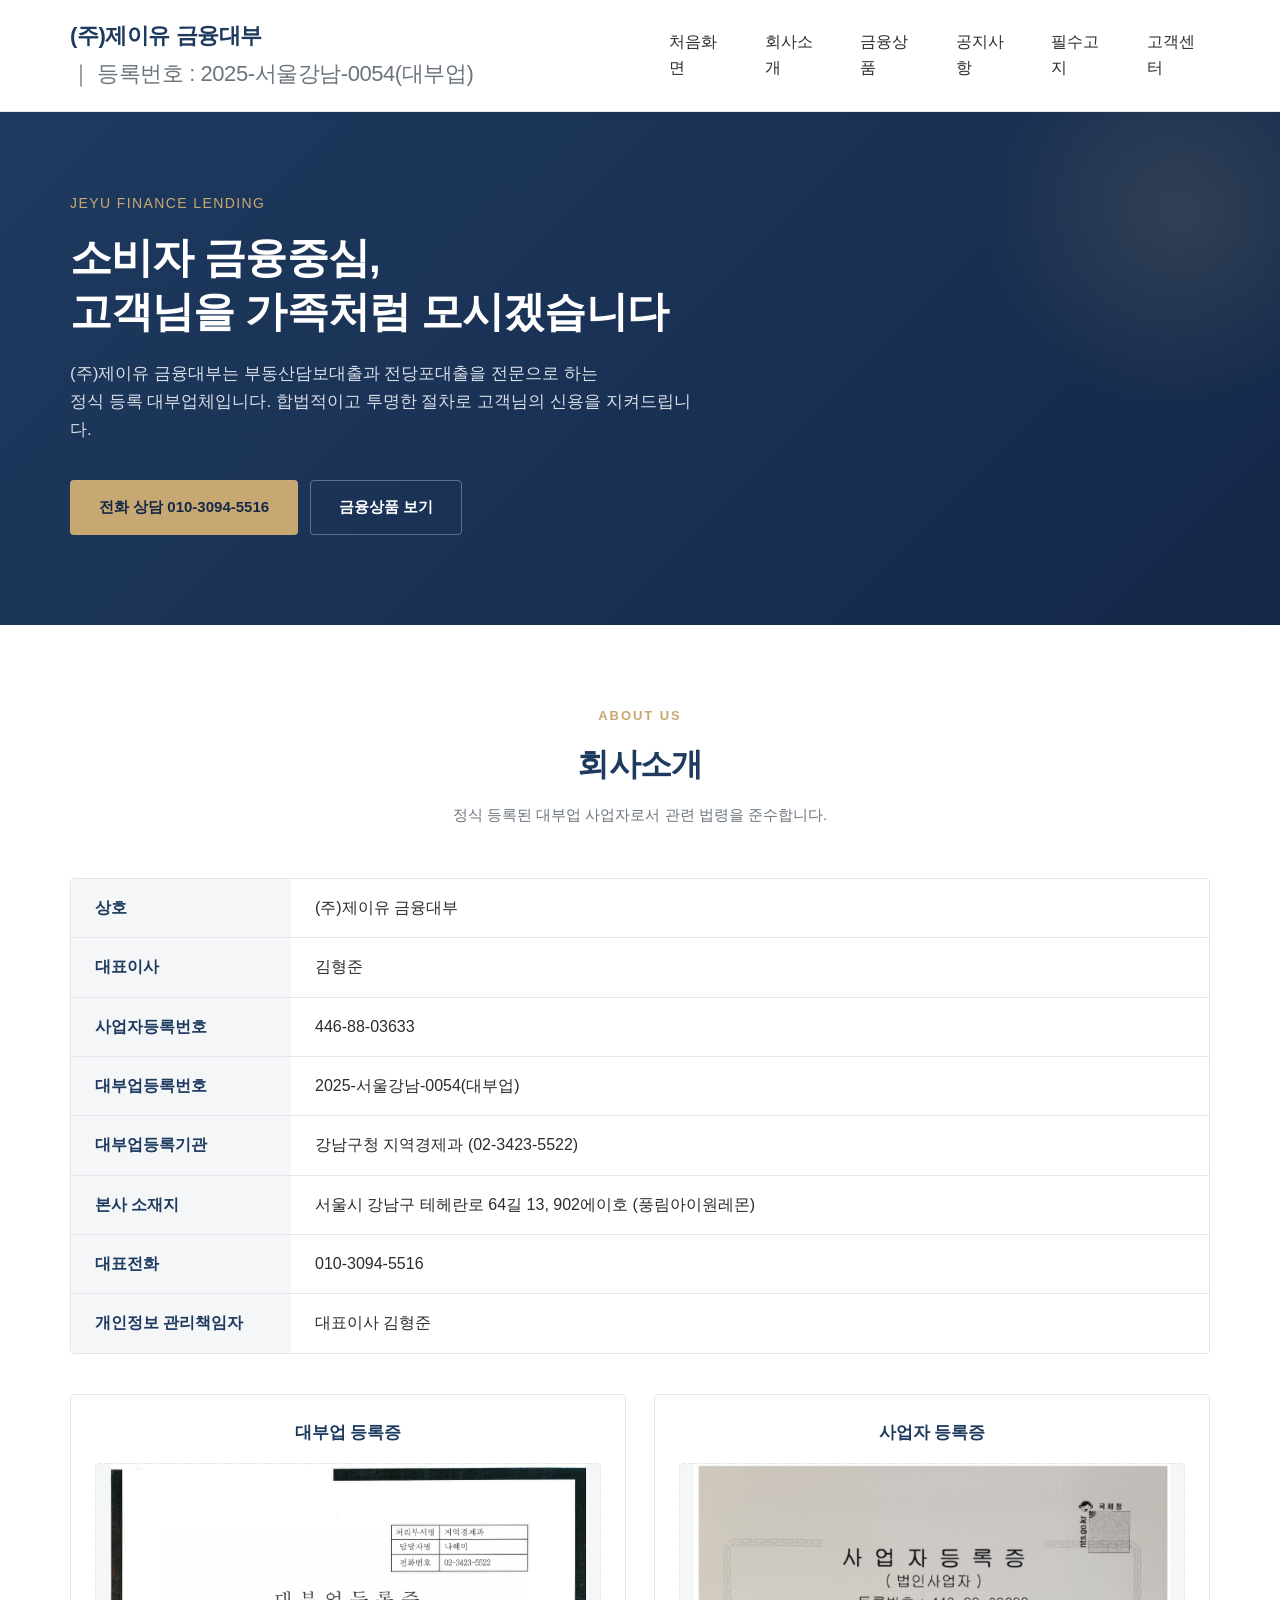
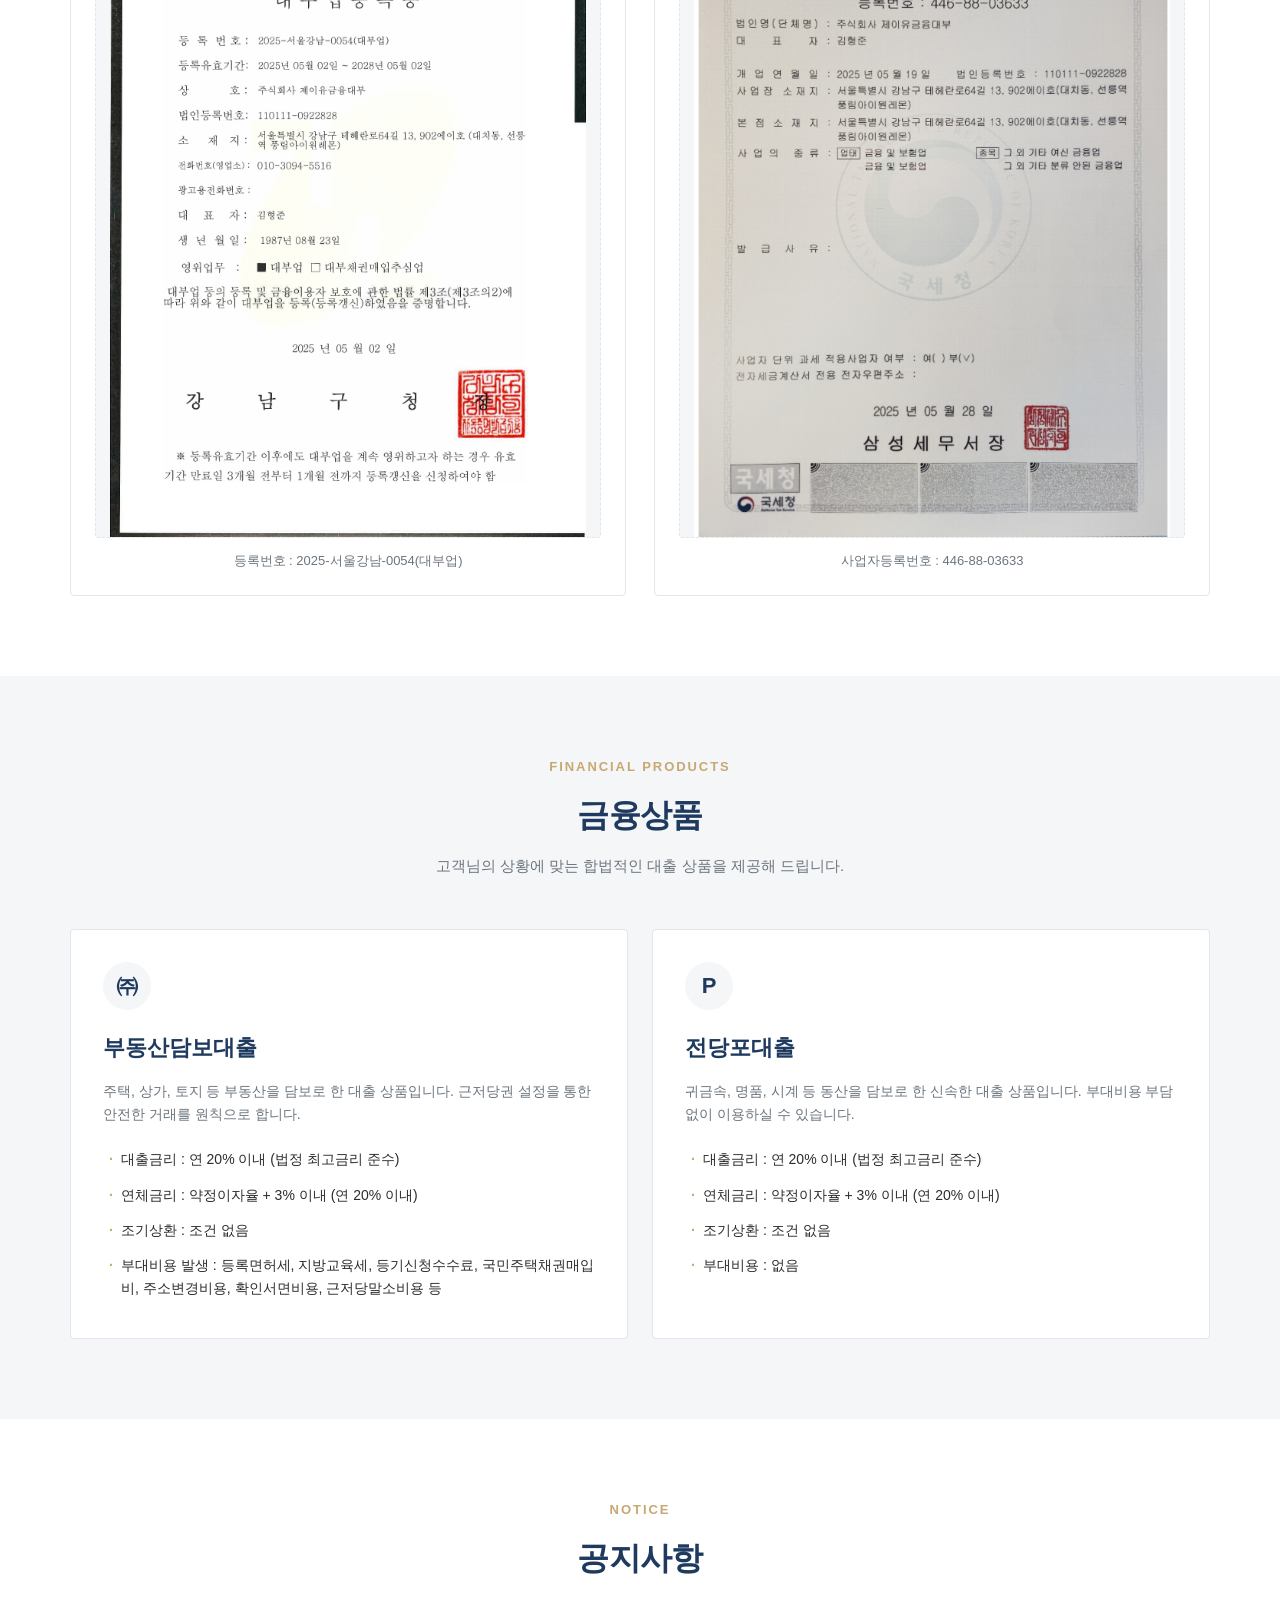
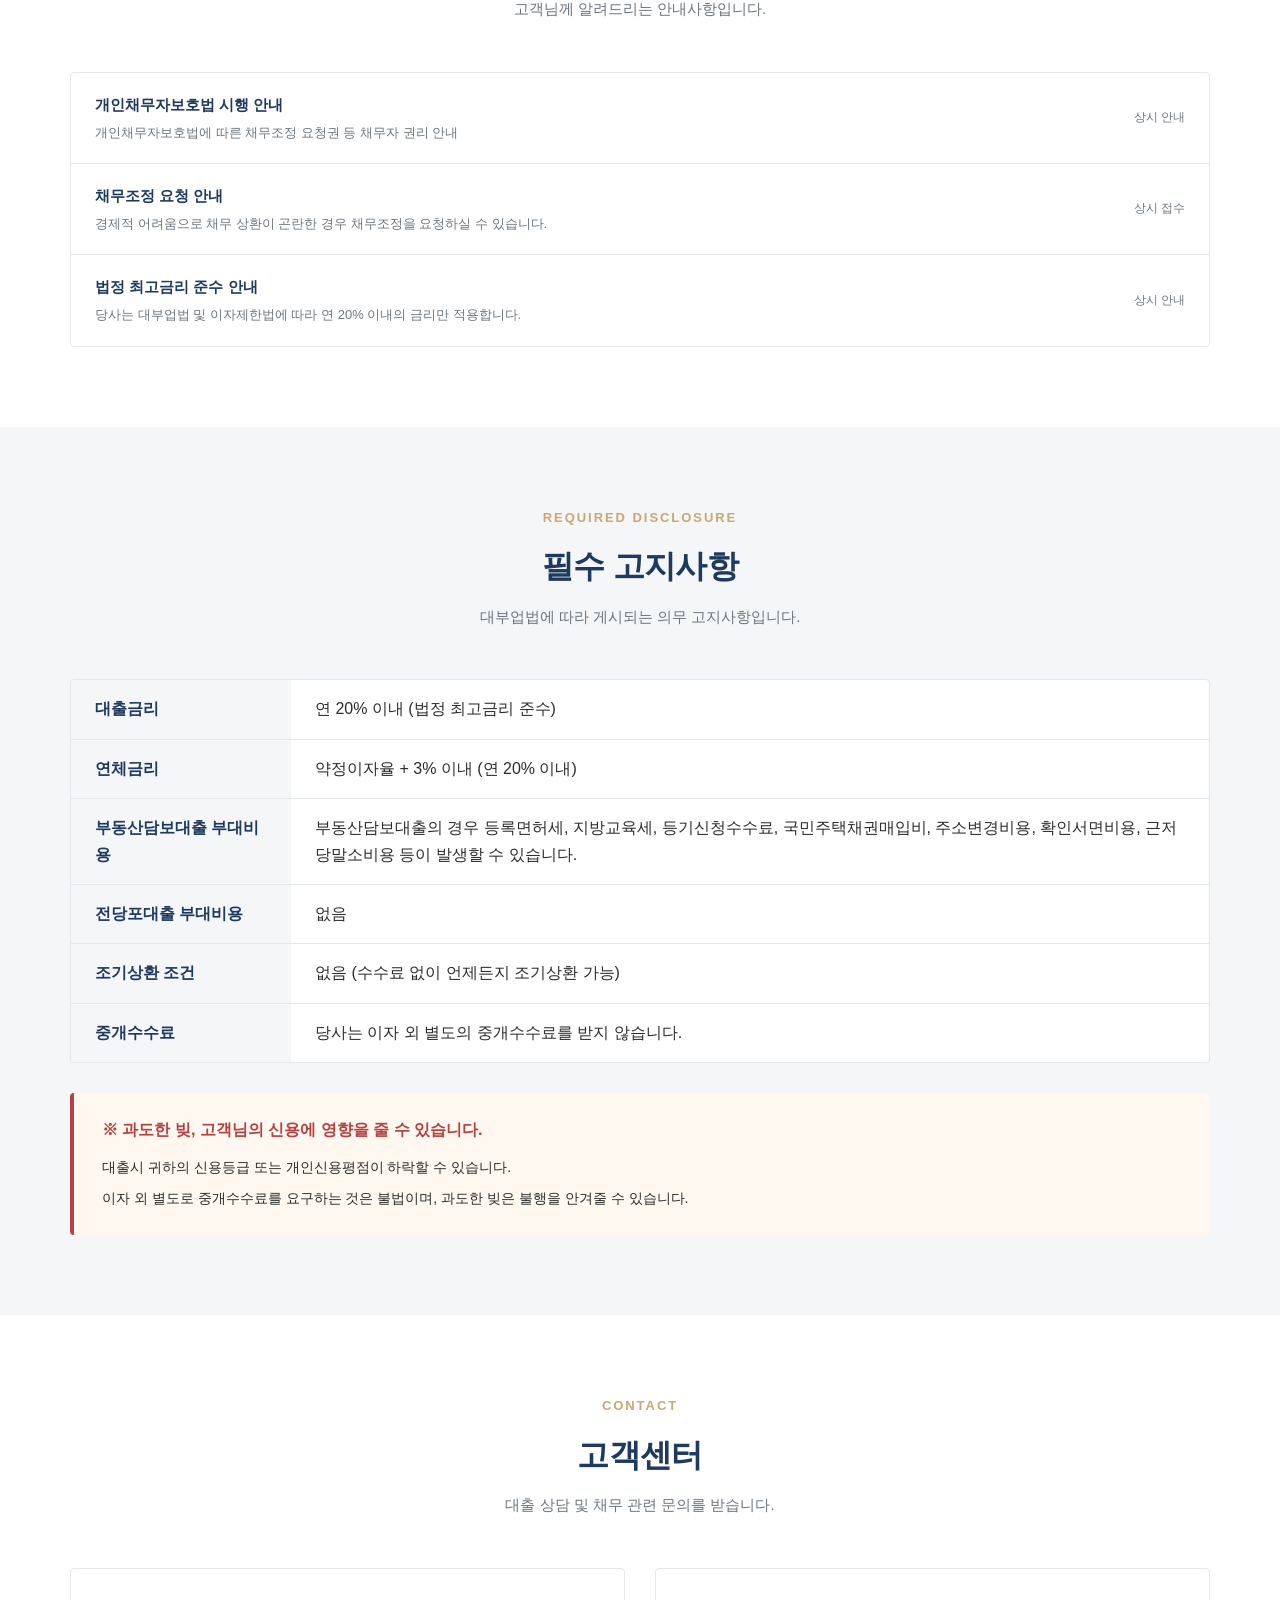
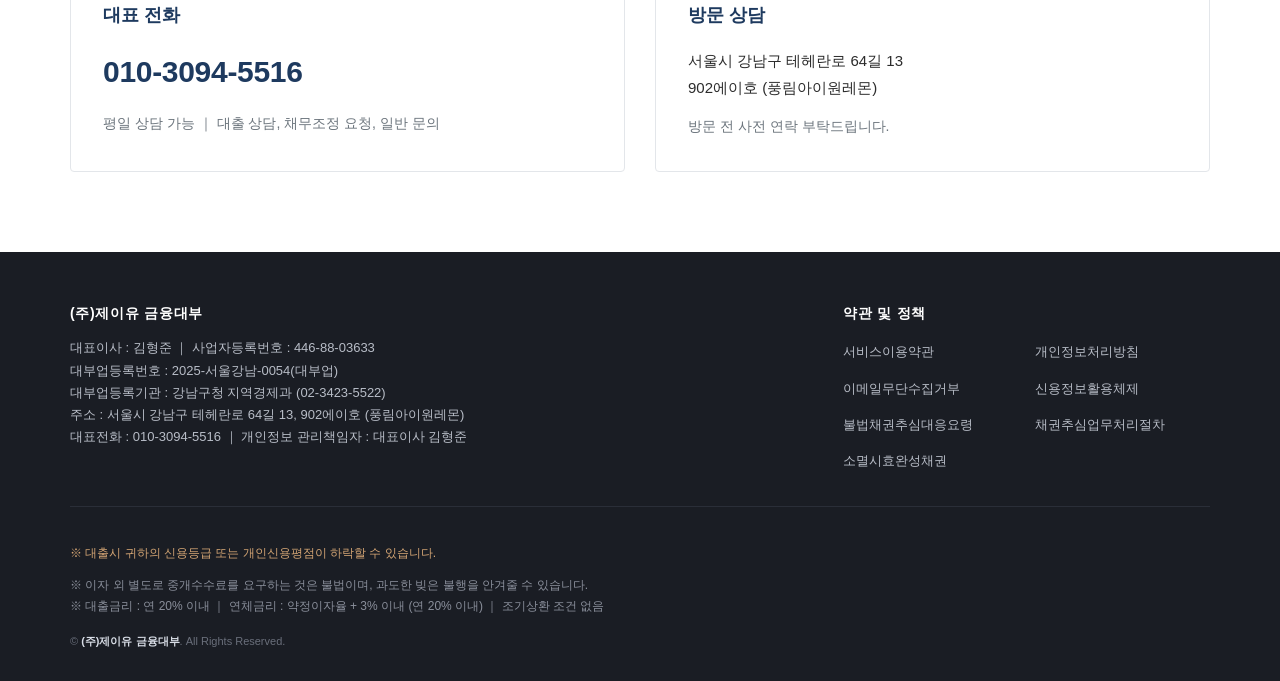
<file: index.html>
<!DOCTYPE html>
<html lang="ko">
<head>
    <meta charset="UTF-8">
    <meta name="viewport" content="width=device-width, initial-scale=1.0">
    <title>(주)제이유 금융대부 - 소비자 금융중심, 고객님을 가족처럼 모시겠습니다</title>
    <meta name="description" content="(주)제이유 금융대부 - 부동산담보대출 및 전당포대출 전문. 등록번호 2025-서울강남-0054(대부업)">
    <meta name="robots" content="index, follow">
    <link rel="stylesheet" href="css/style.css">
</head>
<body>

<header class="header">
    <div class="container">
        <h1 class="logo">
            <a href="#home">
                (주)제이유 금융대부
                <span class="reg">｜ 등록번호 : 2025-서울강남-0054(대부업)</span>
            </a>
        </h1>
        <nav class="nav" aria-label="주 메뉴">
            <ul>
                <li><a href="#home">처음화면</a></li>
                <li><a href="#about">회사소개</a></li>
                <li><a href="#products">금융상품</a></li>
                <li><a href="#notice">공지사항</a></li>
                <li><a href="#legal">필수고지</a></li>
                <li><a href="#contact">고객센터</a></li>
            </ul>
        </nav>
        <button class="nav-toggle" aria-label="메뉴 열기"><span></span><span></span><span></span></button>
    </div>
</header>

<section id="home" class="hero">
    <div class="container">
        <div class="eyebrow">JEYU FINANCE LENDING</div>
        <h1>소비자 금융중심,<br>고객님을 가족처럼 모시겠습니다</h1>
        <p class="lead">
            (주)제이유 금융대부는 부동산담보대출과 전당포대출을 전문으로 하는<br>
            정식 등록 대부업체입니다. 합법적이고 투명한 절차로 고객님의 신용을 지켜드립니다.
        </p>
        <div class="cta">
            <a class="btn btn-primary" href="tel:010-3094-5516">전화 상담 010-3094-5516</a>
            <a class="btn btn-outline" href="#products">금융상품 보기</a>
        </div>
    </div>
</section>

<section id="about" class="section">
    <div class="container">
        <div class="section-header">
            <div class="label">ABOUT US</div>
            <h2>회사소개</h2>
            <p>정식 등록된 대부업 사업자로서 관련 법령을 준수합니다.</p>
        </div>

        <dl class="info-dl">
            <dt>상호</dt>
            <dd>(주)제이유 금융대부</dd>
            <dt>대표이사</dt>
            <dd>김형준</dd>
            <dt>사업자등록번호</dt>
            <dd>446-88-03633</dd>
            <dt>대부업등록번호</dt>
            <dd>2025-서울강남-0054(대부업)</dd>
            <dt>대부업등록기관</dt>
            <dd>강남구청 지역경제과 (02-3423-5522)</dd>
            <dt>본사 소재지</dt>
            <dd>서울시 강남구 테헤란로 64길 13, 902에이호 (풍림아이원레몬)</dd>
            <dt>대표전화</dt>
            <dd>010-3094-5516</dd>
            <dt>개인정보 관리책임자</dt>
            <dd>대표이사 김형준</dd>
        </dl>

        <div class="license-grid">
            <div class="license-card">
                <h4>대부업 등록증</h4>
                <div class="image-wrap">
                    <img src="images/lending-license.jpg" alt="(주)제이유 금융대부 대부업 등록증" onerror="this.style.display='none'; this.nextElementSibling.style.display='block';">
                    <div class="placeholder" style="display:none;">대부업 등록증 이미지<br>(images/lending-license.jpg)</div>
                </div>
                <div class="caption">등록번호 : 2025-서울강남-0054(대부업)</div>
            </div>
            <div class="license-card">
                <h4>사업자 등록증</h4>
                <div class="image-wrap">
                    <img src="images/business-license.jpg" alt="(주)제이유 금융대부 사업자 등록증" onerror="this.style.display='none'; this.nextElementSibling.style.display='block';">
                    <div class="placeholder" style="display:none;">사업자 등록증 이미지<br>(images/business-license.jpg)</div>
                </div>
                <div class="caption">사업자등록번호 : 446-88-03633</div>
            </div>
        </div>
    </div>
</section>

<section id="products" class="section bg-alt">
    <div class="container">
        <div class="section-header">
            <div class="label">FINANCIAL PRODUCTS</div>
            <h2>금융상품</h2>
            <p>고객님의 상황에 맞는 합법적인 대출 상품을 제공해 드립니다.</p>
        </div>
        <div class="product-grid">
            <article class="product-card">
                <div class="icon">㈜</div>
                <h3>부동산담보대출</h3>
                <p>주택, 상가, 토지 등 부동산을 담보로 한 대출 상품입니다. 근저당권 설정을 통한 안전한 거래를 원칙으로 합니다.</p>
                <ul>
                    <li>대출금리 : 연 20% 이내 (법정 최고금리 준수)</li>
                    <li>연체금리 : 약정이자율 + 3% 이내 (연 20% 이내)</li>
                    <li>조기상환 : 조건 없음</li>
                    <li>부대비용 발생 : 등록면허세, 지방교육세, 등기신청수수료, 국민주택채권매입비, 주소변경비용, 확인서면비용, 근저당말소비용 등</li>
                </ul>
            </article>
            <article class="product-card">
                <div class="icon">P</div>
                <h3>전당포대출</h3>
                <p>귀금속, 명품, 시계 등 동산을 담보로 한 신속한 대출 상품입니다. 부대비용 부담 없이 이용하실 수 있습니다.</p>
                <ul>
                    <li>대출금리 : 연 20% 이내 (법정 최고금리 준수)</li>
                    <li>연체금리 : 약정이자율 + 3% 이내 (연 20% 이내)</li>
                    <li>조기상환 : 조건 없음</li>
                    <li>부대비용 : 없음</li>
                </ul>
            </article>
        </div>
    </div>
</section>

<section id="notice" class="section">
    <div class="container">
        <div class="section-header">
            <div class="label">NOTICE</div>
            <h2>공지사항</h2>
            <p>고객님께 알려드리는 안내사항입니다.</p>
        </div>
        <div class="notice-list">
            <div class="notice-item">
                <div>
                    <h4>개인채무자보호법 시행 안내</h4>
                    <p>개인채무자보호법에 따른 채무조정 요청권 등 채무자 권리 안내</p>
                </div>
                <div class="date">상시 안내</div>
            </div>
            <div class="notice-item">
                <div>
                    <h4>채무조정 요청 안내</h4>
                    <p>경제적 어려움으로 채무 상환이 곤란한 경우 채무조정을 요청하실 수 있습니다.</p>
                </div>
                <div class="date">상시 접수</div>
            </div>
            <div class="notice-item">
                <div>
                    <h4>법정 최고금리 준수 안내</h4>
                    <p>당사는 대부업법 및 이자제한법에 따라 연 20% 이내의 금리만 적용합니다.</p>
                </div>
                <div class="date">상시 안내</div>
            </div>
        </div>
    </div>
</section>

<section id="legal" class="section bg-alt">
    <div class="container">
        <div class="section-header">
            <div class="label">REQUIRED DISCLOSURE</div>
            <h2>필수 고지사항</h2>
            <p>대부업법에 따라 게시되는 의무 고지사항입니다.</p>
        </div>

        <dl class="info-dl">
            <dt>대출금리</dt>
            <dd>연 20% 이내 (법정 최고금리 준수)</dd>
            <dt>연체금리</dt>
            <dd>약정이자율 + 3% 이내 (연 20% 이내)</dd>
            <dt>부동산담보대출 부대비용</dt>
            <dd>부동산담보대출의 경우 등록면허세, 지방교육세, 등기신청수수료, 국민주택채권매입비, 주소변경비용, 확인서면비용, 근저당말소비용 등이 발생할 수 있습니다.</dd>
            <dt>전당포대출 부대비용</dt>
            <dd>없음</dd>
            <dt>조기상환 조건</dt>
            <dd>없음 (수수료 없이 언제든지 조기상환 가능)</dd>
            <dt>중개수수료</dt>
            <dd>당사는 이자 외 별도의 중개수수료를 받지 않습니다.</dd>
        </dl>

        <div class="legal-box">
            <h3>※ 과도한 빚, 고객님의 신용에 영향을 줄 수 있습니다.</h3>
            <p>대출시 귀하의 신용등급 또는 개인신용평점이 하락할 수 있습니다.</p>
            <p>이자 외 별도로 중개수수료를 요구하는 것은 불법이며, 과도한 빚은 불행을 안겨줄 수 있습니다.</p>
        </div>
    </div>
</section>

<section id="contact" class="section">
    <div class="container">
        <div class="section-header">
            <div class="label">CONTACT</div>
            <h2>고객센터</h2>
            <p>대출 상담 및 채무 관련 문의를 받습니다.</p>
        </div>
        <div class="contact-grid">
            <div class="contact-card">
                <h3>대표 전화</h3>
                <div class="big-tel">010-3094-5516</div>
                <p>평일 상담 가능 ｜ 대출 상담, 채무조정 요청, 일반 문의</p>
            </div>
            <div class="contact-card">
                <h3>방문 상담</h3>
                <p style="font-size:15px; color: var(--color-text); line-height:1.8;">
                    서울시 강남구 테헤란로 64길 13<br>
                    902에이호 (풍림아이원레몬)
                </p>
                <p style="margin-top:14px;">방문 전 사전 연락 부탁드립니다.</p>
            </div>
        </div>
    </div>
</section>

<footer class="footer">
    <div class="container">
        <div class="top">
            <div>
                <h4>(주)제이유 금융대부</h4>
                <p>대표이사 : 김형준 ｜ 사업자등록번호 : 446-88-03633</p>
                <p>대부업등록번호 : 2025-서울강남-0054(대부업)</p>
                <p>대부업등록기관 : 강남구청 지역경제과 (02-3423-5522)</p>
                <p>주소 : 서울시 강남구 테헤란로 64길 13, 902에이호 (풍림아이원레몬)</p>
                <p>대표전화 : 010-3094-5516 ｜ 개인정보 관리책임자 : 대표이사 김형준</p>
            </div>
            <div>
                <h4>약관 및 정책</h4>
                <div class="doc-links">
                    <a href="docs/service-terms.html">서비스이용약관</a>
                    <a href="docs/privacy.html">개인정보처리방침</a>
                    <a href="docs/no-spam.html">이메일무단수집거부</a>
                    <a href="docs/credit-info.html">신용정보활용체제</a>
                    <a href="docs/illegal-collection.html">불법채권추심대응요령</a>
                    <a href="docs/collection-process.html">채권추심업무처리절차</a>
                    <a href="docs/expired-debt.html">소멸시효완성채권</a>
                </div>
            </div>
        </div>
        <div class="legal-text">
            <p class="warn">※ 대출시 귀하의 신용등급 또는 개인신용평점이 하락할 수 있습니다.</p>
            <p>※ 이자 외 별도로 중개수수료를 요구하는 것은 불법이며, 과도한 빚은 불행을 안겨줄 수 있습니다.</p>
            <p>※ 대출금리 : 연 20% 이내 ｜ 연체금리 : 약정이자율 + 3% 이내 (연 20% 이내) ｜ 조기상환 조건 없음</p>
            <p class="copy">© <strong>(주)제이유 금융대부</strong>. All Rights Reserved.</p>
        </div>
    </div>
</footer>

<script src="js/main.js"></script>
</body>
</html>
</file>
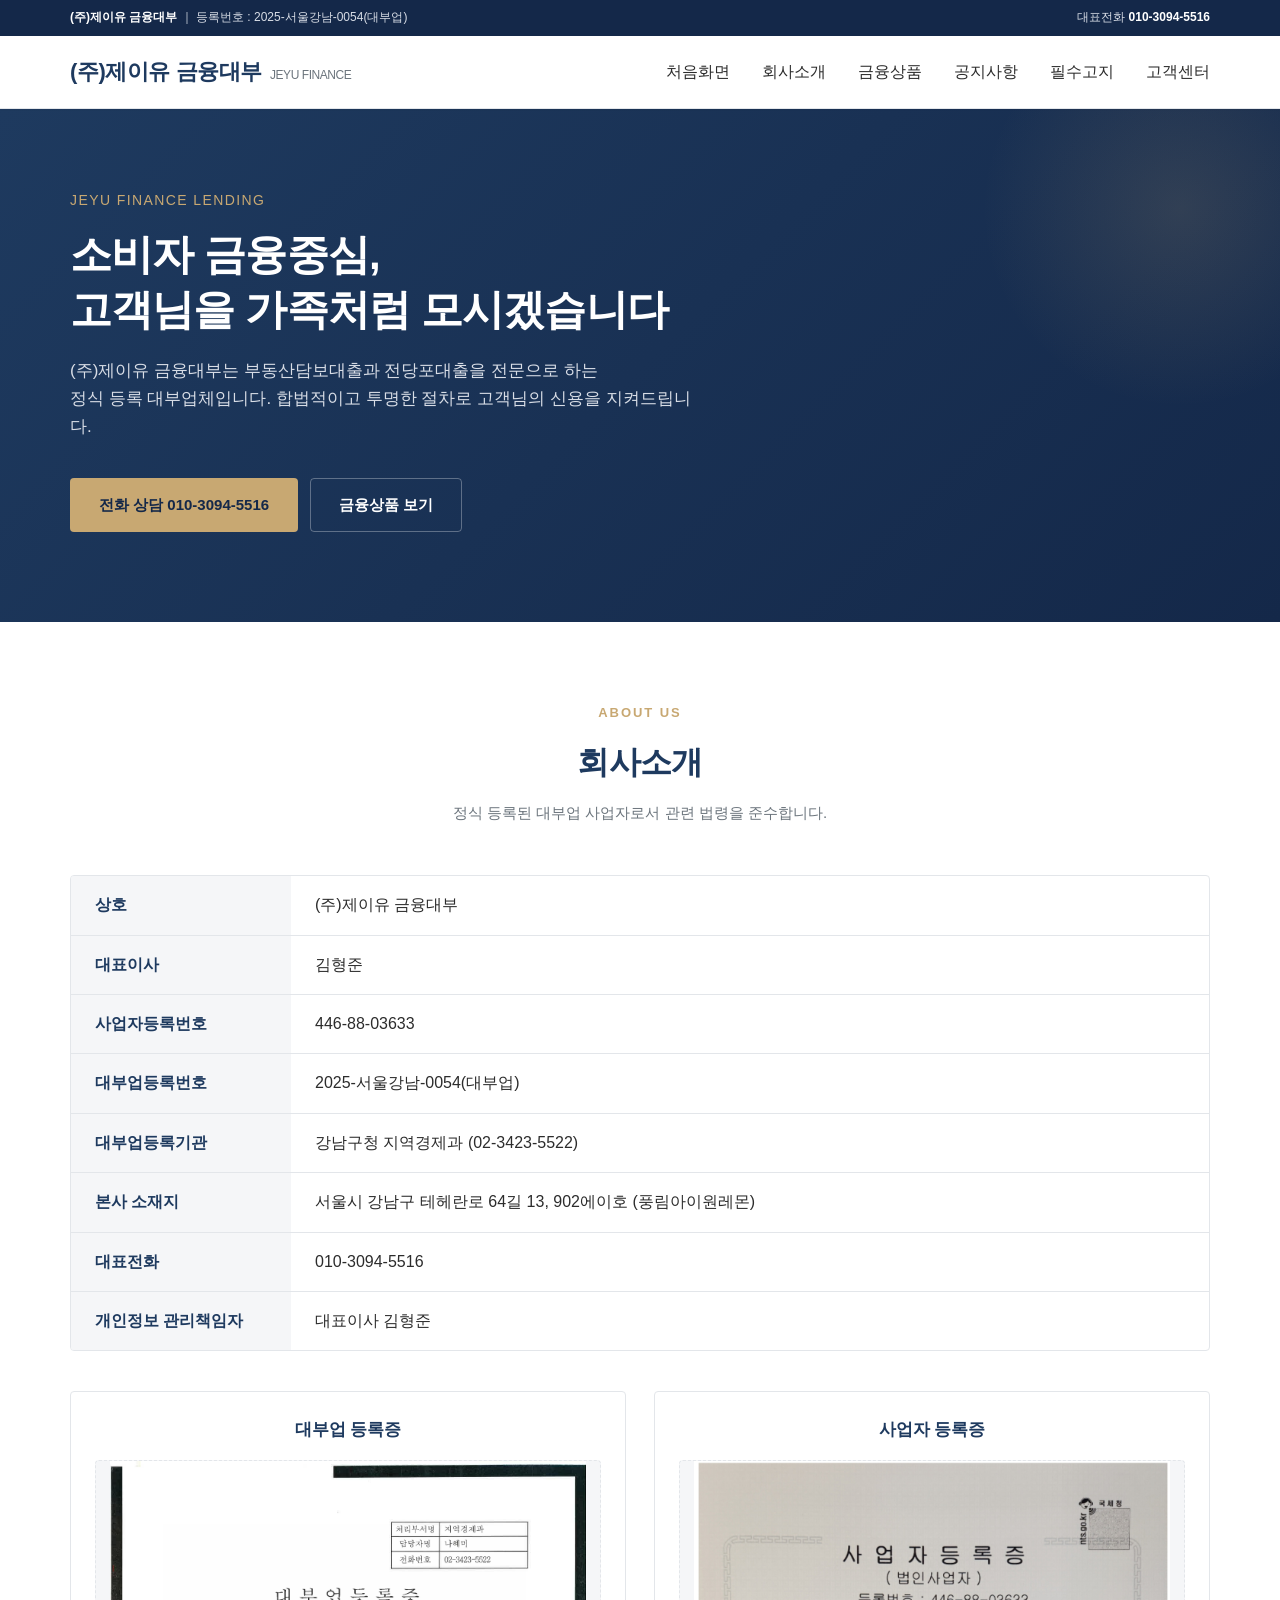
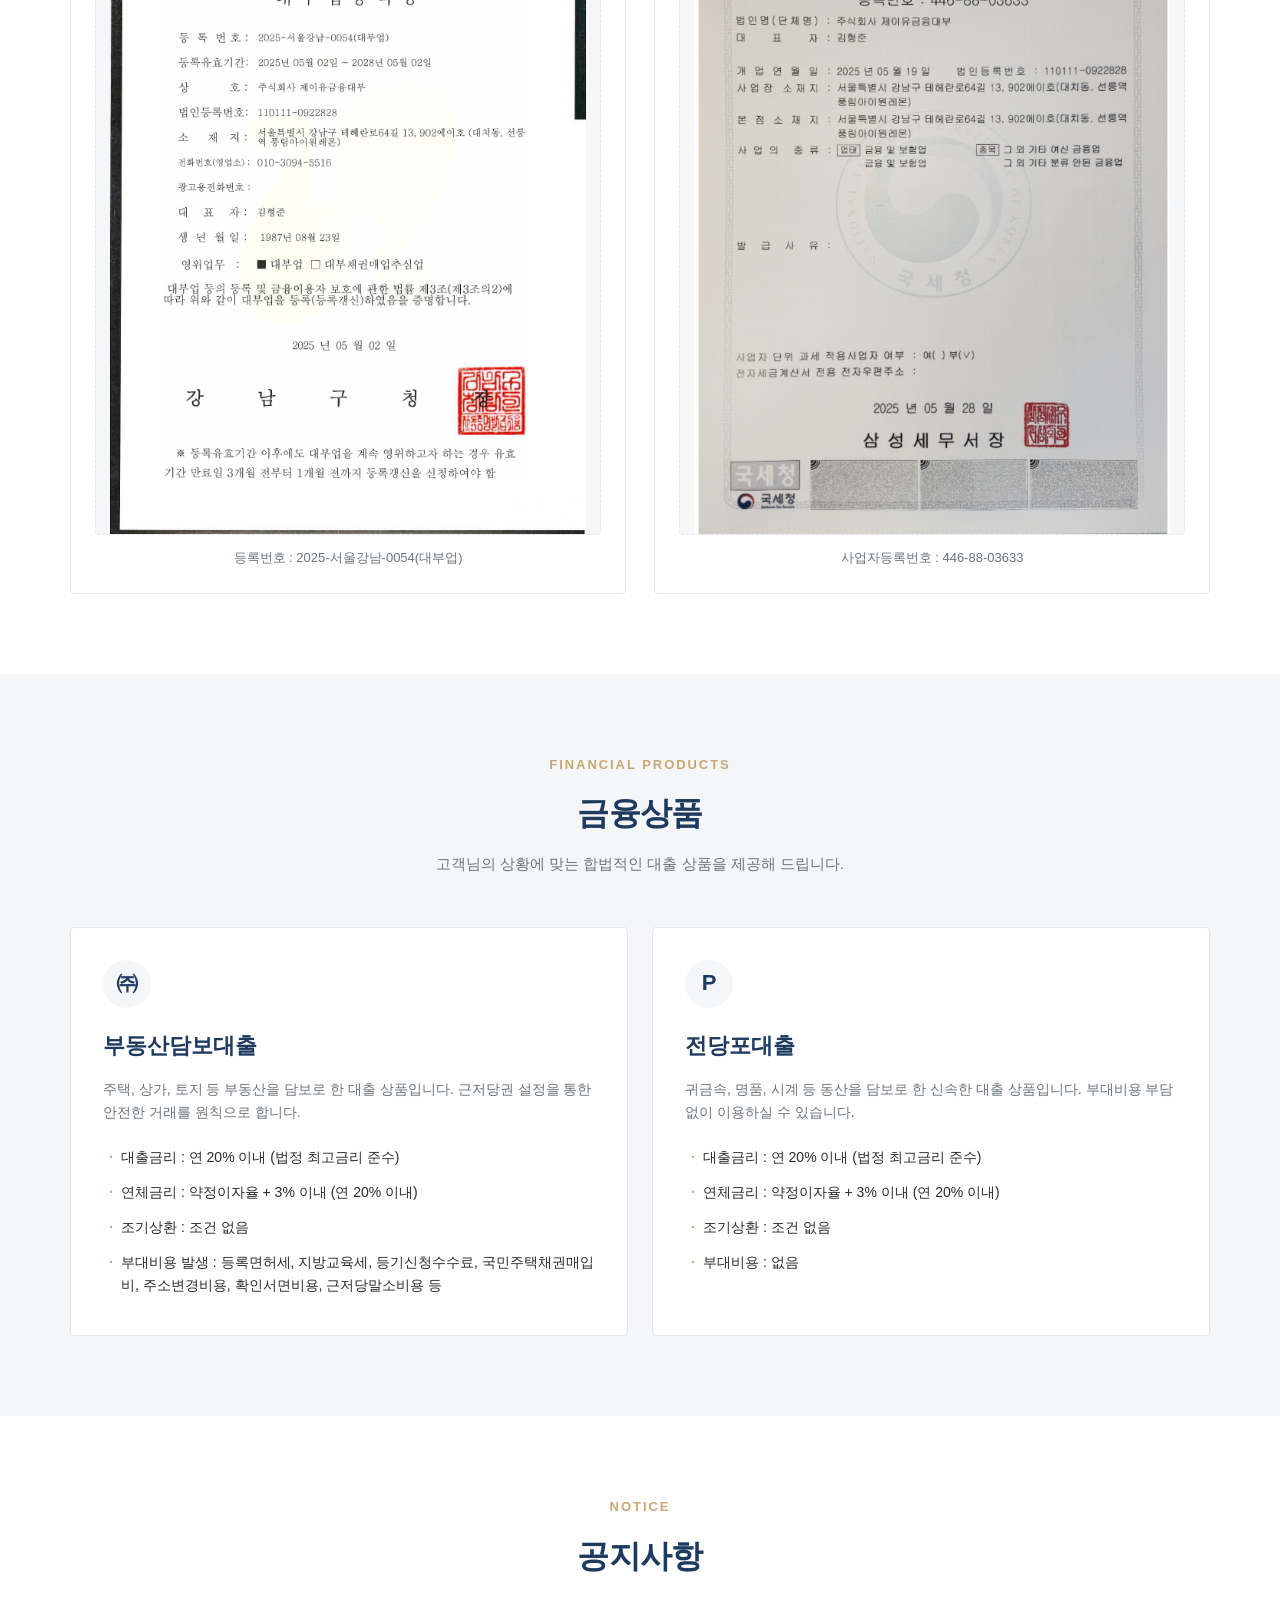
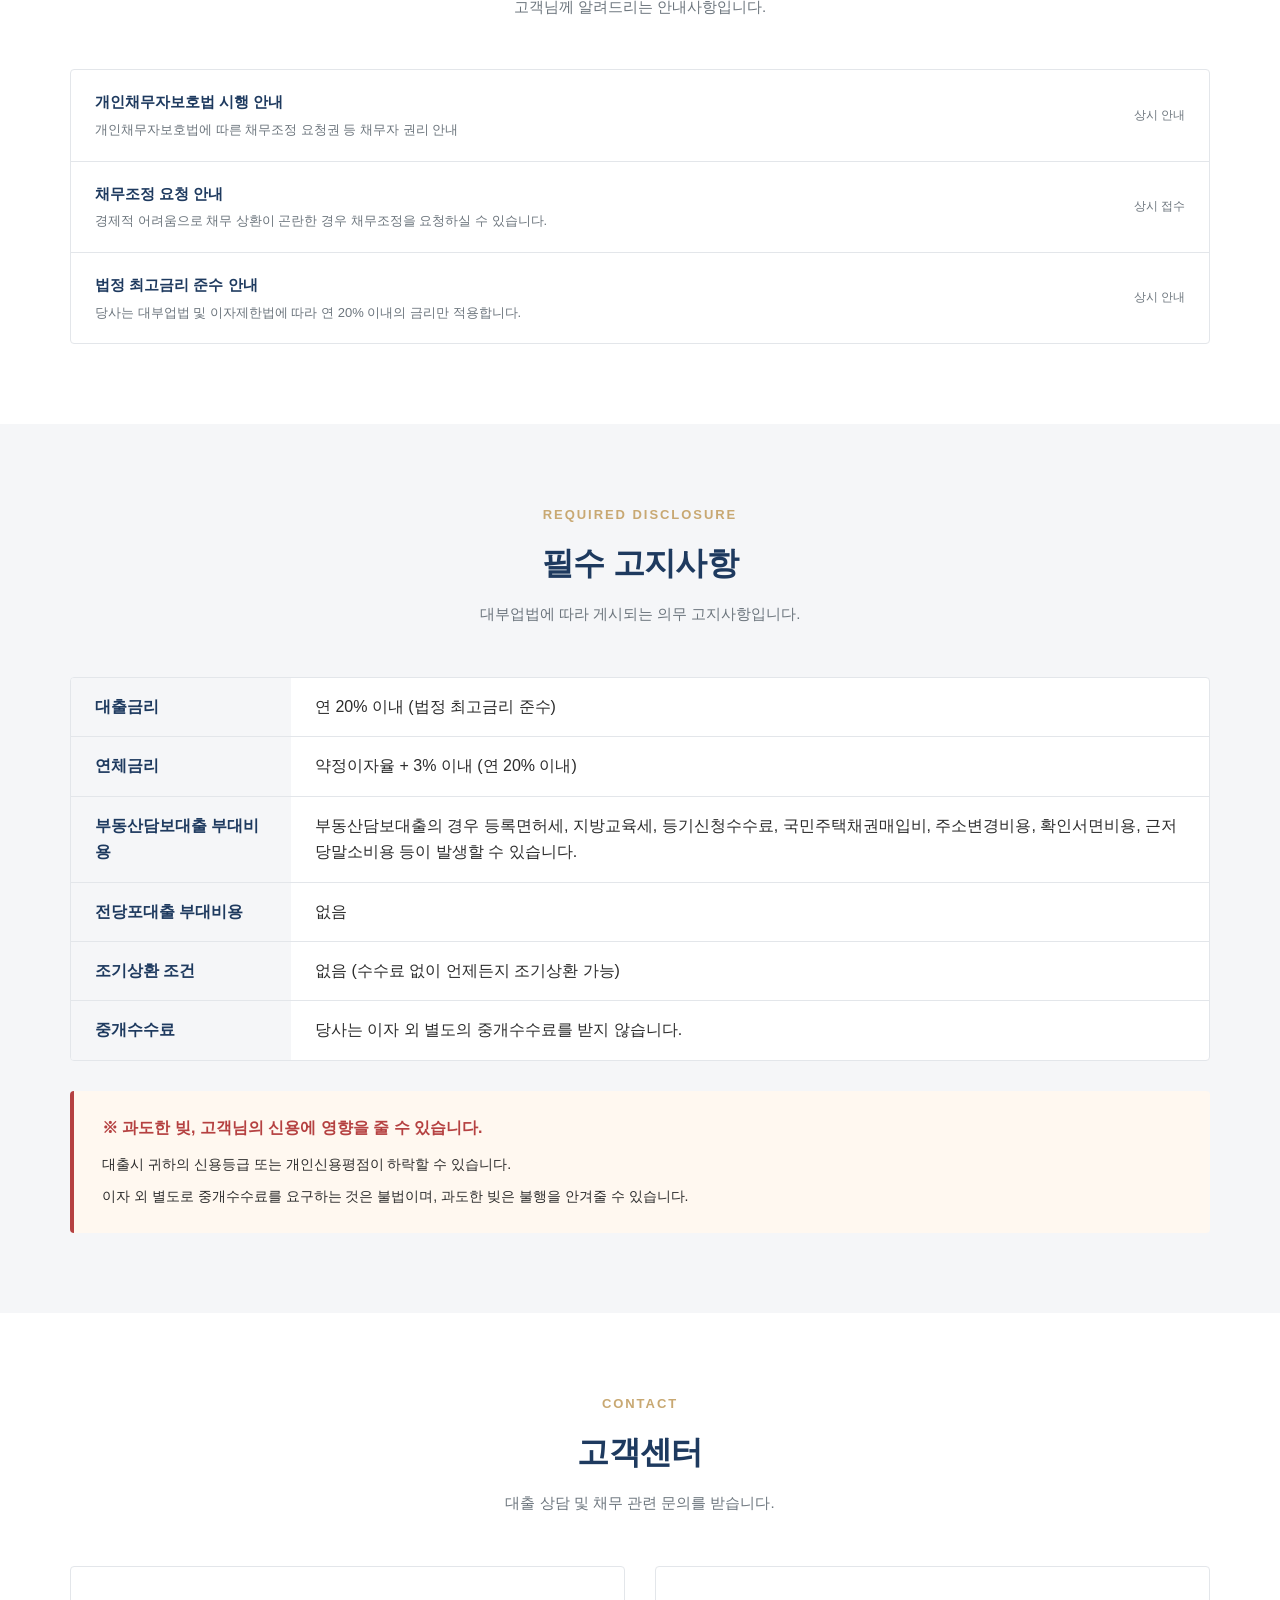
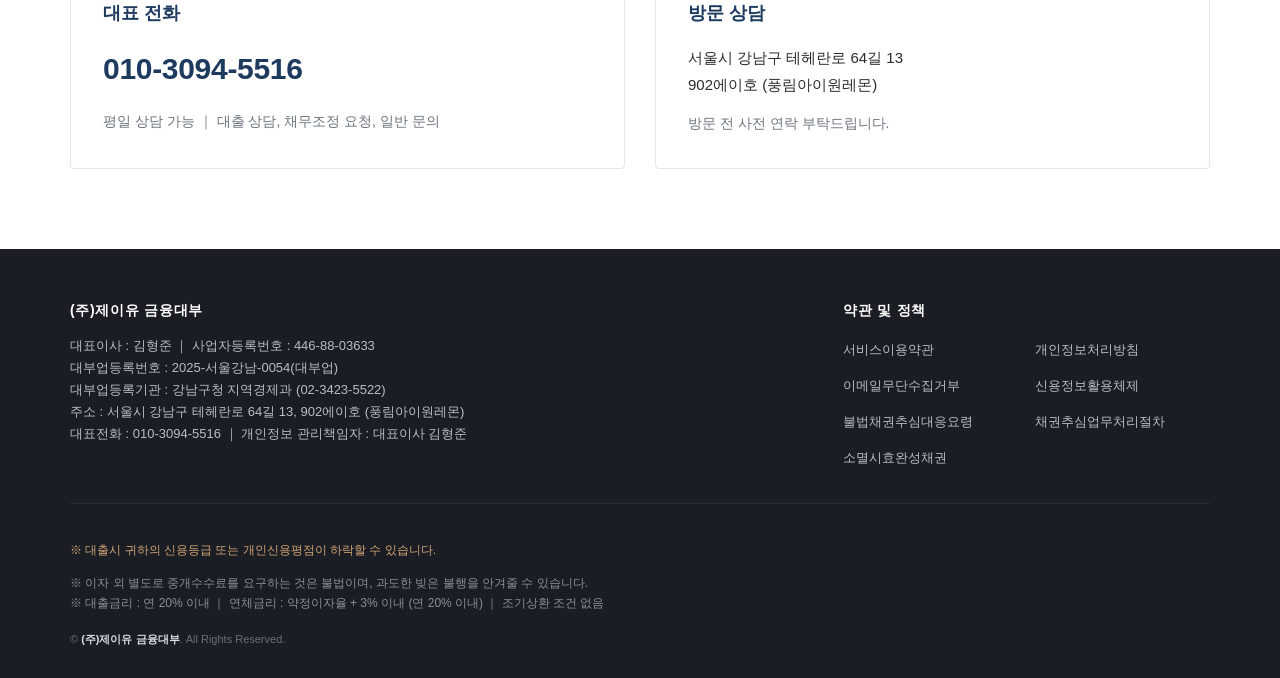
<file: public/index.html>
<!DOCTYPE html>
<html lang="ko">
<head>
    <meta charset="UTF-8">
    <meta name="viewport" content="width=device-width, initial-scale=1.0">
    <title>(주)제이유 금융대부 - 소비자 금융중심, 고객님을 가족처럼 모시겠습니다</title>
    <meta name="description" content="(주)제이유 금융대부 - 부동산담보대출 및 전당포대출 전문. 등록번호 2025-서울강남-0054(대부업)">
    <meta name="robots" content="index, follow">
    <link rel="stylesheet" href="css/style.css">
</head>
<body>

<div class="topbar">
    <div class="container">
        <span><strong>(주)제이유 금융대부</strong> ｜ 등록번호 : 2025-서울강남-0054(대부업)</span>
        <span>대표전화 <strong>010-3094-5516</strong></span>
    </div>
</div>

<header class="header">
    <div class="container">
        <h1 class="logo">
            <a href="#home">
                (주)제이유 금융대부
                <span class="reg">JEYU FINANCE</span>
            </a>
        </h1>
        <nav class="nav" aria-label="주 메뉴">
            <ul>
                <li><a href="#home">처음화면</a></li>
                <li><a href="#about">회사소개</a></li>
                <li><a href="#products">금융상품</a></li>
                <li><a href="#notice">공지사항</a></li>
                <li><a href="#legal">필수고지</a></li>
                <li><a href="#contact">고객센터</a></li>
            </ul>
        </nav>
        <button class="nav-toggle" aria-label="메뉴 열기"><span></span><span></span><span></span></button>
    </div>
</header>

<section id="home" class="hero">
    <div class="container">
        <div class="eyebrow">JEYU FINANCE LENDING</div>
        <h1>소비자 금융중심,<br>고객님을 가족처럼 모시겠습니다</h1>
        <p class="lead">
            (주)제이유 금융대부는 부동산담보대출과 전당포대출을 전문으로 하는<br>
            정식 등록 대부업체입니다. 합법적이고 투명한 절차로 고객님의 신용을 지켜드립니다.
        </p>
        <div class="cta">
            <a class="btn btn-primary" href="tel:010-3094-5516">전화 상담 010-3094-5516</a>
            <a class="btn btn-outline" href="#products">금융상품 보기</a>
        </div>
    </div>
</section>

<section id="about" class="section">
    <div class="container">
        <div class="section-header">
            <div class="label">ABOUT US</div>
            <h2>회사소개</h2>
            <p>정식 등록된 대부업 사업자로서 관련 법령을 준수합니다.</p>
        </div>

        <dl class="info-dl">
            <dt>상호</dt>
            <dd>(주)제이유 금융대부</dd>
            <dt>대표이사</dt>
            <dd>김형준</dd>
            <dt>사업자등록번호</dt>
            <dd>446-88-03633</dd>
            <dt>대부업등록번호</dt>
            <dd>2025-서울강남-0054(대부업)</dd>
            <dt>대부업등록기관</dt>
            <dd>강남구청 지역경제과 (02-3423-5522)</dd>
            <dt>본사 소재지</dt>
            <dd>서울시 강남구 테헤란로 64길 13, 902에이호 (풍림아이원레몬)</dd>
            <dt>대표전화</dt>
            <dd>010-3094-5516</dd>
            <dt>개인정보 관리책임자</dt>
            <dd>대표이사 김형준</dd>
        </dl>

        <div class="license-grid">
            <div class="license-card">
                <h4>대부업 등록증</h4>
                <div class="image-wrap">
                    <img src="images/lending-license.jpg" alt="(주)제이유 금융대부 대부업 등록증" onerror="this.style.display='none'; this.nextElementSibling.style.display='block';">
                    <div class="placeholder" style="display:none;">대부업 등록증 이미지<br>(images/lending-license.jpg)</div>
                </div>
                <div class="caption">등록번호 : 2025-서울강남-0054(대부업)</div>
            </div>
            <div class="license-card">
                <h4>사업자 등록증</h4>
                <div class="image-wrap">
                    <img src="images/business-license.jpg" alt="(주)제이유 금융대부 사업자 등록증" onerror="this.style.display='none'; this.nextElementSibling.style.display='block';">
                    <div class="placeholder" style="display:none;">사업자 등록증 이미지<br>(images/business-license.jpg)</div>
                </div>
                <div class="caption">사업자등록번호 : 446-88-03633</div>
            </div>
        </div>
    </div>
</section>

<section id="products" class="section bg-alt">
    <div class="container">
        <div class="section-header">
            <div class="label">FINANCIAL PRODUCTS</div>
            <h2>금융상품</h2>
            <p>고객님의 상황에 맞는 합법적인 대출 상품을 제공해 드립니다.</p>
        </div>
        <div class="product-grid">
            <article class="product-card">
                <div class="icon">㈜</div>
                <h3>부동산담보대출</h3>
                <p>주택, 상가, 토지 등 부동산을 담보로 한 대출 상품입니다. 근저당권 설정을 통한 안전한 거래를 원칙으로 합니다.</p>
                <ul>
                    <li>대출금리 : 연 20% 이내 (법정 최고금리 준수)</li>
                    <li>연체금리 : 약정이자율 + 3% 이내 (연 20% 이내)</li>
                    <li>조기상환 : 조건 없음</li>
                    <li>부대비용 발생 : 등록면허세, 지방교육세, 등기신청수수료, 국민주택채권매입비, 주소변경비용, 확인서면비용, 근저당말소비용 등</li>
                </ul>
            </article>
            <article class="product-card">
                <div class="icon">P</div>
                <h3>전당포대출</h3>
                <p>귀금속, 명품, 시계 등 동산을 담보로 한 신속한 대출 상품입니다. 부대비용 부담 없이 이용하실 수 있습니다.</p>
                <ul>
                    <li>대출금리 : 연 20% 이내 (법정 최고금리 준수)</li>
                    <li>연체금리 : 약정이자율 + 3% 이내 (연 20% 이내)</li>
                    <li>조기상환 : 조건 없음</li>
                    <li>부대비용 : 없음</li>
                </ul>
            </article>
        </div>
    </div>
</section>

<section id="notice" class="section">
    <div class="container">
        <div class="section-header">
            <div class="label">NOTICE</div>
            <h2>공지사항</h2>
            <p>고객님께 알려드리는 안내사항입니다.</p>
        </div>
        <div class="notice-list">
            <div class="notice-item">
                <div>
                    <h4>개인채무자보호법 시행 안내</h4>
                    <p>개인채무자보호법에 따른 채무조정 요청권 등 채무자 권리 안내</p>
                </div>
                <div class="date">상시 안내</div>
            </div>
            <div class="notice-item">
                <div>
                    <h4>채무조정 요청 안내</h4>
                    <p>경제적 어려움으로 채무 상환이 곤란한 경우 채무조정을 요청하실 수 있습니다.</p>
                </div>
                <div class="date">상시 접수</div>
            </div>
            <div class="notice-item">
                <div>
                    <h4>법정 최고금리 준수 안내</h4>
                    <p>당사는 대부업법 및 이자제한법에 따라 연 20% 이내의 금리만 적용합니다.</p>
                </div>
                <div class="date">상시 안내</div>
            </div>
        </div>
    </div>
</section>

<section id="legal" class="section bg-alt">
    <div class="container">
        <div class="section-header">
            <div class="label">REQUIRED DISCLOSURE</div>
            <h2>필수 고지사항</h2>
            <p>대부업법에 따라 게시되는 의무 고지사항입니다.</p>
        </div>

        <dl class="info-dl">
            <dt>대출금리</dt>
            <dd>연 20% 이내 (법정 최고금리 준수)</dd>
            <dt>연체금리</dt>
            <dd>약정이자율 + 3% 이내 (연 20% 이내)</dd>
            <dt>부동산담보대출 부대비용</dt>
            <dd>부동산담보대출의 경우 등록면허세, 지방교육세, 등기신청수수료, 국민주택채권매입비, 주소변경비용, 확인서면비용, 근저당말소비용 등이 발생할 수 있습니다.</dd>
            <dt>전당포대출 부대비용</dt>
            <dd>없음</dd>
            <dt>조기상환 조건</dt>
            <dd>없음 (수수료 없이 언제든지 조기상환 가능)</dd>
            <dt>중개수수료</dt>
            <dd>당사는 이자 외 별도의 중개수수료를 받지 않습니다.</dd>
        </dl>

        <div class="legal-box">
            <h3>※ 과도한 빚, 고객님의 신용에 영향을 줄 수 있습니다.</h3>
            <p>대출시 귀하의 신용등급 또는 개인신용평점이 하락할 수 있습니다.</p>
            <p>이자 외 별도로 중개수수료를 요구하는 것은 불법이며, 과도한 빚은 불행을 안겨줄 수 있습니다.</p>
        </div>
    </div>
</section>

<section id="contact" class="section">
    <div class="container">
        <div class="section-header">
            <div class="label">CONTACT</div>
            <h2>고객센터</h2>
            <p>대출 상담 및 채무 관련 문의를 받습니다.</p>
        </div>
        <div class="contact-grid">
            <div class="contact-card">
                <h3>대표 전화</h3>
                <div class="big-tel">010-3094-5516</div>
                <p>평일 상담 가능 ｜ 대출 상담, 채무조정 요청, 일반 문의</p>
            </div>
            <div class="contact-card">
                <h3>방문 상담</h3>
                <p style="font-size:15px; color: var(--color-text); line-height:1.8;">
                    서울시 강남구 테헤란로 64길 13<br>
                    902에이호 (풍림아이원레몬)
                </p>
                <p style="margin-top:14px;">방문 전 사전 연락 부탁드립니다.</p>
            </div>
        </div>
    </div>
</section>

<footer class="footer">
    <div class="container">
        <div class="top">
            <div>
                <h4>(주)제이유 금융대부</h4>
                <p>대표이사 : 김형준 ｜ 사업자등록번호 : 446-88-03633</p>
                <p>대부업등록번호 : 2025-서울강남-0054(대부업)</p>
                <p>대부업등록기관 : 강남구청 지역경제과 (02-3423-5522)</p>
                <p>주소 : 서울시 강남구 테헤란로 64길 13, 902에이호 (풍림아이원레몬)</p>
                <p>대표전화 : 010-3094-5516 ｜ 개인정보 관리책임자 : 대표이사 김형준</p>
            </div>
            <div>
                <h4>약관 및 정책</h4>
                <div class="doc-links">
                    <a href="docs/service-terms.html">서비스이용약관</a>
                    <a href="docs/privacy.html">개인정보처리방침</a>
                    <a href="docs/no-spam.html">이메일무단수집거부</a>
                    <a href="docs/credit-info.html">신용정보활용체제</a>
                    <a href="docs/illegal-collection.html">불법채권추심대응요령</a>
                    <a href="docs/collection-process.html">채권추심업무처리절차</a>
                    <a href="docs/expired-debt.html">소멸시효완성채권</a>
                </div>
            </div>
        </div>
        <div class="legal-text">
            <p class="warn">※ 대출시 귀하의 신용등급 또는 개인신용평점이 하락할 수 있습니다.</p>
            <p>※ 이자 외 별도로 중개수수료를 요구하는 것은 불법이며, 과도한 빚은 불행을 안겨줄 수 있습니다.</p>
            <p>※ 대출금리 : 연 20% 이내 ｜ 연체금리 : 약정이자율 + 3% 이내 (연 20% 이내) ｜ 조기상환 조건 없음</p>
            <p class="copy">© <strong>(주)제이유 금융대부</strong>. All Rights Reserved.</p>
        </div>
    </div>
</footer>

<script src="js/main.js"></script>
</body>
</html>
</file>
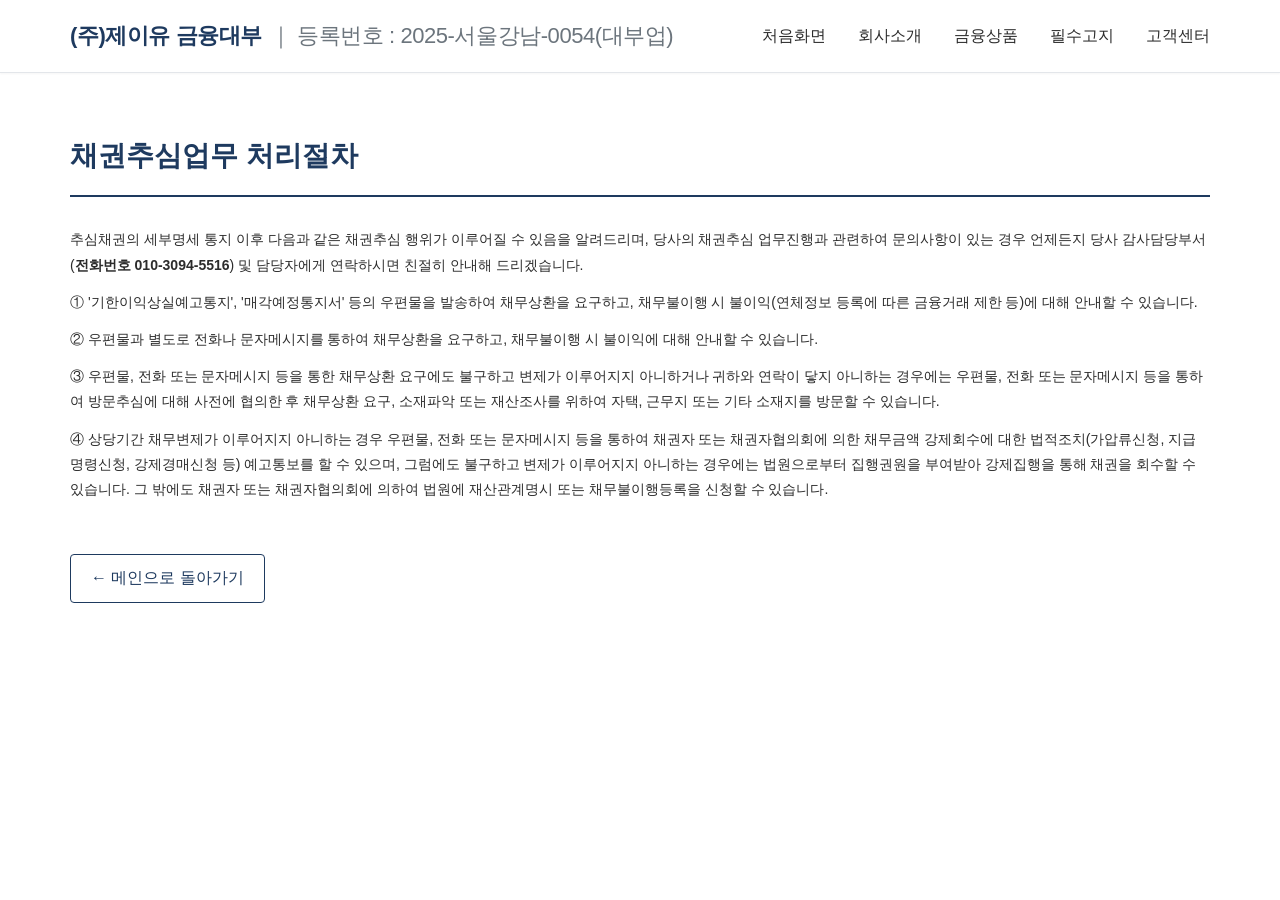
<file: docs/collection-process.html>
<!DOCTYPE html>
<html lang="ko">
<head>
    <meta charset="UTF-8">
    <meta name="viewport" content="width=device-width, initial-scale=1.0">
    <title>채권추심업무 처리절차 - (주)제이유 금융대부</title>
    <link rel="stylesheet" href="../css/style.css">
</head>
<body>

<header class="header">
    <div class="container">
        <h1 class="logo">
            <a href="../index.html">
                (주)제이유 금융대부
                <span class="reg">｜ 등록번호 : 2025-서울강남-0054(대부업)</span>
            </a>
        </h1>
        <nav class="nav">
            <ul>
                <li><a href="../index.html#home">처음화면</a></li>
                <li><a href="../index.html#about">회사소개</a></li>
                <li><a href="../index.html#products">금융상품</a></li>
                <li><a href="../index.html#legal">필수고지</a></li>
                <li><a href="../index.html#contact">고객센터</a></li>
            </ul>
        </nav>
    </div>
</header>

<main class="doc-page">
    <div class="container">
        <h1>채권추심업무 처리절차</h1>

        <p>추심채권의 세부명세 통지 이후 다음과 같은 채권추심 행위가 이루어질 수 있음을 알려드리며, 당사의 채권추심 업무진행과 관련하여 문의사항이 있는 경우 언제든지 당사 감사담당부서(<strong>전화번호 010-3094-5516</strong>) 및 담당자에게 연락하시면 친절히 안내해 드리겠습니다.</p>

        <p>① '기한이익상실예고통지', '매각예정통지서' 등의 우편물을 발송하여 채무상환을 요구하고, 채무불이행 시 불이익(연체정보 등록에 따른 금융거래 제한 등)에 대해 안내할 수 있습니다.</p>

        <p>② 우편물과 별도로 전화나 문자메시지를 통하여 채무상환을 요구하고, 채무불이행 시 불이익에 대해 안내할 수 있습니다.</p>

        <p>③ 우편물, 전화 또는 문자메시지 등을 통한 채무상환 요구에도 불구하고 변제가 이루어지지 아니하거나 귀하와 연락이 닿지 아니하는 경우에는 우편물, 전화 또는 문자메시지 등을 통하여 방문추심에 대해 사전에 협의한 후 채무상환 요구, 소재파악 또는 재산조사를 위하여 자택, 근무지 또는 기타 소재지를 방문할 수 있습니다.</p>

        <p>④ 상당기간 채무변제가 이루어지지 아니하는 경우 우편물, 전화 또는 문자메시지 등을 통하여 채권자 또는 채권자협의회에 의한 채무금액 강제회수에 대한 법적조치(가압류신청, 지급명령신청, 강제경매신청 등) 예고통보를 할 수 있으며, 그럼에도 불구하고 변제가 이루어지지 아니하는 경우에는 법원으로부터 집행권원을 부여받아 강제집행을 통해 채권을 회수할 수 있습니다. 그 밖에도 채권자 또는 채권자협의회에 의하여 법원에 재산관계명시 또는 채무불이행등록을 신청할 수 있습니다.</p>

        <a class="back-home" href="../index.html">← 메인으로 돌아가기</a>
    </div>
</main>

</body>
</html>
</file>
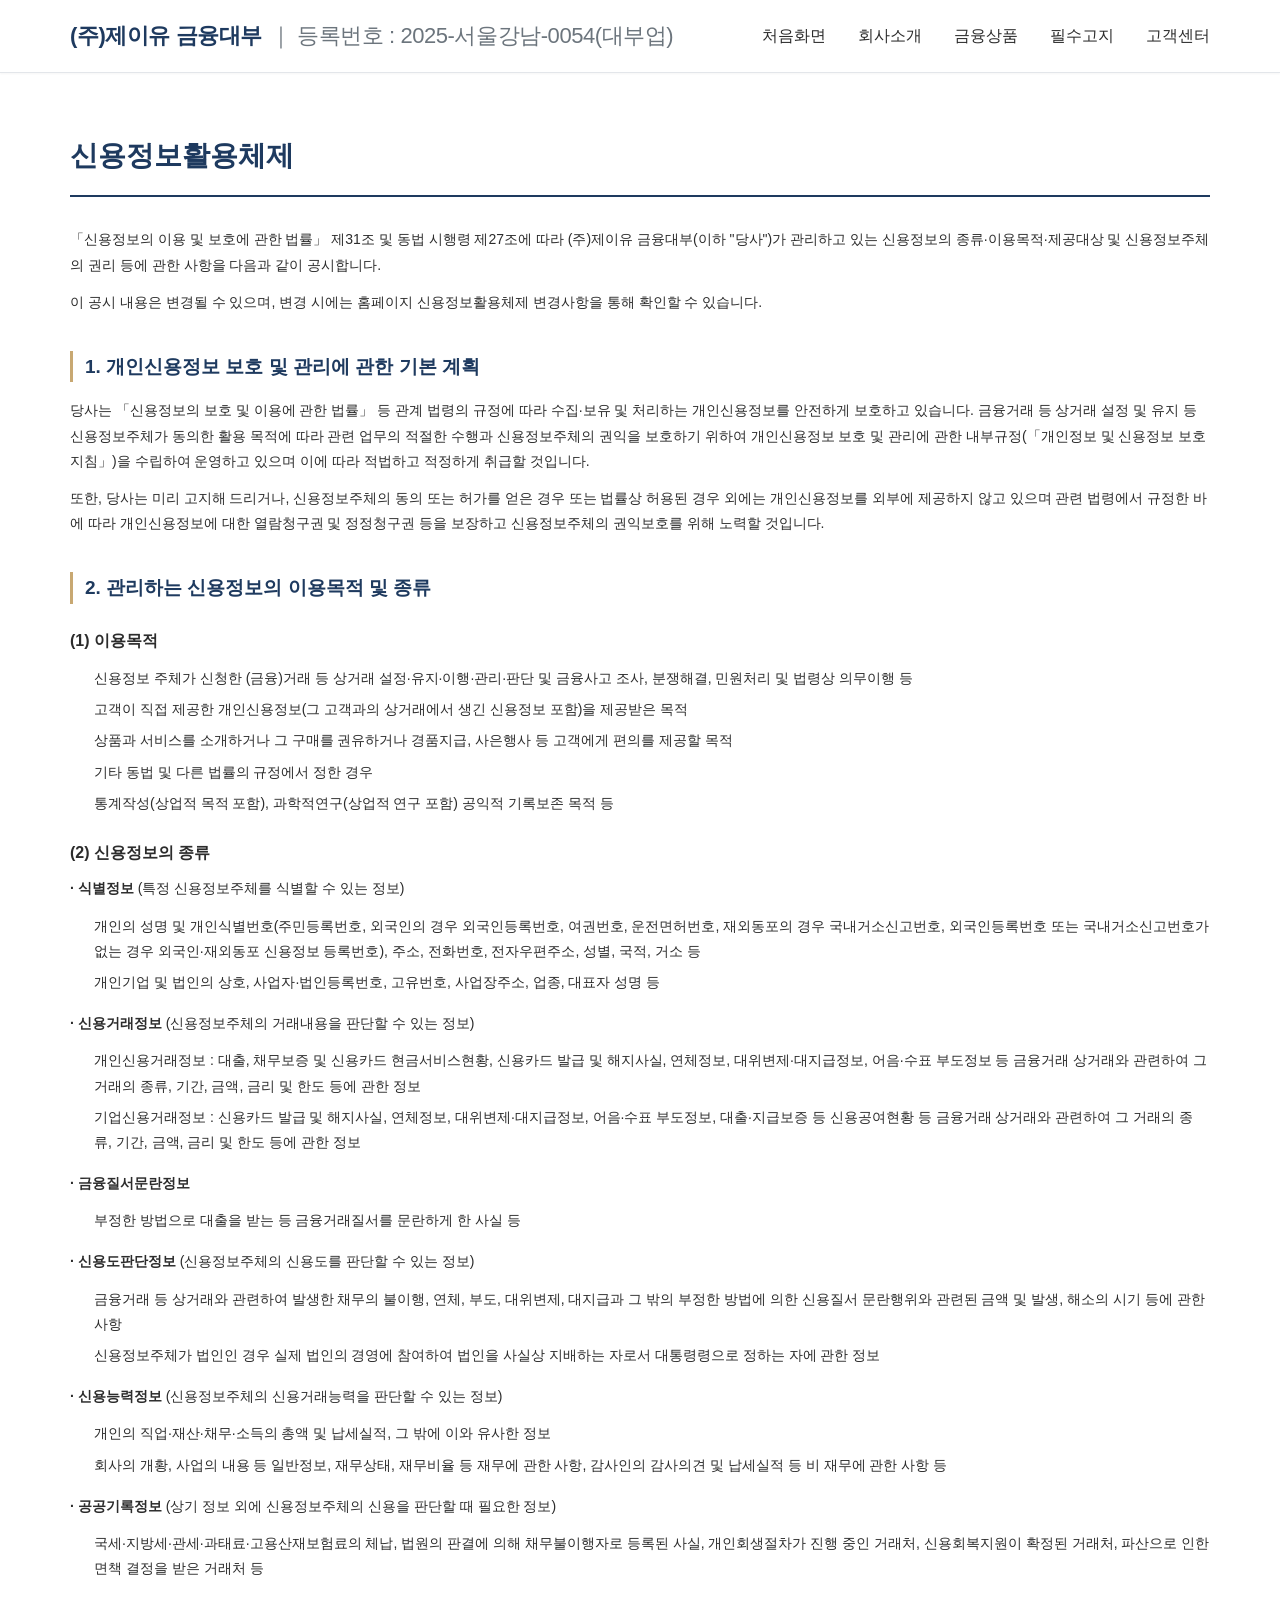
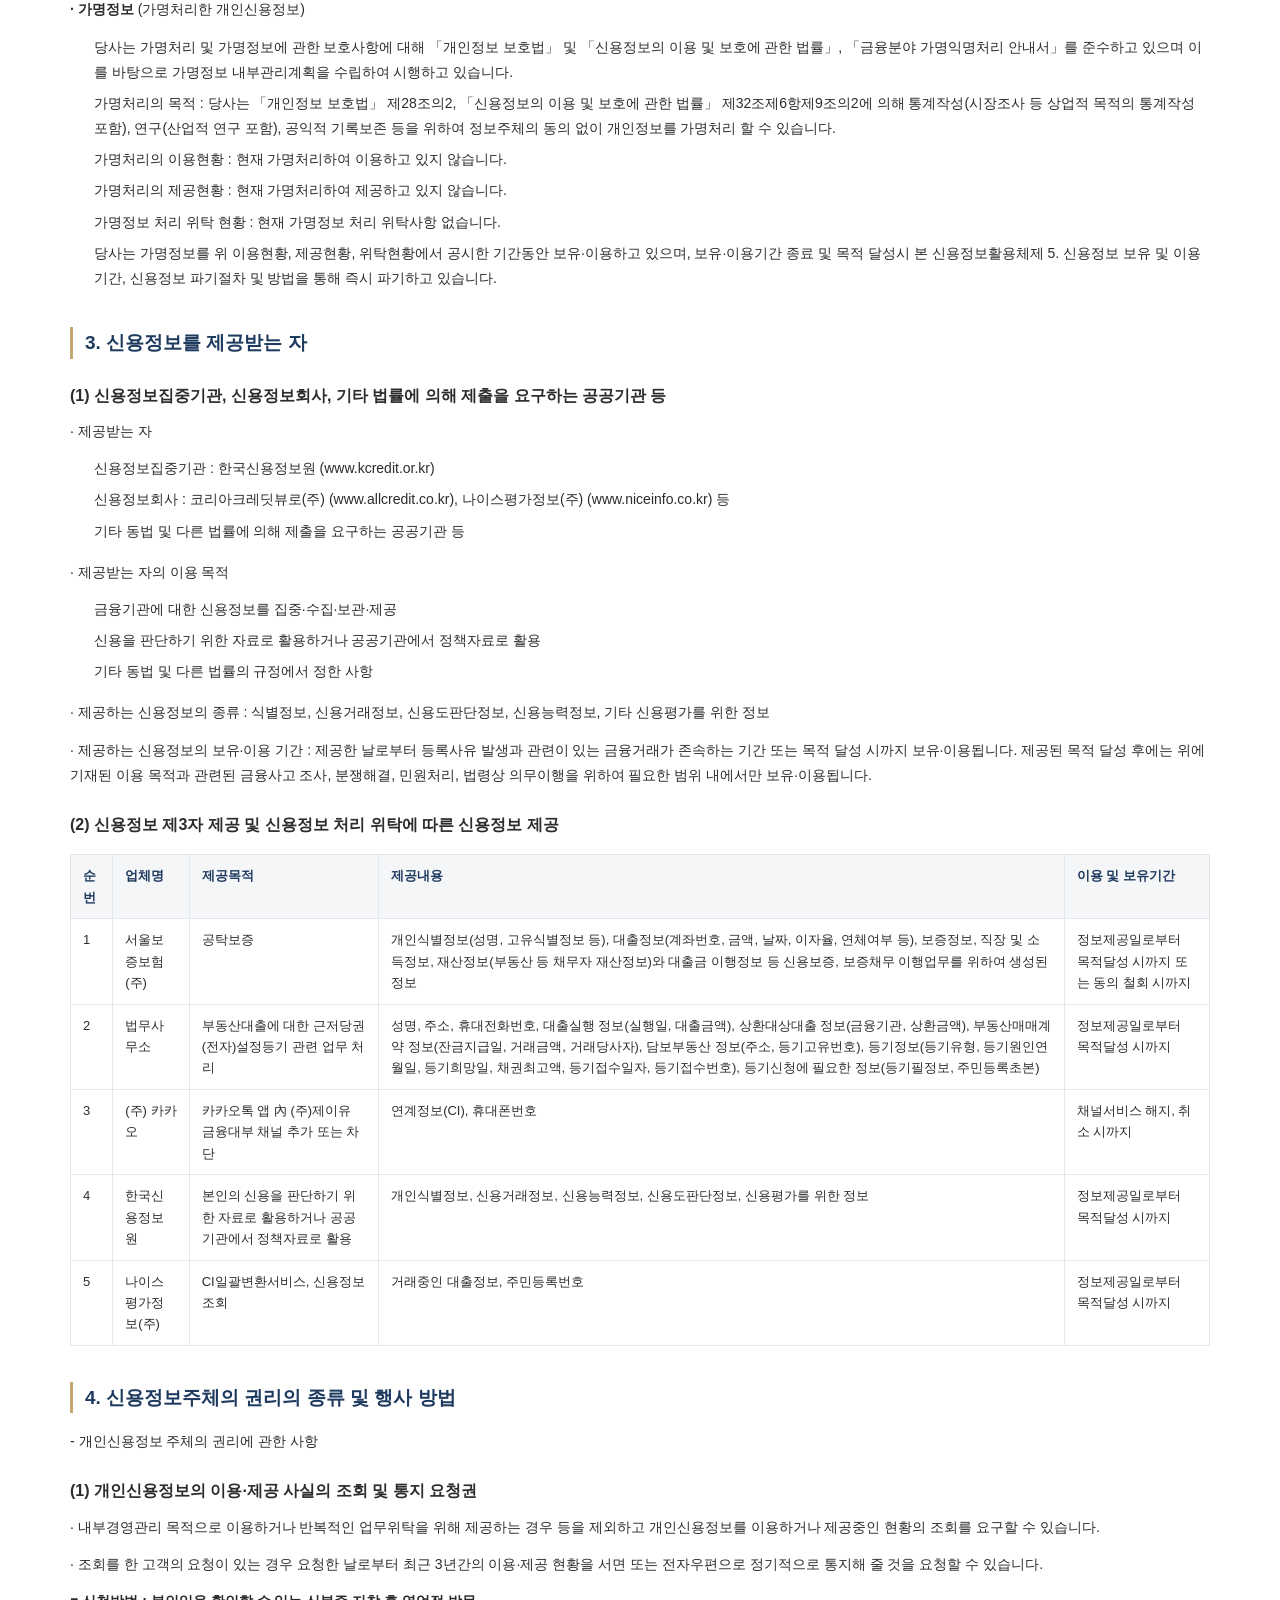
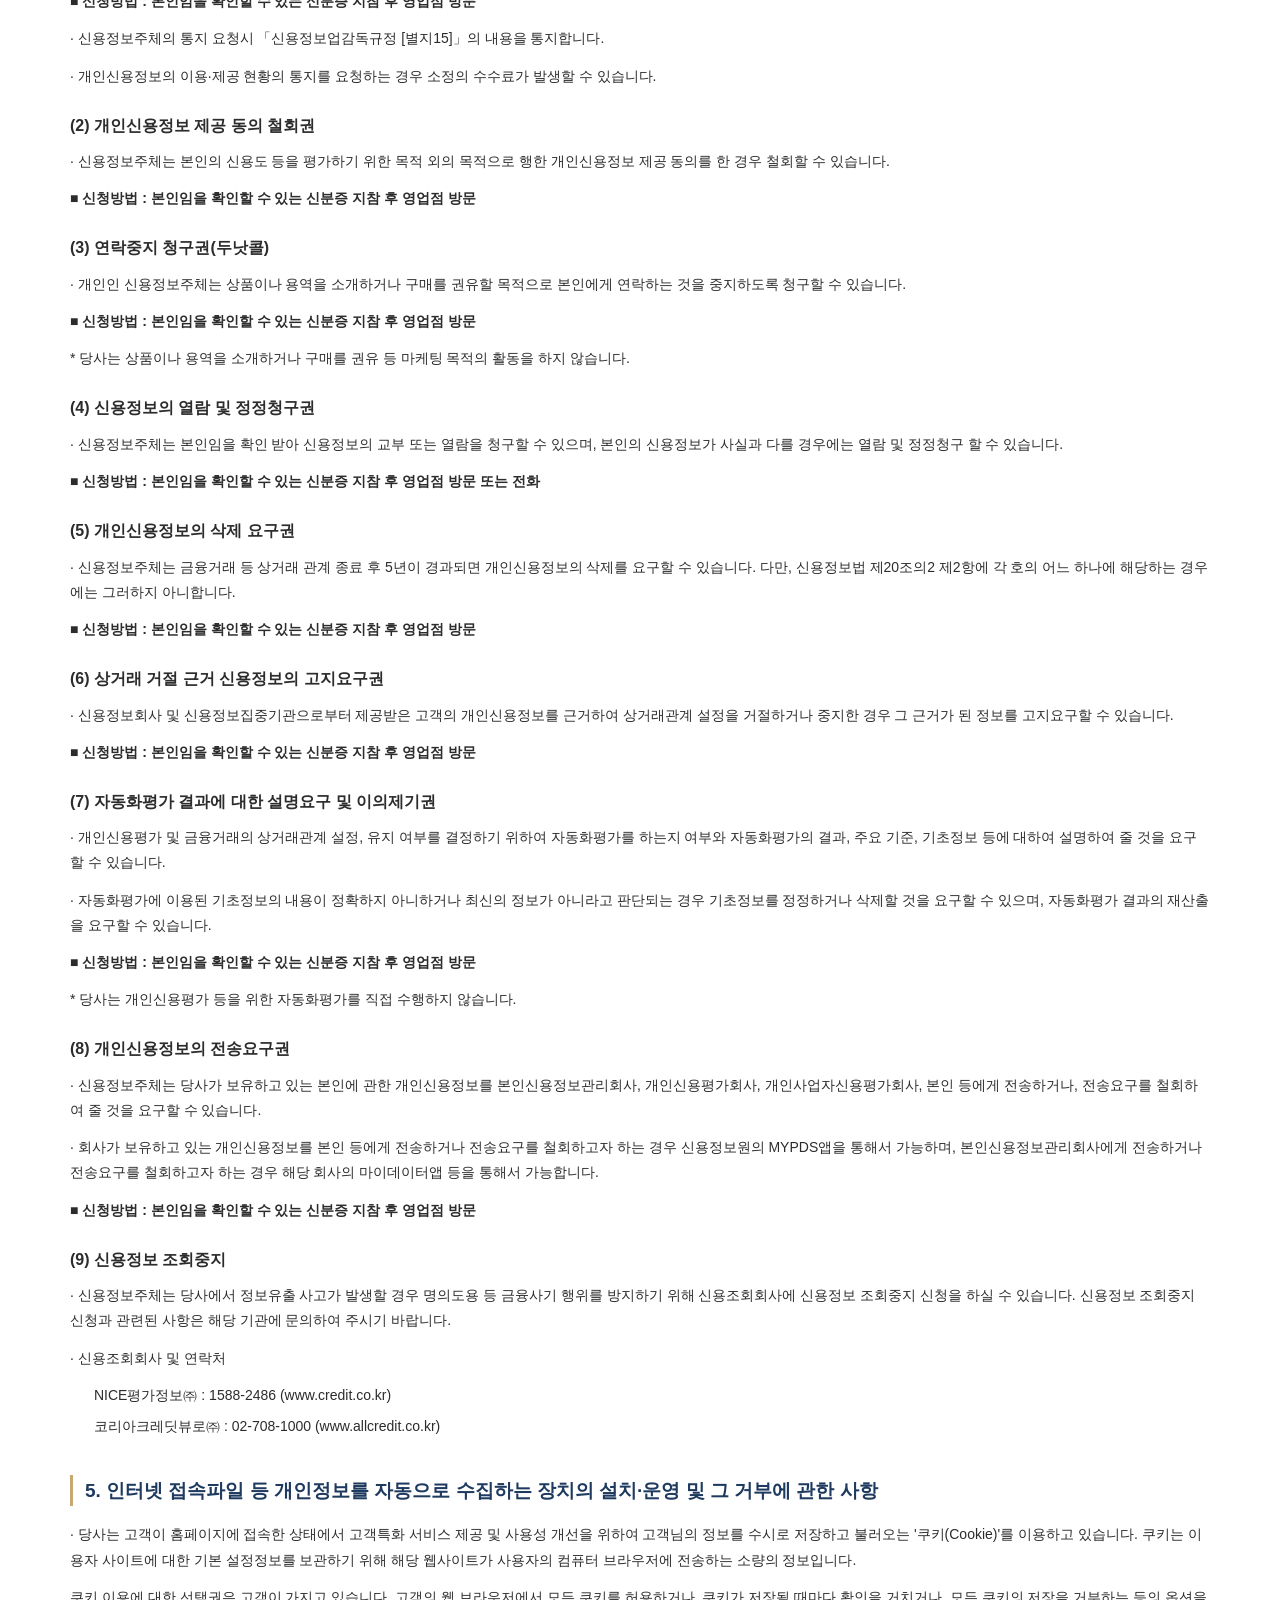
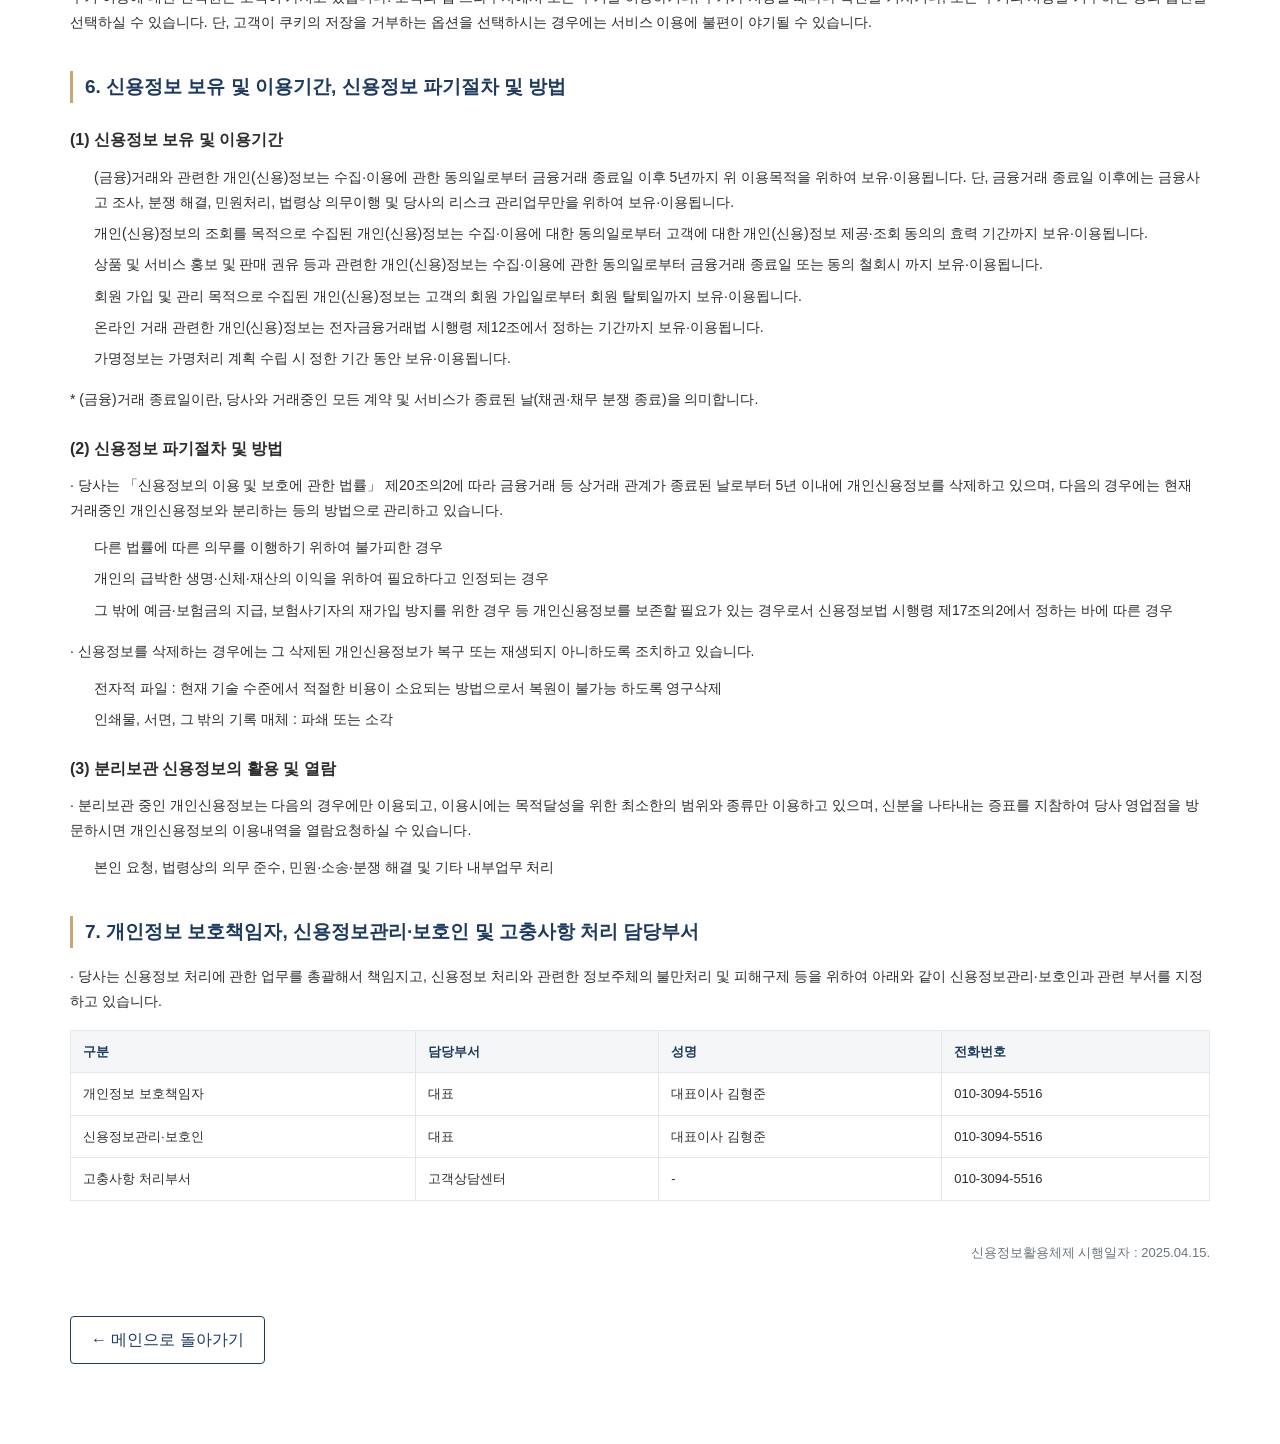
<file: docs/credit-info.html>
<!DOCTYPE html>
<html lang="ko">
<head>
    <meta charset="UTF-8">
    <meta name="viewport" content="width=device-width, initial-scale=1.0">
    <title>신용정보활용체제 - (주)제이유 금융대부</title>
    <link rel="stylesheet" href="../css/style.css">
</head>
<body>

<header class="header">
    <div class="container">
        <h1 class="logo">
            <a href="../index.html">
                (주)제이유 금융대부
                <span class="reg">｜ 등록번호 : 2025-서울강남-0054(대부업)</span>
            </a>
        </h1>
        <nav class="nav">
            <ul>
                <li><a href="../index.html#home">처음화면</a></li>
                <li><a href="../index.html#about">회사소개</a></li>
                <li><a href="../index.html#products">금융상품</a></li>
                <li><a href="../index.html#legal">필수고지</a></li>
                <li><a href="../index.html#contact">고객센터</a></li>
            </ul>
        </nav>
    </div>
</header>

<main class="doc-page">
    <div class="container">
        <h1>신용정보활용체제</h1>

        <p>「신용정보의 이용 및 보호에 관한 법률」 제31조 및 동법 시행령 제27조에 따라 (주)제이유 금융대부(이하 "당사")가 관리하고 있는 신용정보의 종류·이용목적·제공대상 및 신용정보주체의 권리 등에 관한 사항을 다음과 같이 공시합니다.</p>
        <p>이 공시 내용은 변경될 수 있으며, 변경 시에는 홈페이지 신용정보활용체제 변경사항을 통해 확인할 수 있습니다.</p>

        <h2>1. 개인신용정보 보호 및 관리에 관한 기본 계획</h2>
        <p>당사는 「신용정보의 보호 및 이용에 관한 법률」 등 관계 법령의 규정에 따라 수집·보유 및 처리하는 개인신용정보를 안전하게 보호하고 있습니다. 금융거래 등 상거래 설정 및 유지 등 신용정보주체가 동의한 활용 목적에 따라 관련 업무의 적절한 수행과 신용정보주체의 권익을 보호하기 위하여 개인신용정보 보호 및 관리에 관한 내부규정(「개인정보 및 신용정보 보호지침」)을 수립하여 운영하고 있으며 이에 따라 적법하고 적정하게 취급할 것입니다.</p>
        <p>또한, 당사는 미리 고지해 드리거나, 신용정보주체의 동의 또는 허가를 얻은 경우 또는 법률상 허용된 경우 외에는 개인신용정보를 외부에 제공하지 않고 있으며 관련 법령에서 규정한 바에 따라 개인신용정보에 대한 열람청구권 및 정정청구권 등을 보장하고 신용정보주체의 권익보호를 위해 노력할 것입니다.</p>

        <h2>2. 관리하는 신용정보의 이용목적 및 종류</h2>
        <h3>(1) 이용목적</h3>
        <ul>
            <li>신용정보 주체가 신청한 (금융)거래 등 상거래 설정·유지·이행·관리·판단 및 금융사고 조사, 분쟁해결, 민원처리 및 법령상 의무이행 등</li>
            <li>고객이 직접 제공한 개인신용정보(그 고객과의 상거래에서 생긴 신용정보 포함)을 제공받은 목적</li>
            <li>상품과 서비스를 소개하거나 그 구매를 권유하거나 경품지급, 사은행사 등 고객에게 편의를 제공할 목적</li>
            <li>기타 동법 및 다른 법률의 규정에서 정한 경우</li>
            <li>통계작성(상업적 목적 포함), 과학적연구(상업적 연구 포함) 공익적 기록보존 목적 등</li>
        </ul>
        <h3>(2) 신용정보의 종류</h3>
        <p><strong>· 식별정보</strong> (특정 신용정보주체를 식별할 수 있는 정보)</p>
        <ul>
            <li>개인의 성명 및 개인식별번호(주민등록번호, 외국인의 경우 외국인등록번호, 여권번호, 운전면허번호, 재외동포의 경우 국내거소신고번호, 외국인등록번호 또는 국내거소신고번호가 없는 경우 외국인·재외동포 신용정보 등록번호), 주소, 전화번호, 전자우편주소, 성별, 국적, 거소 등</li>
            <li>개인기업 및 법인의 상호, 사업자·법인등록번호, 고유번호, 사업장주소, 업종, 대표자 성명 등</li>
        </ul>
        <p><strong>· 신용거래정보</strong> (신용정보주체의 거래내용을 판단할 수 있는 정보)</p>
        <ul>
            <li>개인신용거래정보 : 대출, 채무보증 및 신용카드 현금서비스현황, 신용카드 발급 및 해지사실, 연체정보, 대위변제·대지급정보, 어음·수표 부도정보 등 금융거래 상거래와 관련하여 그 거래의 종류, 기간, 금액, 금리 및 한도 등에 관한 정보</li>
            <li>기업신용거래정보 : 신용카드 발급 및 해지사실, 연체정보, 대위변제·대지급정보, 어음·수표 부도정보, 대출·지급보증 등 신용공여현황 등 금융거래 상거래와 관련하여 그 거래의 종류, 기간, 금액, 금리 및 한도 등에 관한 정보</li>
        </ul>
        <p><strong>· 금융질서문란정보</strong></p>
        <ul>
            <li>부정한 방법으로 대출을 받는 등 금융거래질서를 문란하게 한 사실 등</li>
        </ul>
        <p><strong>· 신용도판단정보</strong> (신용정보주체의 신용도를 판단할 수 있는 정보)</p>
        <ul>
            <li>금융거래 등 상거래와 관련하여 발생한 채무의 불이행, 연체, 부도, 대위변제, 대지급과 그 밖의 부정한 방법에 의한 신용질서 문란행위와 관련된 금액 및 발생, 해소의 시기 등에 관한 사항</li>
            <li>신용정보주체가 법인인 경우 실제 법인의 경영에 참여하여 법인을 사실상 지배하는 자로서 대통령령으로 정하는 자에 관한 정보</li>
        </ul>
        <p><strong>· 신용능력정보</strong> (신용정보주체의 신용거래능력을 판단할 수 있는 정보)</p>
        <ul>
            <li>개인의 직업·재산·채무·소득의 총액 및 납세실적, 그 밖에 이와 유사한 정보</li>
            <li>회사의 개황, 사업의 내용 등 일반정보, 재무상태, 재무비율 등 재무에 관한 사항, 감사인의 감사의견 및 납세실적 등 비 재무에 관한 사항 등</li>
        </ul>
        <p><strong>· 공공기록정보</strong> (상기 정보 외에 신용정보주체의 신용을 판단할 때 필요한 정보)</p>
        <ul>
            <li>국세·지방세·관세·과태료·고용산재보험료의 체납, 법원의 판결에 의해 채무불이행자로 등록된 사실, 개인회생절차가 진행 중인 거래처, 신용회복지원이 확정된 거래처, 파산으로 인한 면책 결정을 받은 거래처 등</li>
        </ul>
        <p><strong>· 가명정보</strong> (가명처리한 개인신용정보)</p>
        <ul>
            <li>당사는 가명처리 및 가명정보에 관한 보호사항에 대해 「개인정보 보호법」 및 「신용정보의 이용 및 보호에 관한 법률」, 「금융분야 가명익명처리 안내서」를 준수하고 있으며 이를 바탕으로 가명정보 내부관리계획을 수립하여 시행하고 있습니다.</li>
            <li>가명처리의 목적 : 당사는 「개인정보 보호법」 제28조의2, 「신용정보의 이용 및 보호에 관한 법률」 제32조제6항제9조의2에 의해 통계작성(시장조사 등 상업적 목적의 통계작성 포함), 연구(산업적 연구 포함), 공익적 기록보존 등을 위하여 정보주체의 동의 없이 개인정보를 가명처리 할 수 있습니다.</li>
            <li>가명처리의 이용현황 : 현재 가명처리하여 이용하고 있지 않습니다.</li>
            <li>가명처리의 제공현황 : 현재 가명처리하여 제공하고 있지 않습니다.</li>
            <li>가명정보 처리 위탁 현황 : 현재 가명정보 처리 위탁사항 없습니다.</li>
            <li>당사는 가명정보를 위 이용현황, 제공현황, 위탁현황에서 공시한 기간동안 보유·이용하고 있으며, 보유·이용기간 종료 및 목적 달성시 본 신용정보활용체제 5. 신용정보 보유 및 이용기간, 신용정보 파기절차 및 방법을 통해 즉시 파기하고 있습니다.</li>
        </ul>

        <h2>3. 신용정보를 제공받는 자</h2>
        <h3>(1) 신용정보집중기관, 신용정보회사, 기타 법률에 의해 제출을 요구하는 공공기관 등</h3>
        <p>· 제공받는 자</p>
        <ul>
            <li>신용정보집중기관 : 한국신용정보원 (www.kcredit.or.kr)</li>
            <li>신용정보회사 : 코리아크레딧뷰로(주) (www.allcredit.co.kr), 나이스평가정보(주) (www.niceinfo.co.kr) 등</li>
            <li>기타 동법 및 다른 법률에 의해 제출을 요구하는 공공기관 등</li>
        </ul>
        <p>· 제공받는 자의 이용 목적</p>
        <ul>
            <li>금융기관에 대한 신용정보를 집중·수집·보관·제공</li>
            <li>신용을 판단하기 위한 자료로 활용하거나 공공기관에서 정책자료로 활용</li>
            <li>기타 동법 및 다른 법률의 규정에서 정한 사항</li>
        </ul>
        <p>· 제공하는 신용정보의 종류 : 식별정보, 신용거래정보, 신용도판단정보, 신용능력정보, 기타 신용평가를 위한 정보</p>
        <p>· 제공하는 신용정보의 보유·이용 기간 : 제공한 날로부터 등록사유 발생과 관련이 있는 금융거래가 존속하는 기간 또는 목적 달성 시까지 보유·이용됩니다. 제공된 목적 달성 후에는 위에 기재된 이용 목적과 관련된 금융사고 조사, 분쟁해결, 민원처리, 법령상 의무이행을 위하여 필요한 범위 내에서만 보유·이용됩니다.</p>

        <h3>(2) 신용정보 제3자 제공 및 신용정보 처리 위탁에 따른 신용정보 제공</h3>
        <table>
            <thead>
                <tr><th>순번</th><th>업체명</th><th>제공목적</th><th>제공내용</th><th>이용 및 보유기간</th></tr>
            </thead>
            <tbody>
                <tr>
                    <td>1</td>
                    <td>서울보증보험(주)</td>
                    <td>공탁보증</td>
                    <td>개인식별정보(성명, 고유식별정보 등), 대출정보(계좌번호, 금액, 날짜, 이자율, 연체여부 등), 보증정보, 직장 및 소득정보, 재산정보(부동산 등 채무자 재산정보)와 대출금 이행정보 등 신용보증, 보증채무 이행업무를 위하여 생성된 정보</td>
                    <td>정보제공일로부터 목적달성 시까지 또는 동의 철회 시까지</td>
                </tr>
                <tr>
                    <td>2</td>
                    <td>법무사무소</td>
                    <td>부동산대출에 대한 근저당권(전자)설정등기 관련 업무 처리</td>
                    <td>성명, 주소, 휴대전화번호, 대출실행 정보(실행일, 대출금액), 상환대상대출 정보(금융기관, 상환금액), 부동산매매계약 정보(잔금지급일, 거래금액, 거래당사자), 담보부동산 정보(주소, 등기고유번호), 등기정보(등기유형, 등기원인연월일, 등기희망일, 채권최고액, 등기접수일자, 등기접수번호), 등기신청에 필요한 정보(등기필정보, 주민등록초본)</td>
                    <td>정보제공일로부터 목적달성 시까지</td>
                </tr>
                <tr>
                    <td>3</td>
                    <td>(주) 카카오</td>
                    <td>카카오톡 앱 內 (주)제이유 금융대부 채널 추가 또는 차단</td>
                    <td>연계정보(CI), 휴대폰번호</td>
                    <td>채널서비스 해지, 취소 시까지</td>
                </tr>
                <tr>
                    <td>4</td>
                    <td>한국신용정보원</td>
                    <td>본인의 신용을 판단하기 위한 자료로 활용하거나 공공기관에서 정책자료로 활용</td>
                    <td>개인식별정보, 신용거래정보, 신용능력정보, 신용도판단정보, 신용평가를 위한 정보</td>
                    <td>정보제공일로부터 목적달성 시까지</td>
                </tr>
                <tr>
                    <td>5</td>
                    <td>나이스평가정보(주)</td>
                    <td>CI일괄변환서비스, 신용정보 조회</td>
                    <td>거래중인 대출정보, 주민등록번호</td>
                    <td>정보제공일로부터 목적달성 시까지</td>
                </tr>
            </tbody>
        </table>

        <h2>4. 신용정보주체의 권리의 종류 및 행사 방법</h2>
        <p>- 개인신용정보 주체의 권리에 관한 사항</p>

        <h3>(1) 개인신용정보의 이용·제공 사실의 조회 및 통지 요청권</h3>
        <p>· 내부경영관리 목적으로 이용하거나 반복적인 업무위탁을 위해 제공하는 경우 등을 제외하고 개인신용정보를 이용하거나 제공중인 현황의 조회를 요구할 수 있습니다.</p>
        <p>· 조회를 한 고객의 요청이 있는 경우 요청한 날로부터 최근 3년간의 이용·제공 현황을 서면 또는 전자우편으로 정기적으로 통지해 줄 것을 요청할 수 있습니다.</p>
        <p><strong>■ 신청방법 : 본인임을 확인할 수 있는 신분증 지참 후 영업점 방문</strong></p>
        <p>· 신용정보주체의 통지 요청시 「신용정보업감독규정 [별지15]」의 내용을 통지합니다.</p>
        <p>· 개인신용정보의 이용·제공 현황의 통지를 요청하는 경우 소정의 수수료가 발생할 수 있습니다.</p>

        <h3>(2) 개인신용정보 제공 동의 철회권</h3>
        <p>· 신용정보주체는 본인의 신용도 등을 평가하기 위한 목적 외의 목적으로 행한 개인신용정보 제공 동의를 한 경우 철회할 수 있습니다.</p>
        <p><strong>■ 신청방법 : 본인임을 확인할 수 있는 신분증 지참 후 영업점 방문</strong></p>

        <h3>(3) 연락중지 청구권(두낫콜)</h3>
        <p>· 개인인 신용정보주체는 상품이나 용역을 소개하거나 구매를 권유할 목적으로 본인에게 연락하는 것을 중지하도록 청구할 수 있습니다.</p>
        <p><strong>■ 신청방법 : 본인임을 확인할 수 있는 신분증 지참 후 영업점 방문</strong></p>
        <p>* 당사는 상품이나 용역을 소개하거나 구매를 권유 등 마케팅 목적의 활동을 하지 않습니다.</p>

        <h3>(4) 신용정보의 열람 및 정정청구권</h3>
        <p>· 신용정보주체는 본인임을 확인 받아 신용정보의 교부 또는 열람을 청구할 수 있으며, 본인의 신용정보가 사실과 다를 경우에는 열람 및 정정청구 할 수 있습니다.</p>
        <p><strong>■ 신청방법 : 본인임을 확인할 수 있는 신분증 지참 후 영업점 방문 또는 전화</strong></p>

        <h3>(5) 개인신용정보의 삭제 요구권</h3>
        <p>· 신용정보주체는 금융거래 등 상거래 관계 종료 후 5년이 경과되면 개인신용정보의 삭제를 요구할 수 있습니다. 다만, 신용정보법 제20조의2 제2항에 각 호의 어느 하나에 해당하는 경우에는 그러하지 아니합니다.</p>
        <p><strong>■ 신청방법 : 본인임을 확인할 수 있는 신분증 지참 후 영업점 방문</strong></p>

        <h3>(6) 상거래 거절 근거 신용정보의 고지요구권</h3>
        <p>· 신용정보회사 및 신용정보집중기관으로부터 제공받은 고객의 개인신용정보를 근거하여 상거래관계 설정을 거절하거나 중지한 경우 그 근거가 된 정보를 고지요구할 수 있습니다.</p>
        <p><strong>■ 신청방법 : 본인임을 확인할 수 있는 신분증 지참 후 영업점 방문</strong></p>

        <h3>(7) 자동화평가 결과에 대한 설명요구 및 이의제기권</h3>
        <p>· 개인신용평가 및 금융거래의 상거래관계 설정, 유지 여부를 결정하기 위하여 자동화평가를 하는지 여부와 자동화평가의 결과, 주요 기준, 기초정보 등에 대하여 설명하여 줄 것을 요구할 수 있습니다.</p>
        <p>· 자동화평가에 이용된 기초정보의 내용이 정확하지 아니하거나 최신의 정보가 아니라고 판단되는 경우 기초정보를 정정하거나 삭제할 것을 요구할 수 있으며, 자동화평가 결과의 재산출을 요구할 수 있습니다.</p>
        <p><strong>■ 신청방법 : 본인임을 확인할 수 있는 신분증 지참 후 영업점 방문</strong></p>
        <p>* 당사는 개인신용평가 등을 위한 자동화평가를 직접 수행하지 않습니다.</p>

        <h3>(8) 개인신용정보의 전송요구권</h3>
        <p>· 신용정보주체는 당사가 보유하고 있는 본인에 관한 개인신용정보를 본인신용정보관리회사, 개인신용평가회사, 개인사업자신용평가회사, 본인 등에게 전송하거나, 전송요구를 철회하여 줄 것을 요구할 수 있습니다.</p>
        <p>· 회사가 보유하고 있는 개인신용정보를 본인 등에게 전송하거나 전송요구를 철회하고자 하는 경우 신용정보원의 MYPDS앱을 통해서 가능하며, 본인신용정보관리회사에게 전송하거나 전송요구를 철회하고자 하는 경우 해당 회사의 마이데이터앱 등을 통해서 가능합니다.</p>
        <p><strong>■ 신청방법 : 본인임을 확인할 수 있는 신분증 지참 후 영업점 방문</strong></p>

        <h3>(9) 신용정보 조회중지</h3>
        <p>· 신용정보주체는 당사에서 정보유출 사고가 발생할 경우 명의도용 등 금융사기 행위를 방지하기 위해 신용조회회사에 신용정보 조회중지 신청을 하실 수 있습니다. 신용정보 조회중지 신청과 관련된 사항은 해당 기관에 문의하여 주시기 바랍니다.</p>
        <p>· 신용조회회사 및 연락처</p>
        <ul>
            <li>NICE평가정보㈜ : 1588-2486 (www.credit.co.kr)</li>
            <li>코리아크레딧뷰로㈜ : 02-708-1000 (www.allcredit.co.kr)</li>
        </ul>

        <h2>5. 인터넷 접속파일 등 개인정보를 자동으로 수집하는 장치의 설치·운영 및 그 거부에 관한 사항</h2>
        <p>· 당사는 고객이 홈페이지에 접속한 상태에서 고객특화 서비스 제공 및 사용성 개선을 위하여 고객님의 정보를 수시로 저장하고 불러오는 '쿠키(Cookie)'를 이용하고 있습니다. 쿠키는 이용자 사이트에 대한 기본 설정정보를 보관하기 위해 해당 웹사이트가 사용자의 컴퓨터 브라우저에 전송하는 소량의 정보입니다.</p>
        <p>쿠키 이용에 대한 선택권은 고객이 가지고 있습니다. 고객의 웹 브라우저에서 모든 쿠키를 허용하거나, 쿠키가 저장될 때마다 확인을 거치거나, 모든 쿠키의 저장을 거부하는 등의 옵션을 선택하실 수 있습니다. 단, 고객이 쿠키의 저장을 거부하는 옵션을 선택하시는 경우에는 서비스 이용에 불편이 야기될 수 있습니다.</p>

        <h2>6. 신용정보 보유 및 이용기간, 신용정보 파기절차 및 방법</h2>
        <h3>(1) 신용정보 보유 및 이용기간</h3>
        <ul>
            <li>(금융)거래와 관련한 개인(신용)정보는 수집·이용에 관한 동의일로부터 금융거래 종료일 이후 5년까지 위 이용목적을 위하여 보유·이용됩니다. 단, 금융거래 종료일 이후에는 금융사고 조사, 분쟁 해결, 민원처리, 법령상 의무이행 및 당사의 리스크 관리업무만을 위하여 보유·이용됩니다.</li>
            <li>개인(신용)정보의 조회를 목적으로 수집된 개인(신용)정보는 수집·이용에 대한 동의일로부터 고객에 대한 개인(신용)정보 제공·조회 동의의 효력 기간까지 보유·이용됩니다.</li>
            <li>상품 및 서비스 홍보 및 판매 권유 등과 관련한 개인(신용)정보는 수집·이용에 관한 동의일로부터 금융거래 종료일 또는 동의 철회시 까지 보유·이용됩니다.</li>
            <li>회원 가입 및 관리 목적으로 수집된 개인(신용)정보는 고객의 회원 가입일로부터 회원 탈퇴일까지 보유·이용됩니다.</li>
            <li>온라인 거래 관련한 개인(신용)정보는 전자금융거래법 시행령 제12조에서 정하는 기간까지 보유·이용됩니다.</li>
            <li>가명정보는 가명처리 계획 수립 시 정한 기간 동안 보유·이용됩니다.</li>
        </ul>
        <p>* (금융)거래 종료일이란, 당사와 거래중인 모든 계약 및 서비스가 종료된 날(채권·채무 분쟁 종료)을 의미합니다.</p>

        <h3>(2) 신용정보 파기절차 및 방법</h3>
        <p>· 당사는 「신용정보의 이용 및 보호에 관한 법률」 제20조의2에 따라 금융거래 등 상거래 관계가 종료된 날로부터 5년 이내에 개인신용정보를 삭제하고 있으며, 다음의 경우에는 현재 거래중인 개인신용정보와 분리하는 등의 방법으로 관리하고 있습니다.</p>
        <ul>
            <li>다른 법률에 따른 의무를 이행하기 위하여 불가피한 경우</li>
            <li>개인의 급박한 생명·신체·재산의 이익을 위하여 필요하다고 인정되는 경우</li>
            <li>그 밖에 예금·보험금의 지급, 보험사기자의 재가입 방지를 위한 경우 등 개인신용정보를 보존할 필요가 있는 경우로서 신용정보법 시행령 제17조의2에서 정하는 바에 따른 경우</li>
        </ul>
        <p>· 신용정보를 삭제하는 경우에는 그 삭제된 개인신용정보가 복구 또는 재생되지 아니하도록 조치하고 있습니다.</p>
        <ul>
            <li>전자적 파일 : 현재 기술 수준에서 적절한 비용이 소요되는 방법으로서 복원이 불가능 하도록 영구삭제</li>
            <li>인쇄물, 서면, 그 밖의 기록 매체 : 파쇄 또는 소각</li>
        </ul>

        <h3>(3) 분리보관 신용정보의 활용 및 열람</h3>
        <p>· 분리보관 중인 개인신용정보는 다음의 경우에만 이용되고, 이용시에는 목적달성을 위한 최소한의 범위와 종류만 이용하고 있으며, 신분을 나타내는 증표를 지참하여 당사 영업점을 방문하시면 개인신용정보의 이용내역을 열람요청하실 수 있습니다.</p>
        <ul>
            <li>본인 요청, 법령상의 의무 준수, 민원·소송·분쟁 해결 및 기타 내부업무 처리</li>
        </ul>

        <h2>7. 개인정보 보호책임자, 신용정보관리·보호인 및 고충사항 처리 담당부서</h2>
        <p>· 당사는 신용정보 처리에 관한 업무를 총괄해서 책임지고, 신용정보 처리와 관련한 정보주체의 불만처리 및 피해구제 등을 위하여 아래와 같이 신용정보관리·보호인과 관련 부서를 지정하고 있습니다.</p>
        <table>
            <thead>
                <tr><th>구분</th><th>담당부서</th><th>성명</th><th>전화번호</th></tr>
            </thead>
            <tbody>
                <tr><td>개인정보 보호책임자</td><td>대표</td><td>대표이사 김형준</td><td>010-3094-5516</td></tr>
                <tr><td>신용정보관리·보호인</td><td>대표</td><td>대표이사 김형준</td><td>010-3094-5516</td></tr>
                <tr><td>고충사항 처리부서</td><td>고객상담센터</td><td>-</td><td>010-3094-5516</td></tr>
            </tbody>
        </table>

        <p class="meta">신용정보활용체제 시행일자 : 2025.04.15.</p>

        <a class="back-home" href="../index.html">← 메인으로 돌아가기</a>
    </div>
</main>

</body>
</html>
</file>
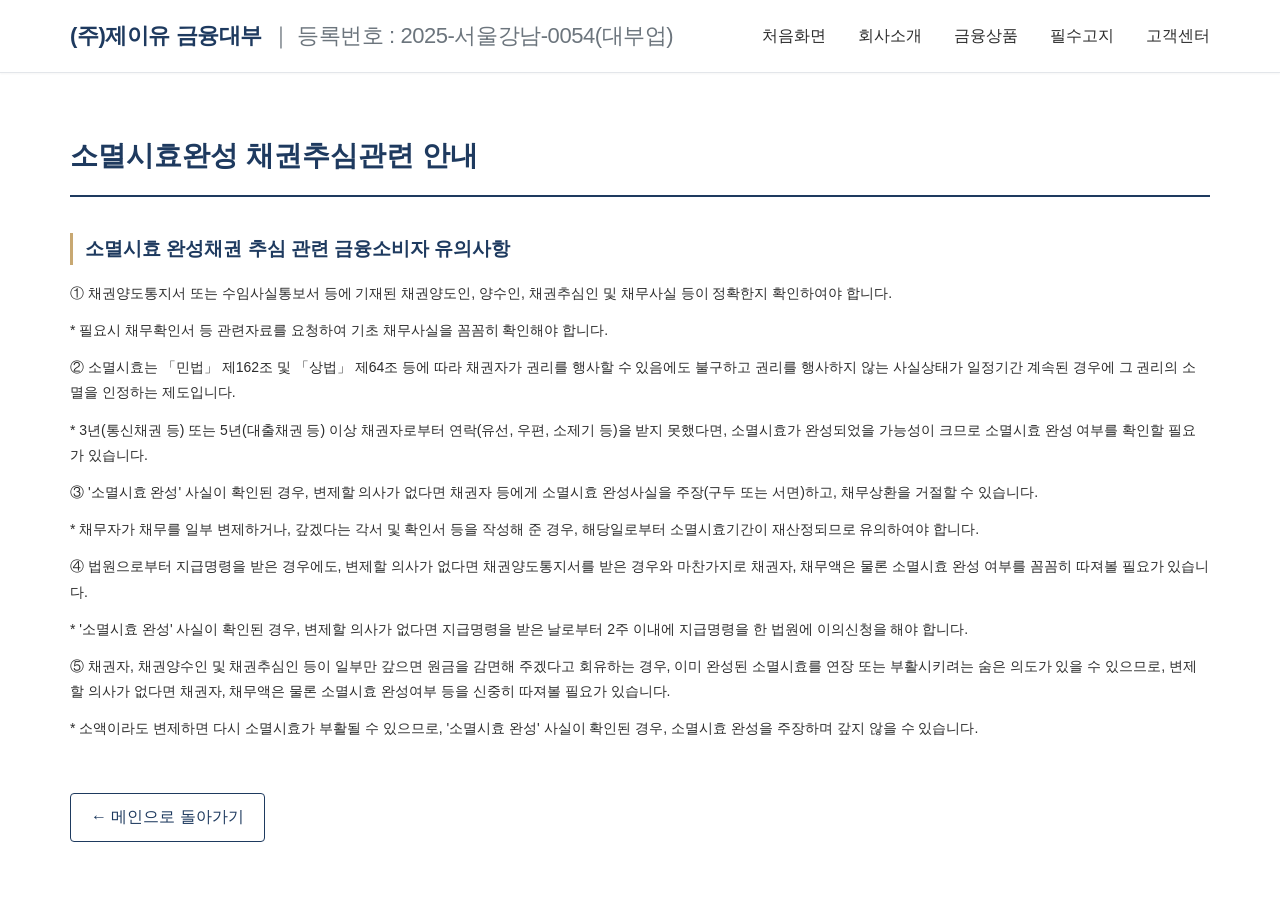
<file: docs/expired-debt.html>
<!DOCTYPE html>
<html lang="ko">
<head>
    <meta charset="UTF-8">
    <meta name="viewport" content="width=device-width, initial-scale=1.0">
    <title>소멸시효완성 채권 안내 - (주)제이유 금융대부</title>
    <link rel="stylesheet" href="../css/style.css">
</head>
<body>

<header class="header">
    <div class="container">
        <h1 class="logo">
            <a href="../index.html">
                (주)제이유 금융대부
                <span class="reg">｜ 등록번호 : 2025-서울강남-0054(대부업)</span>
            </a>
        </h1>
        <nav class="nav">
            <ul>
                <li><a href="../index.html#home">처음화면</a></li>
                <li><a href="../index.html#about">회사소개</a></li>
                <li><a href="../index.html#products">금융상품</a></li>
                <li><a href="../index.html#legal">필수고지</a></li>
                <li><a href="../index.html#contact">고객센터</a></li>
            </ul>
        </nav>
    </div>
</header>

<main class="doc-page">
    <div class="container">
        <h1>소멸시효완성 채권추심관련 안내</h1>

        <h2>소멸시효 완성채권 추심 관련 금융소비자 유의사항</h2>

        <p>① 채권양도통지서 또는 수임사실통보서 등에 기재된 채권양도인, 양수인, 채권추심인 및 채무사실 등이 정확한지 확인하여야 합니다.</p>
        <p>* 필요시 채무확인서 등 관련자료를 요청하여 기초 채무사실을 꼼꼼히 확인해야 합니다.</p>

        <p>② 소멸시효는 「민법」 제162조 및 「상법」 제64조 등에 따라 채권자가 권리를 행사할 수 있음에도 불구하고 권리를 행사하지 않는 사실상태가 일정기간 계속된 경우에 그 권리의 소멸을 인정하는 제도입니다.</p>
        <p>* 3년(통신채권 등) 또는 5년(대출채권 등) 이상 채권자로부터 연락(유선, 우편, 소제기 등)을 받지 못했다면, 소멸시효가 완성되었을 가능성이 크므로 소멸시효 완성 여부를 확인할 필요가 있습니다.</p>

        <p>③ '소멸시효 완성' 사실이 확인된 경우, 변제할 의사가 없다면 채권자 등에게 소멸시효 완성사실을 주장(구두 또는 서면)하고, 채무상환을 거절할 수 있습니다.</p>
        <p>* 채무자가 채무를 일부 변제하거나, 갚겠다는 각서 및 확인서 등을 작성해 준 경우, 해당일로부터 소멸시효기간이 재산정되므로 유의하여야 합니다.</p>

        <p>④ 법원으로부터 지급명령을 받은 경우에도, 변제할 의사가 없다면 채권양도통지서를 받은 경우와 마찬가지로 채권자, 채무액은 물론 소멸시효 완성 여부를 꼼꼼히 따져볼 필요가 있습니다.</p>
        <p>* '소멸시효 완성' 사실이 확인된 경우, 변제할 의사가 없다면 지급명령을 받은 날로부터 2주 이내에 지급명령을 한 법원에 이의신청을 해야 합니다.</p>

        <p>⑤ 채권자, 채권양수인 및 채권추심인 등이 일부만 갚으면 원금을 감면해 주겠다고 회유하는 경우, 이미 완성된 소멸시효를 연장 또는 부활시키려는 숨은 의도가 있을 수 있으므로, 변제할 의사가 없다면 채권자, 채무액은 물론 소멸시효 완성여부 등을 신중히 따져볼 필요가 있습니다.</p>
        <p>* 소액이라도 변제하면 다시 소멸시효가 부활될 수 있으므로, '소멸시효 완성' 사실이 확인된 경우, 소멸시효 완성을 주장하며 갚지 않을 수 있습니다.</p>

        <a class="back-home" href="../index.html">← 메인으로 돌아가기</a>
    </div>
</main>

</body>
</html>
</file>
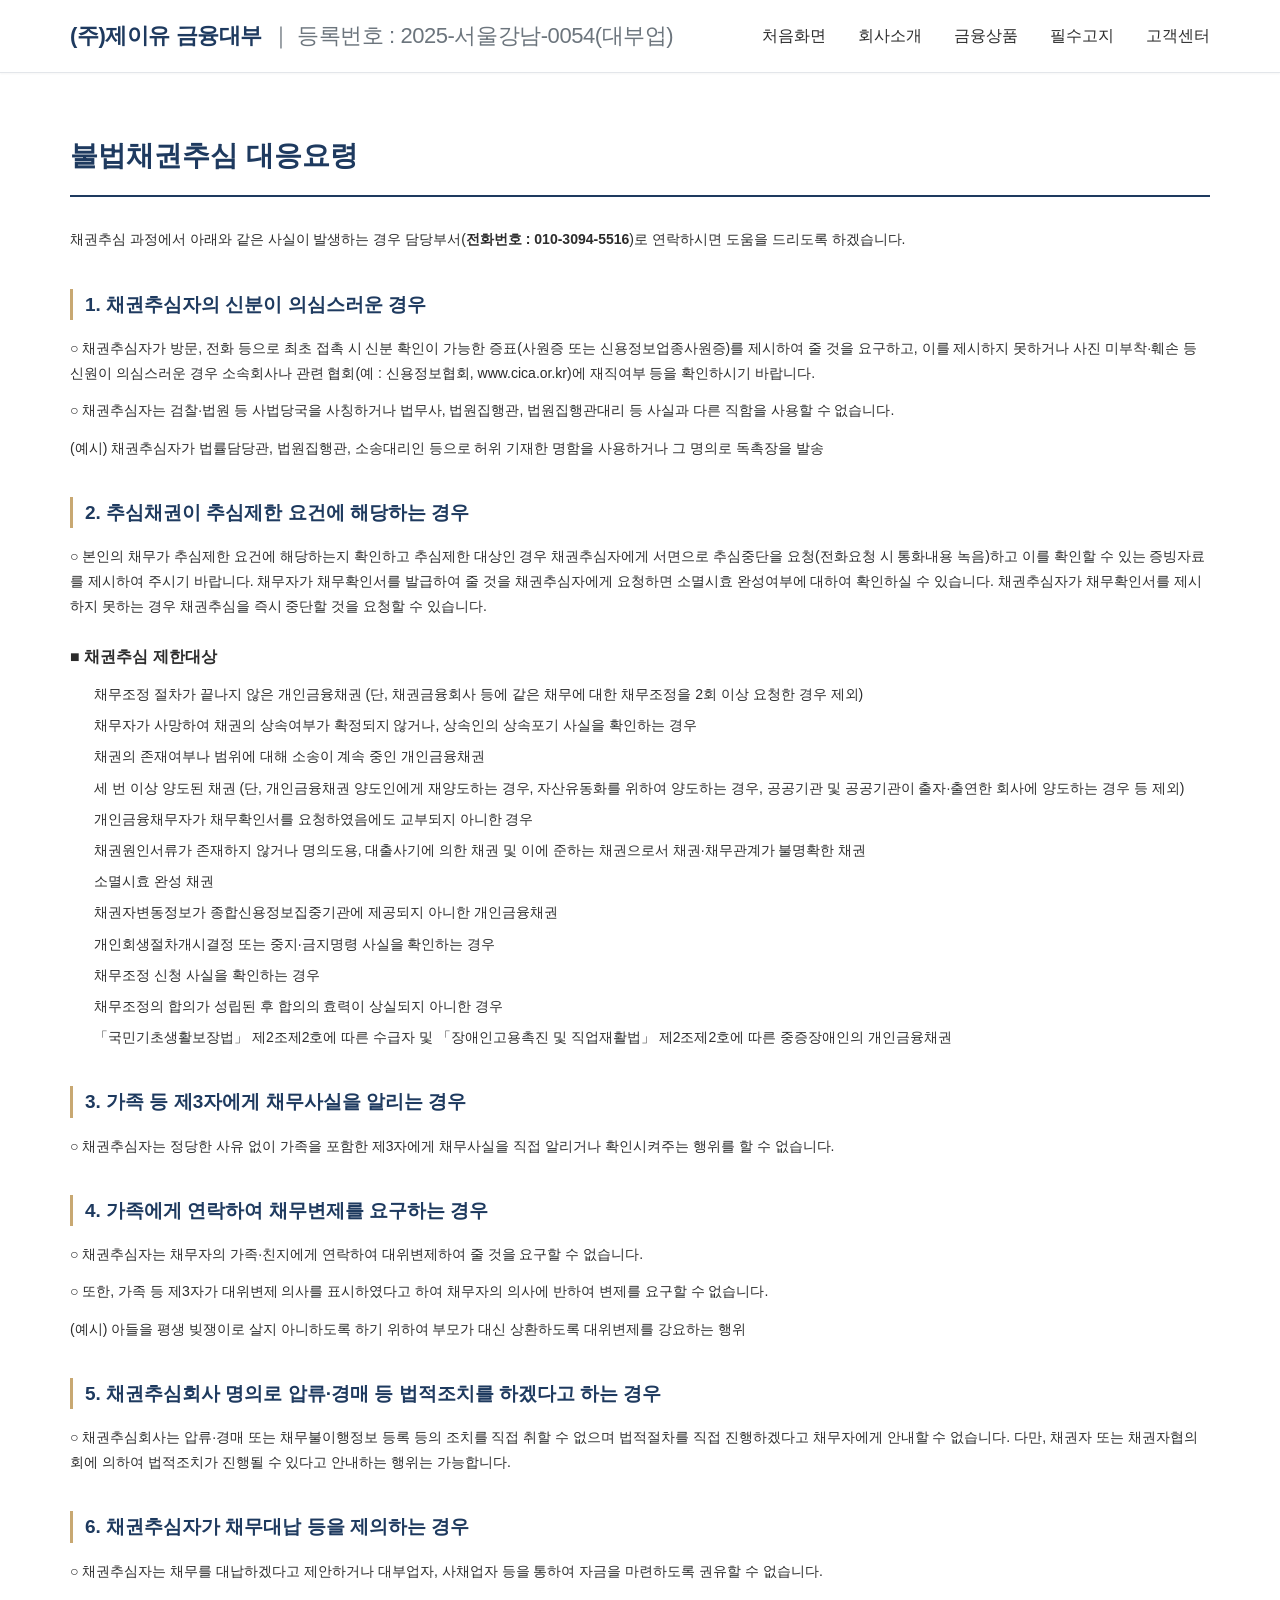
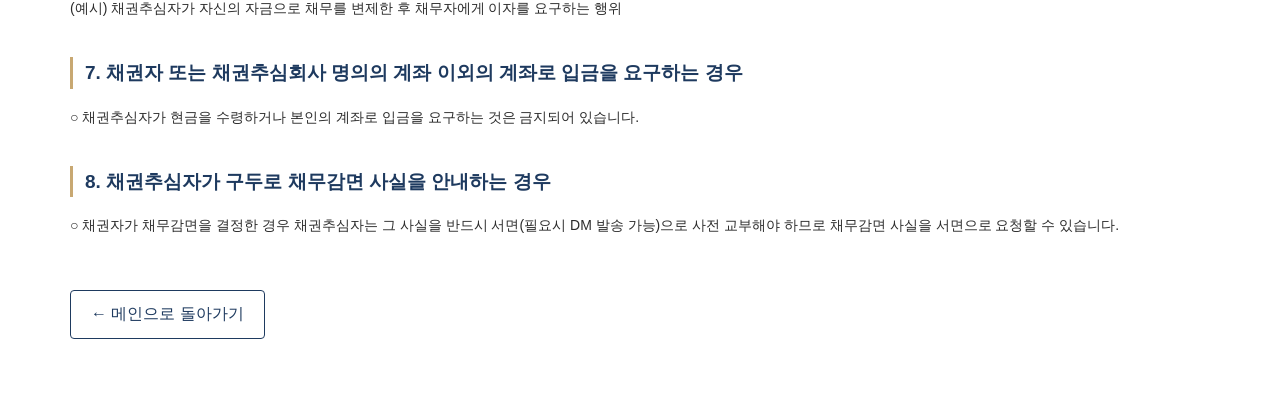
<file: docs/illegal-collection.html>
<!DOCTYPE html>
<html lang="ko">
<head>
    <meta charset="UTF-8">
    <meta name="viewport" content="width=device-width, initial-scale=1.0">
    <title>불법채권추심 대응요령 - (주)제이유 금융대부</title>
    <link rel="stylesheet" href="../css/style.css">
</head>
<body>

<header class="header">
    <div class="container">
        <h1 class="logo">
            <a href="../index.html">
                (주)제이유 금융대부
                <span class="reg">｜ 등록번호 : 2025-서울강남-0054(대부업)</span>
            </a>
        </h1>
        <nav class="nav">
            <ul>
                <li><a href="../index.html#home">처음화면</a></li>
                <li><a href="../index.html#about">회사소개</a></li>
                <li><a href="../index.html#products">금융상품</a></li>
                <li><a href="../index.html#legal">필수고지</a></li>
                <li><a href="../index.html#contact">고객센터</a></li>
            </ul>
        </nav>
    </div>
</header>

<main class="doc-page">
    <div class="container">
        <h1>불법채권추심 대응요령</h1>

        <p>채권추심 과정에서 아래와 같은 사실이 발생하는 경우 담당부서(<strong>전화번호 : 010-3094-5516</strong>)로 연락하시면 도움을 드리도록 하겠습니다.</p>

        <h2>1. 채권추심자의 신분이 의심스러운 경우</h2>
        <p>○ 채권추심자가 방문, 전화 등으로 최초 접촉 시 신분 확인이 가능한 증표(사원증 또는 신용정보업종사원증)를 제시하여 줄 것을 요구하고, 이를 제시하지 못하거나 사진 미부착·훼손 등 신원이 의심스러운 경우 소속회사나 관련 협회(예 : 신용정보협회, www.cica.or.kr)에 재직여부 등을 확인하시기 바랍니다.</p>
        <p>○ 채권추심자는 검찰·법원 등 사법당국을 사칭하거나 법무사, 법원집행관, 법원집행관대리 등 사실과 다른 직함을 사용할 수 없습니다.</p>
        <p>(예시) 채권추심자가 법률담당관, 법원집행관, 소송대리인 등으로 허위 기재한 명함을 사용하거나 그 명의로 독촉장을 발송</p>

        <h2>2. 추심채권이 추심제한 요건에 해당하는 경우</h2>
        <p>○ 본인의 채무가 추심제한 요건에 해당하는지 확인하고 추심제한 대상인 경우 채권추심자에게 서면으로 추심중단을 요청(전화요청 시 통화내용 녹음)하고 이를 확인할 수 있는 증빙자료를 제시하여 주시기 바랍니다. 채무자가 채무확인서를 발급하여 줄 것을 채권추심자에게 요청하면 소멸시효 완성여부에 대하여 확인하실 수 있습니다. 채권추심자가 채무확인서를 제시하지 못하는 경우 채권추심을 즉시 중단할 것을 요청할 수 있습니다.</p>

        <h3>■ 채권추심 제한대상</h3>
        <ul>
            <li>채무조정 절차가 끝나지 않은 개인금융채권 (단, 채권금융회사 등에 같은 채무에 대한 채무조정을 2회 이상 요청한 경우 제외)</li>
            <li>채무자가 사망하여 채권의 상속여부가 확정되지 않거나, 상속인의 상속포기 사실을 확인하는 경우</li>
            <li>채권의 존재여부나 범위에 대해 소송이 계속 중인 개인금융채권</li>
            <li>세 번 이상 양도된 채권 (단, 개인금융채권 양도인에게 재양도하는 경우, 자산유동화를 위하여 양도하는 경우, 공공기관 및 공공기관이 출자·출연한 회사에 양도하는 경우 등 제외)</li>
            <li>개인금융채무자가 채무확인서를 요청하였음에도 교부되지 아니한 경우</li>
            <li>채권원인서류가 존재하지 않거나 명의도용, 대출사기에 의한 채권 및 이에 준하는 채권으로서 채권·채무관계가 불명확한 채권</li>
            <li>소멸시효 완성 채권</li>
            <li>채권자변동정보가 종합신용정보집중기관에 제공되지 아니한 개인금융채권</li>
            <li>개인회생절차개시결정 또는 중지·금지명령 사실을 확인하는 경우</li>
            <li>채무조정 신청 사실을 확인하는 경우</li>
            <li>채무조정의 합의가 성립된 후 합의의 효력이 상실되지 아니한 경우</li>
            <li>「국민기초생활보장법」 제2조제2호에 따른 수급자 및 「장애인고용촉진 및 직업재활법」 제2조제2호에 따른 중증장애인의 개인금융채권</li>
        </ul>

        <h2>3. 가족 등 제3자에게 채무사실을 알리는 경우</h2>
        <p>○ 채권추심자는 정당한 사유 없이 가족을 포함한 제3자에게 채무사실을 직접 알리거나 확인시켜주는 행위를 할 수 없습니다.</p>

        <h2>4. 가족에게 연락하여 채무변제를 요구하는 경우</h2>
        <p>○ 채권추심자는 채무자의 가족·친지에게 연락하여 대위변제하여 줄 것을 요구할 수 없습니다.</p>
        <p>○ 또한, 가족 등 제3자가 대위변제 의사를 표시하였다고 하여 채무자의 의사에 반하여 변제를 요구할 수 없습니다.</p>
        <p>(예시) 아들을 평생 빚쟁이로 살지 아니하도록 하기 위하여 부모가 대신 상환하도록 대위변제를 강요하는 행위</p>

        <h2>5. 채권추심회사 명의로 압류·경매 등 법적조치를 하겠다고 하는 경우</h2>
        <p>○ 채권추심회사는 압류·경매 또는 채무불이행정보 등록 등의 조치를 직접 취할 수 없으며 법적절차를 직접 진행하겠다고 채무자에게 안내할 수 없습니다. 다만, 채권자 또는 채권자협의회에 의하여 법적조치가 진행될 수 있다고 안내하는 행위는 가능합니다.</p>

        <h2>6. 채권추심자가 채무대납 등을 제의하는 경우</h2>
        <p>○ 채권추심자는 채무를 대납하겠다고 제안하거나 대부업자, 사채업자 등을 통하여 자금을 마련하도록 권유할 수 없습니다.</p>
        <p>(예시) 채권추심자가 자신의 자금으로 채무를 변제한 후 채무자에게 이자를 요구하는 행위</p>

        <h2>7. 채권자 또는 채권추심회사 명의의 계좌 이외의 계좌로 입금을 요구하는 경우</h2>
        <p>○ 채권추심자가 현금을 수령하거나 본인의 계좌로 입금을 요구하는 것은 금지되어 있습니다.</p>

        <h2>8. 채권추심자가 구두로 채무감면 사실을 안내하는 경우</h2>
        <p>○ 채권자가 채무감면을 결정한 경우 채권추심자는 그 사실을 반드시 서면(필요시 DM 발송 가능)으로 사전 교부해야 하므로 채무감면 사실을 서면으로 요청할 수 있습니다.</p>

        <a class="back-home" href="../index.html">← 메인으로 돌아가기</a>
    </div>
</main>

</body>
</html>
</file>
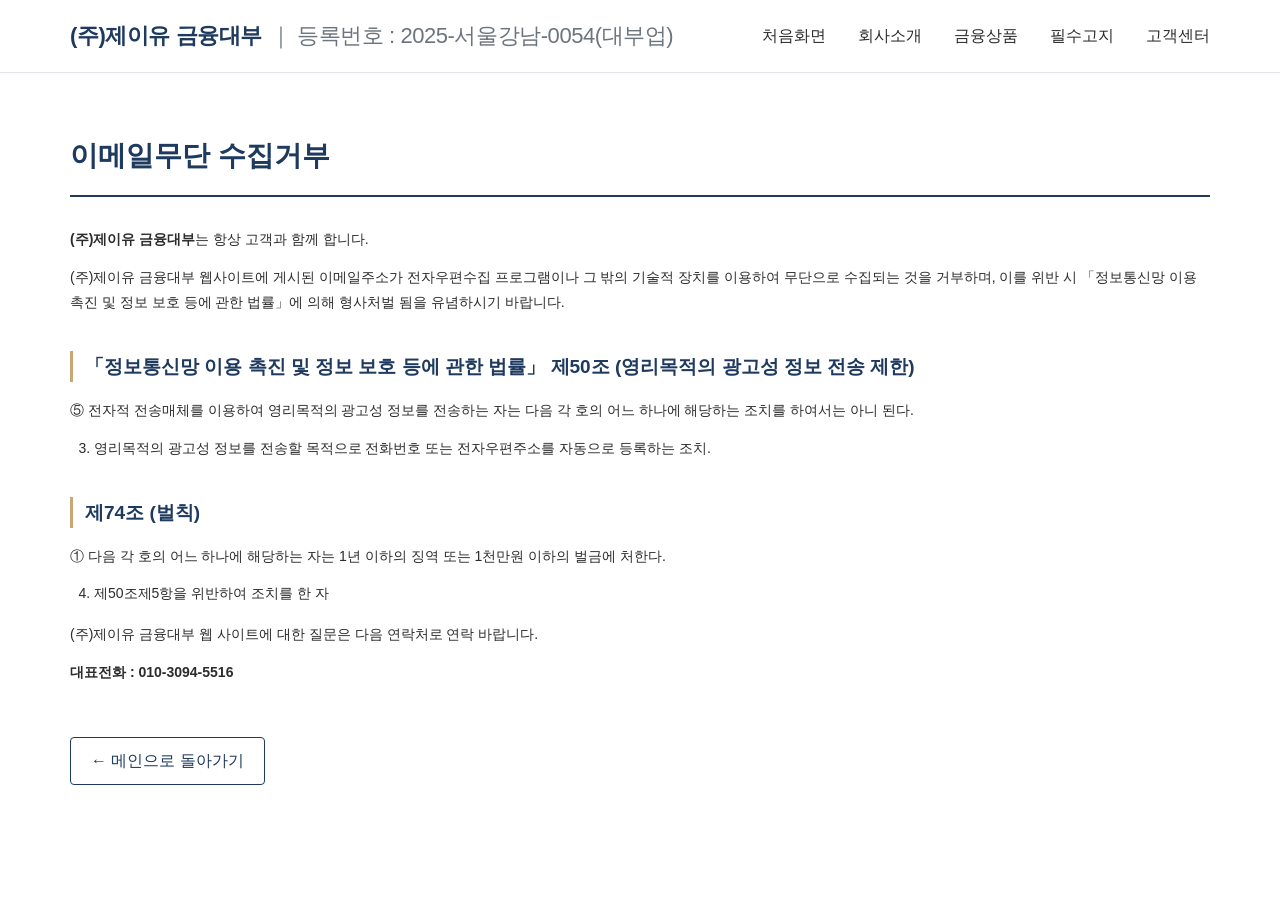
<file: docs/no-spam.html>
<!DOCTYPE html>
<html lang="ko">
<head>
    <meta charset="UTF-8">
    <meta name="viewport" content="width=device-width, initial-scale=1.0">
    <title>이메일무단수집거부 - (주)제이유 금융대부</title>
    <link rel="stylesheet" href="../css/style.css">
</head>
<body>

<header class="header">
    <div class="container">
        <h1 class="logo">
            <a href="../index.html">
                (주)제이유 금융대부
                <span class="reg">｜ 등록번호 : 2025-서울강남-0054(대부업)</span>
            </a>
        </h1>
        <nav class="nav">
            <ul>
                <li><a href="../index.html#home">처음화면</a></li>
                <li><a href="../index.html#about">회사소개</a></li>
                <li><a href="../index.html#products">금융상품</a></li>
                <li><a href="../index.html#legal">필수고지</a></li>
                <li><a href="../index.html#contact">고객센터</a></li>
            </ul>
        </nav>
    </div>
</header>

<main class="doc-page">
    <div class="container">
        <h1>이메일무단 수집거부</h1>

        <p><strong>(주)제이유 금융대부</strong>는 항상 고객과 함께 합니다.</p>

        <p>(주)제이유 금융대부 웹사이트에 게시된 이메일주소가 전자우편수집 프로그램이나 그 밖의 기술적 장치를 이용하여 무단으로 수집되는 것을 거부하며, 이를 위반 시 「정보통신망 이용 촉진 및 정보 보호 등에 관한 법률」에 의해 형사처벌 됨을 유념하시기 바랍니다.</p>

        <h2>「정보통신망 이용 촉진 및 정보 보호 등에 관한 법률」 제50조 (영리목적의 광고성 정보 전송 제한)</h2>
        <p>⑤ 전자적 전송매체를 이용하여 영리목적의 광고성 정보를 전송하는 자는 다음 각 호의 어느 하나에 해당하는 조치를 하여서는 아니 된다.</p>
        <ol>
            <li value="3">영리목적의 광고성 정보를 전송할 목적으로 전화번호 또는 전자우편주소를 자동으로 등록하는 조치.</li>
        </ol>

        <h2>제74조 (벌칙)</h2>
        <p>① 다음 각 호의 어느 하나에 해당하는 자는 1년 이하의 징역 또는 1천만원 이하의 벌금에 처한다.</p>
        <ol>
            <li value="4">제50조제5항을 위반하여 조치를 한 자</li>
        </ol>

        <p>(주)제이유 금융대부 웹 사이트에 대한 질문은 다음 연락처로 연락 바랍니다.</p>
        <p><strong>대표전화 : 010-3094-5516</strong></p>

        <a class="back-home" href="../index.html">← 메인으로 돌아가기</a>
    </div>
</main>

</body>
</html>
</file>
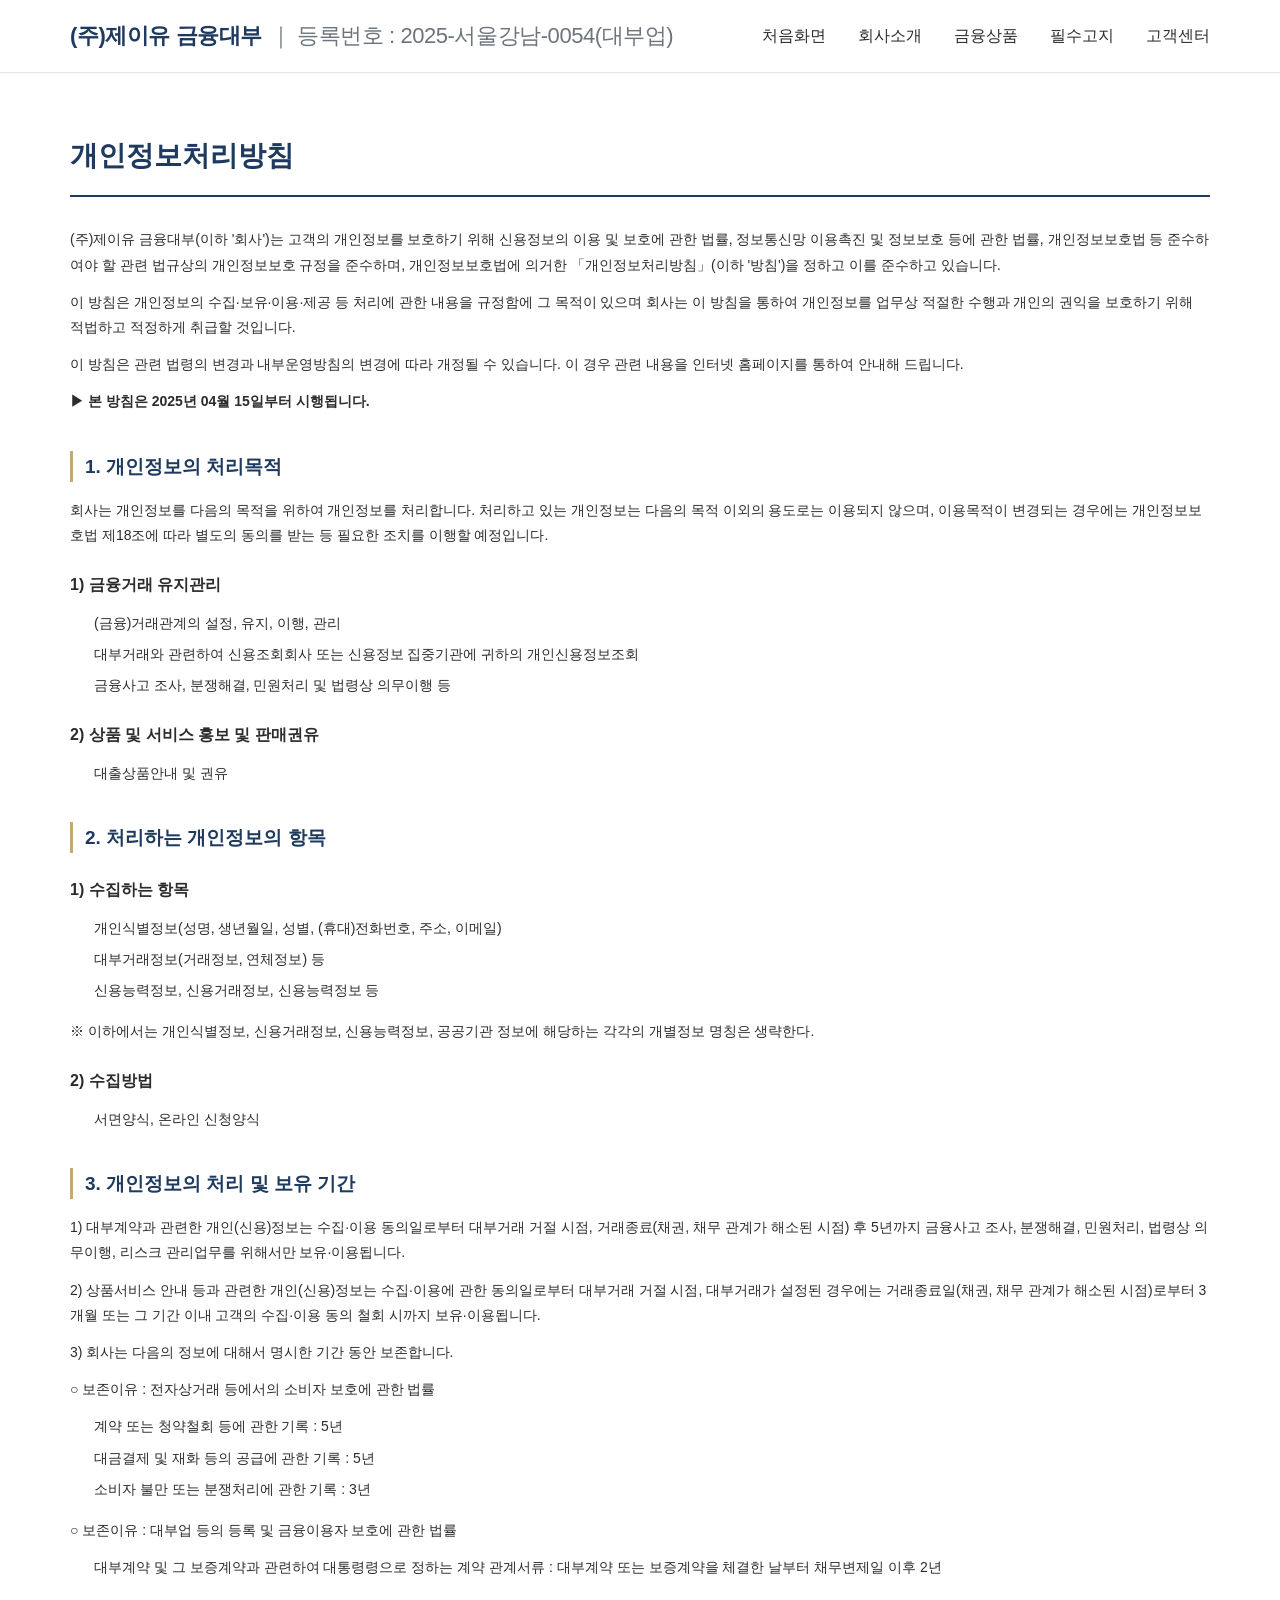
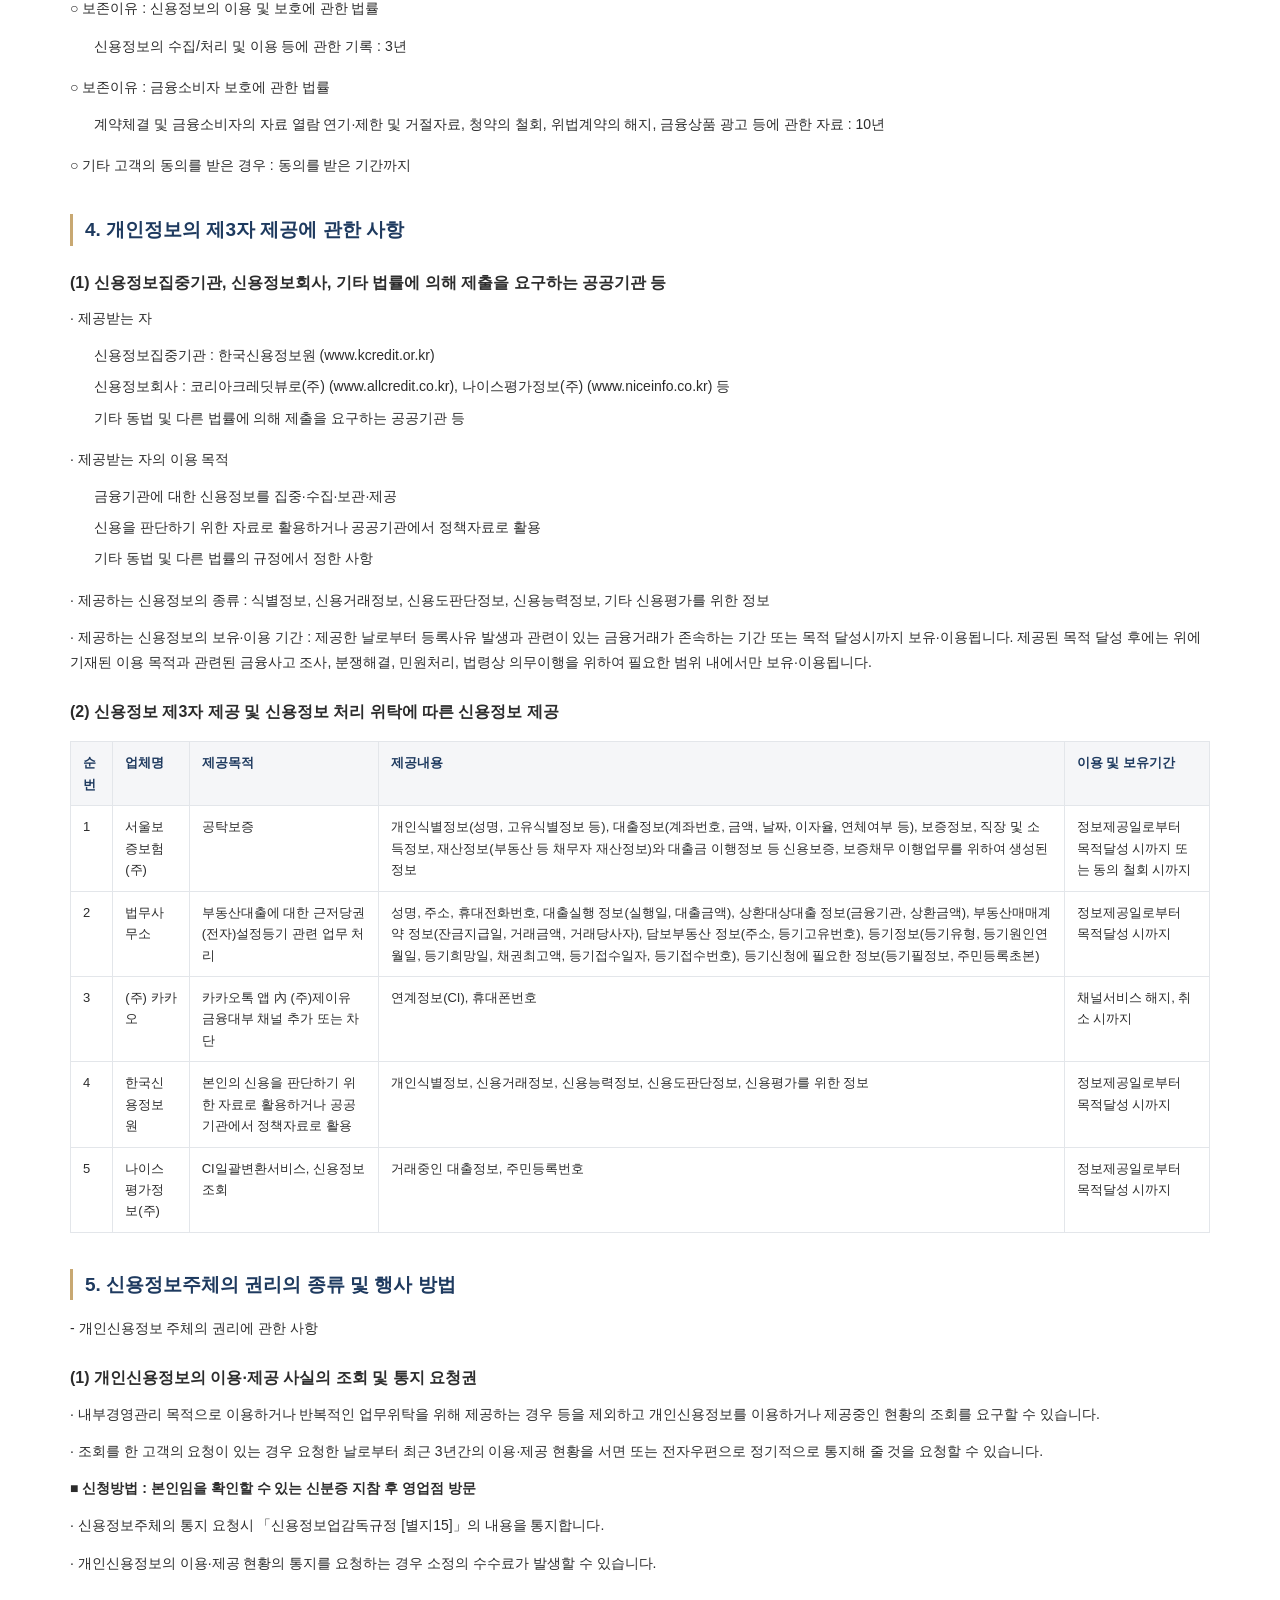
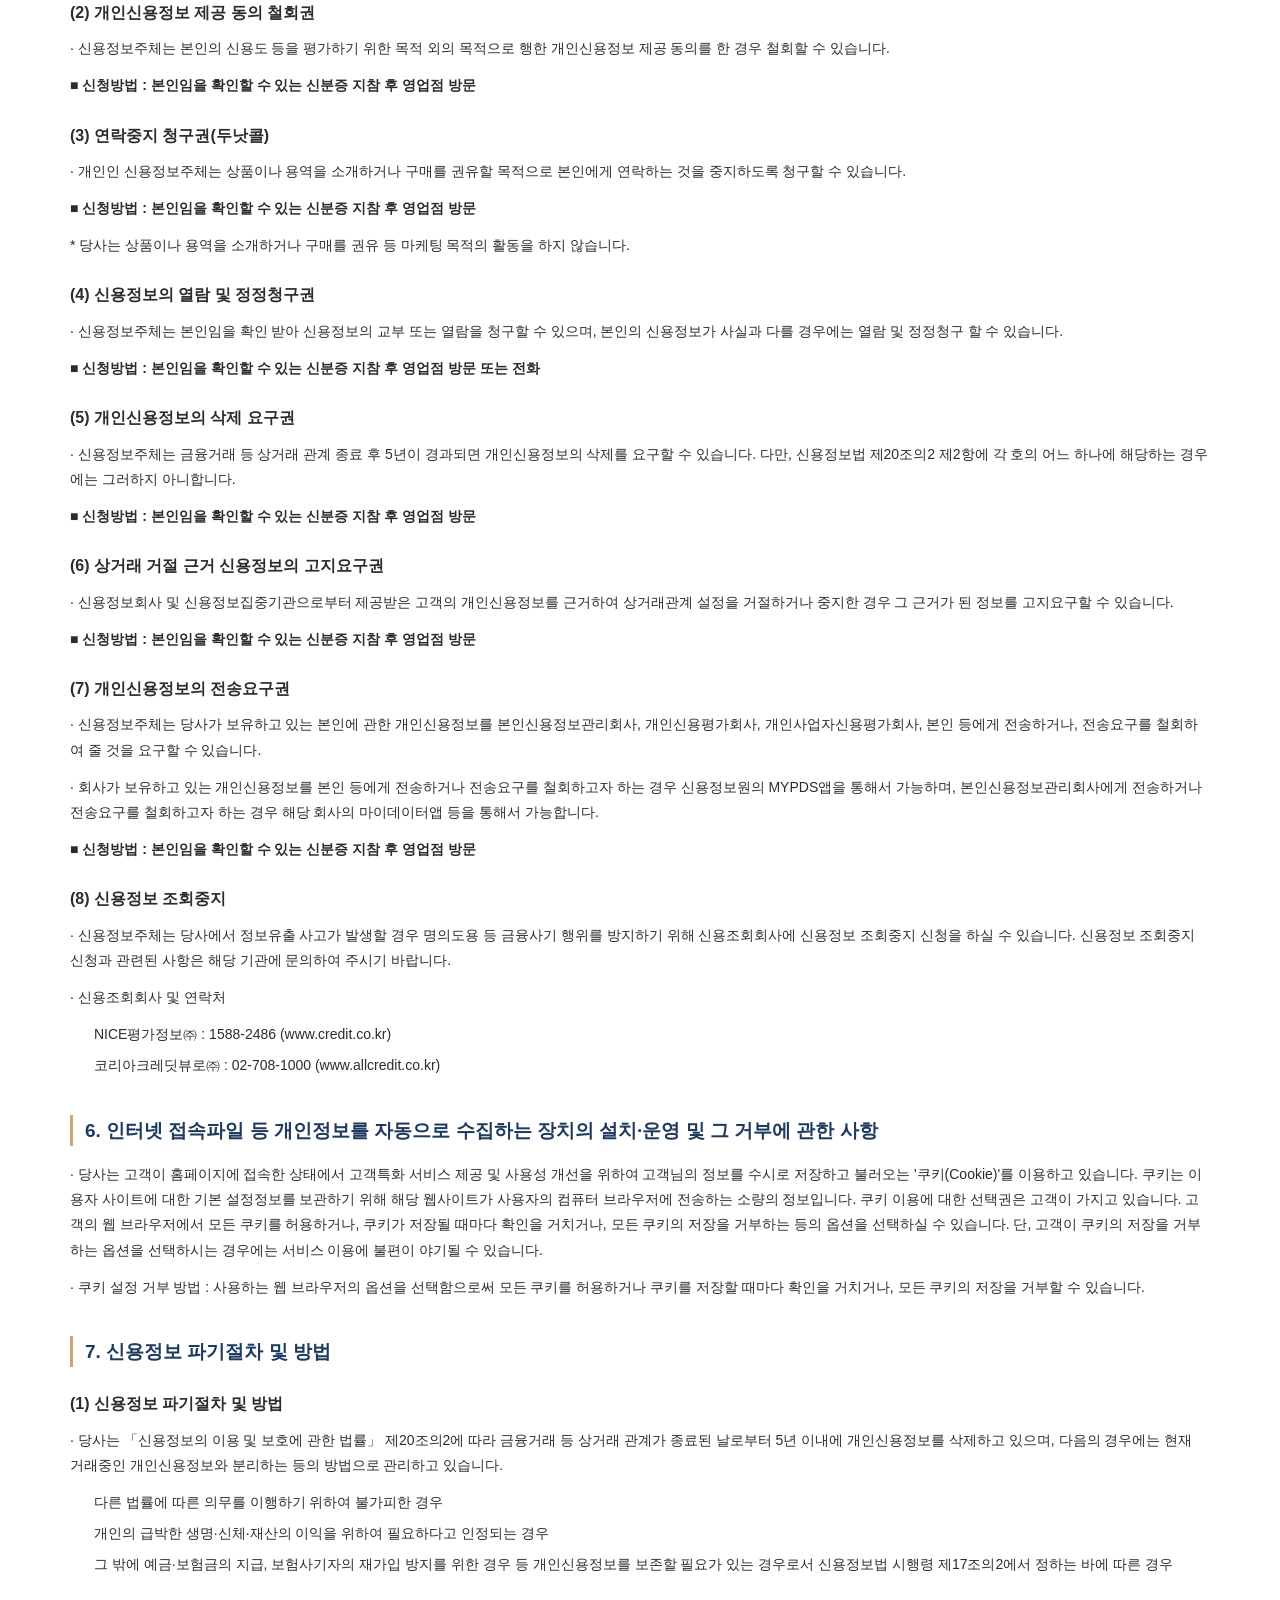
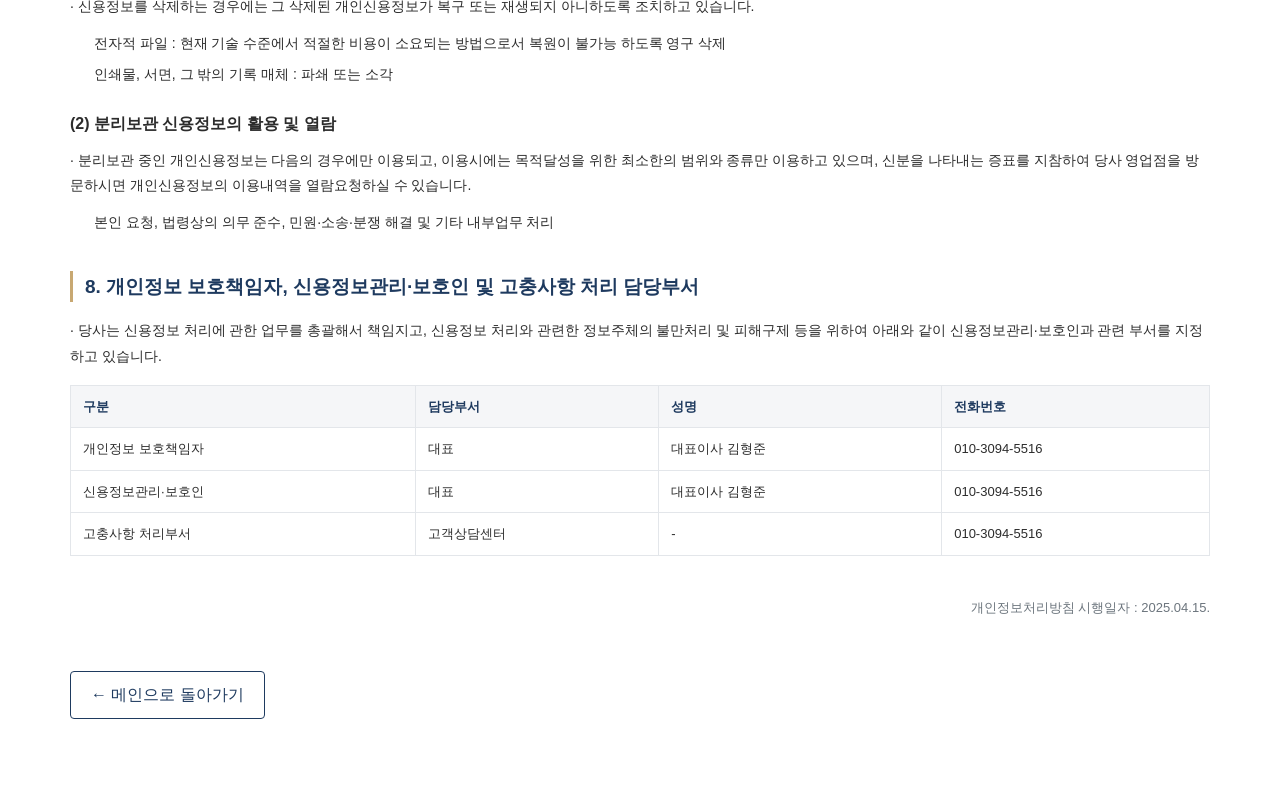
<file: docs/privacy.html>
<!DOCTYPE html>
<html lang="ko">
<head>
    <meta charset="UTF-8">
    <meta name="viewport" content="width=device-width, initial-scale=1.0">
    <title>개인정보처리방침 - (주)제이유 금융대부</title>
    <link rel="stylesheet" href="../css/style.css">
</head>
<body>

<header class="header">
    <div class="container">
        <h1 class="logo">
            <a href="../index.html">
                (주)제이유 금융대부
                <span class="reg">｜ 등록번호 : 2025-서울강남-0054(대부업)</span>
            </a>
        </h1>
        <nav class="nav">
            <ul>
                <li><a href="../index.html#home">처음화면</a></li>
                <li><a href="../index.html#about">회사소개</a></li>
                <li><a href="../index.html#products">금융상품</a></li>
                <li><a href="../index.html#legal">필수고지</a></li>
                <li><a href="../index.html#contact">고객센터</a></li>
            </ul>
        </nav>
    </div>
</header>

<main class="doc-page">
    <div class="container">
        <h1>개인정보처리방침</h1>

        <p>(주)제이유 금융대부(이하 '회사')는 고객의 개인정보를 보호하기 위해 신용정보의 이용 및 보호에 관한 법률, 정보통신망 이용촉진 및 정보보호 등에 관한 법률, 개인정보보호법 등 준수하여야 할 관련 법규상의 개인정보보호 규정을 준수하며, 개인정보보호법에 의거한 「개인정보처리방침」(이하 '방침')을 정하고 이를 준수하고 있습니다.</p>
        <p>이 방침은 개인정보의 수집·보유·이용·제공 등 처리에 관한 내용을 규정함에 그 목적이 있으며 회사는 이 방침을 통하여 개인정보를 업무상 적절한 수행과 개인의 권익을 보호하기 위해 적법하고 적정하게 취급할 것입니다.</p>
        <p>이 방침은 관련 법령의 변경과 내부운영방침의 변경에 따라 개정될 수 있습니다. 이 경우 관련 내용을 인터넷 홈페이지를 통하여 안내해 드립니다.</p>
        <p><strong>▶ 본 방침은 2025년 04월 15일부터 시행됩니다.</strong></p>

        <h2>1. 개인정보의 처리목적</h2>
        <p>회사는 개인정보를 다음의 목적을 위하여 개인정보를 처리합니다. 처리하고 있는 개인정보는 다음의 목적 이외의 용도로는 이용되지 않으며, 이용목적이 변경되는 경우에는 개인정보보호법 제18조에 따라 별도의 동의를 받는 등 필요한 조치를 이행할 예정입니다.</p>
        <h3>1) 금융거래 유지관리</h3>
        <ul>
            <li>(금융)거래관계의 설정, 유지, 이행, 관리</li>
            <li>대부거래와 관련하여 신용조회회사 또는 신용정보 집중기관에 귀하의 개인신용정보조회</li>
            <li>금융사고 조사, 분쟁해결, 민원처리 및 법령상 의무이행 등</li>
        </ul>
        <h3>2) 상품 및 서비스 홍보 및 판매권유</h3>
        <ul>
            <li>대출상품안내 및 권유</li>
        </ul>

        <h2>2. 처리하는 개인정보의 항목</h2>
        <h3>1) 수집하는 항목</h3>
        <ul>
            <li>개인식별정보(성명, 생년월일, 성별, (휴대)전화번호, 주소, 이메일)</li>
            <li>대부거래정보(거래정보, 연체정보) 등</li>
            <li>신용능력정보, 신용거래정보, 신용능력정보 등</li>
        </ul>
        <p>※ 이하에서는 개인식별정보, 신용거래정보, 신용능력정보, 공공기관 정보에 해당하는 각각의 개별정보 명칭은 생략한다.</p>
        <h3>2) 수집방법</h3>
        <ul>
            <li>서면양식, 온라인 신청양식</li>
        </ul>

        <h2>3. 개인정보의 처리 및 보유 기간</h2>
        <p>1) 대부계약과 관련한 개인(신용)정보는 수집·이용 동의일로부터 대부거래 거절 시점, 거래종료(채권, 채무 관계가 해소된 시점) 후 5년까지 금융사고 조사, 분쟁해결, 민원처리, 법령상 의무이행, 리스크 관리업무를 위해서만 보유·이용됩니다.</p>
        <p>2) 상품서비스 안내 등과 관련한 개인(신용)정보는 수집·이용에 관한 동의일로부터 대부거래 거절 시점, 대부거래가 설정된 경우에는 거래종료일(채권, 채무 관계가 해소된 시점)로부터 3개월 또는 그 기간 이내 고객의 수집·이용 동의 철회 시까지 보유·이용됩니다.</p>
        <p>3) 회사는 다음의 정보에 대해서 명시한 기간 동안 보존합니다.</p>
        <p>○ 보존이유 : 전자상거래 등에서의 소비자 보호에 관한 법률</p>
        <ul>
            <li>계약 또는 청약철회 등에 관한 기록 : 5년</li>
            <li>대금결제 및 재화 등의 공급에 관한 기록 : 5년</li>
            <li>소비자 불만 또는 분쟁처리에 관한 기록 : 3년</li>
        </ul>
        <p>○ 보존이유 : 대부업 등의 등록 및 금융이용자 보호에 관한 법률</p>
        <ul>
            <li>대부계약 및 그 보증계약과 관련하여 대통령령으로 정하는 계약 관계서류 : 대부계약 또는 보증계약을 체결한 날부터 채무변제일 이후 2년</li>
        </ul>
        <p>○ 보존이유 : 신용정보의 이용 및 보호에 관한 법률</p>
        <ul>
            <li>신용정보의 수집/처리 및 이용 등에 관한 기록 : 3년</li>
        </ul>
        <p>○ 보존이유 : 금융소비자 보호에 관한 법률</p>
        <ul>
            <li>계약체결 및 금융소비자의 자료 열람 연기·제한 및 거절자료, 청약의 철회, 위법계약의 해지, 금융상품 광고 등에 관한 자료 : 10년</li>
        </ul>
        <p>○ 기타 고객의 동의를 받은 경우 : 동의를 받은 기간까지</p>

        <h2>4. 개인정보의 제3자 제공에 관한 사항</h2>
        <h3>(1) 신용정보집중기관, 신용정보회사, 기타 법률에 의해 제출을 요구하는 공공기관 등</h3>
        <p>· 제공받는 자</p>
        <ul>
            <li>신용정보집중기관 : 한국신용정보원 (www.kcredit.or.kr)</li>
            <li>신용정보회사 : 코리아크레딧뷰로(주) (www.allcredit.co.kr), 나이스평가정보(주) (www.niceinfo.co.kr) 등</li>
            <li>기타 동법 및 다른 법률에 의해 제출을 요구하는 공공기관 등</li>
        </ul>
        <p>· 제공받는 자의 이용 목적</p>
        <ul>
            <li>금융기관에 대한 신용정보를 집중·수집·보관·제공</li>
            <li>신용을 판단하기 위한 자료로 활용하거나 공공기관에서 정책자료로 활용</li>
            <li>기타 동법 및 다른 법률의 규정에서 정한 사항</li>
        </ul>
        <p>· 제공하는 신용정보의 종류 : 식별정보, 신용거래정보, 신용도판단정보, 신용능력정보, 기타 신용평가를 위한 정보</p>
        <p>· 제공하는 신용정보의 보유·이용 기간 : 제공한 날로부터 등록사유 발생과 관련이 있는 금융거래가 존속하는 기간 또는 목적 달성시까지 보유·이용됩니다. 제공된 목적 달성 후에는 위에 기재된 이용 목적과 관련된 금융사고 조사, 분쟁해결, 민원처리, 법령상 의무이행을 위하여 필요한 범위 내에서만 보유·이용됩니다.</p>

        <h3>(2) 신용정보 제3자 제공 및 신용정보 처리 위탁에 따른 신용정보 제공</h3>
        <table>
            <thead>
                <tr><th>순번</th><th>업체명</th><th>제공목적</th><th>제공내용</th><th>이용 및 보유기간</th></tr>
            </thead>
            <tbody>
                <tr>
                    <td>1</td>
                    <td>서울보증보험(주)</td>
                    <td>공탁보증</td>
                    <td>개인식별정보(성명, 고유식별정보 등), 대출정보(계좌번호, 금액, 날짜, 이자율, 연체여부 등), 보증정보, 직장 및 소득정보, 재산정보(부동산 등 채무자 재산정보)와 대출금 이행정보 등 신용보증, 보증채무 이행업무를 위하여 생성된 정보</td>
                    <td>정보제공일로부터 목적달성 시까지 또는 동의 철회 시까지</td>
                </tr>
                <tr>
                    <td>2</td>
                    <td>법무사무소</td>
                    <td>부동산대출에 대한 근저당권(전자)설정등기 관련 업무 처리</td>
                    <td>성명, 주소, 휴대전화번호, 대출실행 정보(실행일, 대출금액), 상환대상대출 정보(금융기관, 상환금액), 부동산매매계약 정보(잔금지급일, 거래금액, 거래당사자), 담보부동산 정보(주소, 등기고유번호), 등기정보(등기유형, 등기원인연월일, 등기희망일, 채권최고액, 등기접수일자, 등기접수번호), 등기신청에 필요한 정보(등기필정보, 주민등록초본)</td>
                    <td>정보제공일로부터 목적달성 시까지</td>
                </tr>
                <tr>
                    <td>3</td>
                    <td>(주) 카카오</td>
                    <td>카카오톡 앱 內 (주)제이유 금융대부 채널 추가 또는 차단</td>
                    <td>연계정보(CI), 휴대폰번호</td>
                    <td>채널서비스 해지, 취소 시까지</td>
                </tr>
                <tr>
                    <td>4</td>
                    <td>한국신용정보원</td>
                    <td>본인의 신용을 판단하기 위한 자료로 활용하거나 공공기관에서 정책자료로 활용</td>
                    <td>개인식별정보, 신용거래정보, 신용능력정보, 신용도판단정보, 신용평가를 위한 정보</td>
                    <td>정보제공일로부터 목적달성 시까지</td>
                </tr>
                <tr>
                    <td>5</td>
                    <td>나이스평가정보(주)</td>
                    <td>CI일괄변환서비스, 신용정보 조회</td>
                    <td>거래중인 대출정보, 주민등록번호</td>
                    <td>정보제공일로부터 목적달성 시까지</td>
                </tr>
            </tbody>
        </table>

        <h2>5. 신용정보주체의 권리의 종류 및 행사 방법</h2>
        <p>- 개인신용정보 주체의 권리에 관한 사항</p>

        <h3>(1) 개인신용정보의 이용·제공 사실의 조회 및 통지 요청권</h3>
        <p>· 내부경영관리 목적으로 이용하거나 반복적인 업무위탁을 위해 제공하는 경우 등을 제외하고 개인신용정보를 이용하거나 제공중인 현황의 조회를 요구할 수 있습니다.</p>
        <p>· 조회를 한 고객의 요청이 있는 경우 요청한 날로부터 최근 3년간의 이용·제공 현황을 서면 또는 전자우편으로 정기적으로 통지해 줄 것을 요청할 수 있습니다.</p>
        <p><strong>■ 신청방법 : 본인임을 확인할 수 있는 신분증 지참 후 영업점 방문</strong></p>
        <p>· 신용정보주체의 통지 요청시 「신용정보업감독규정 [별지15]」의 내용을 통지합니다.</p>
        <p>· 개인신용정보의 이용·제공 현황의 통지를 요청하는 경우 소정의 수수료가 발생할 수 있습니다.</p>

        <h3>(2) 개인신용정보 제공 동의 철회권</h3>
        <p>· 신용정보주체는 본인의 신용도 등을 평가하기 위한 목적 외의 목적으로 행한 개인신용정보 제공 동의를 한 경우 철회할 수 있습니다.</p>
        <p><strong>■ 신청방법 : 본인임을 확인할 수 있는 신분증 지참 후 영업점 방문</strong></p>

        <h3>(3) 연락중지 청구권(두낫콜)</h3>
        <p>· 개인인 신용정보주체는 상품이나 용역을 소개하거나 구매를 권유할 목적으로 본인에게 연락하는 것을 중지하도록 청구할 수 있습니다.</p>
        <p><strong>■ 신청방법 : 본인임을 확인할 수 있는 신분증 지참 후 영업점 방문</strong></p>
        <p>* 당사는 상품이나 용역을 소개하거나 구매를 권유 등 마케팅 목적의 활동을 하지 않습니다.</p>

        <h3>(4) 신용정보의 열람 및 정정청구권</h3>
        <p>· 신용정보주체는 본인임을 확인 받아 신용정보의 교부 또는 열람을 청구할 수 있으며, 본인의 신용정보가 사실과 다를 경우에는 열람 및 정정청구 할 수 있습니다.</p>
        <p><strong>■ 신청방법 : 본인임을 확인할 수 있는 신분증 지참 후 영업점 방문 또는 전화</strong></p>

        <h3>(5) 개인신용정보의 삭제 요구권</h3>
        <p>· 신용정보주체는 금융거래 등 상거래 관계 종료 후 5년이 경과되면 개인신용정보의 삭제를 요구할 수 있습니다. 다만, 신용정보법 제20조의2 제2항에 각 호의 어느 하나에 해당하는 경우에는 그러하지 아니합니다.</p>
        <p><strong>■ 신청방법 : 본인임을 확인할 수 있는 신분증 지참 후 영업점 방문</strong></p>

        <h3>(6) 상거래 거절 근거 신용정보의 고지요구권</h3>
        <p>· 신용정보회사 및 신용정보집중기관으로부터 제공받은 고객의 개인신용정보를 근거하여 상거래관계 설정을 거절하거나 중지한 경우 그 근거가 된 정보를 고지요구할 수 있습니다.</p>
        <p><strong>■ 신청방법 : 본인임을 확인할 수 있는 신분증 지참 후 영업점 방문</strong></p>

        <h3>(7) 개인신용정보의 전송요구권</h3>
        <p>· 신용정보주체는 당사가 보유하고 있는 본인에 관한 개인신용정보를 본인신용정보관리회사, 개인신용평가회사, 개인사업자신용평가회사, 본인 등에게 전송하거나, 전송요구를 철회하여 줄 것을 요구할 수 있습니다.</p>
        <p>· 회사가 보유하고 있는 개인신용정보를 본인 등에게 전송하거나 전송요구를 철회하고자 하는 경우 신용정보원의 MYPDS앱을 통해서 가능하며, 본인신용정보관리회사에게 전송하거나 전송요구를 철회하고자 하는 경우 해당 회사의 마이데이터앱 등을 통해서 가능합니다.</p>
        <p><strong>■ 신청방법 : 본인임을 확인할 수 있는 신분증 지참 후 영업점 방문</strong></p>

        <h3>(8) 신용정보 조회중지</h3>
        <p>· 신용정보주체는 당사에서 정보유출 사고가 발생할 경우 명의도용 등 금융사기 행위를 방지하기 위해 신용조회회사에 신용정보 조회중지 신청을 하실 수 있습니다. 신용정보 조회중지 신청과 관련된 사항은 해당 기관에 문의하여 주시기 바랍니다.</p>
        <p>· 신용조회회사 및 연락처</p>
        <ul>
            <li>NICE평가정보㈜ : 1588-2486 (www.credit.co.kr)</li>
            <li>코리아크레딧뷰로㈜ : 02-708-1000 (www.allcredit.co.kr)</li>
        </ul>

        <h2>6. 인터넷 접속파일 등 개인정보를 자동으로 수집하는 장치의 설치·운영 및 그 거부에 관한 사항</h2>
        <p>· 당사는 고객이 홈페이지에 접속한 상태에서 고객특화 서비스 제공 및 사용성 개선을 위하여 고객님의 정보를 수시로 저장하고 불러오는 '쿠키(Cookie)'를 이용하고 있습니다. 쿠키는 이용자 사이트에 대한 기본 설정정보를 보관하기 위해 해당 웹사이트가 사용자의 컴퓨터 브라우저에 전송하는 소량의 정보입니다. 쿠키 이용에 대한 선택권은 고객이 가지고 있습니다. 고객의 웹 브라우저에서 모든 쿠키를 허용하거나, 쿠키가 저장될 때마다 확인을 거치거나, 모든 쿠키의 저장을 거부하는 등의 옵션을 선택하실 수 있습니다. 단, 고객이 쿠키의 저장을 거부하는 옵션을 선택하시는 경우에는 서비스 이용에 불편이 야기될 수 있습니다.</p>
        <p>· 쿠키 설정 거부 방법 : 사용하는 웹 브라우저의 옵션을 선택함으로써 모든 쿠키를 허용하거나 쿠키를 저장할 때마다 확인을 거치거나, 모든 쿠키의 저장을 거부할 수 있습니다.</p>

        <h2>7. 신용정보 파기절차 및 방법</h2>
        <h3>(1) 신용정보 파기절차 및 방법</h3>
        <p>· 당사는 「신용정보의 이용 및 보호에 관한 법률」 제20조의2에 따라 금융거래 등 상거래 관계가 종료된 날로부터 5년 이내에 개인신용정보를 삭제하고 있으며, 다음의 경우에는 현재 거래중인 개인신용정보와 분리하는 등의 방법으로 관리하고 있습니다.</p>
        <ul>
            <li>다른 법률에 따른 의무를 이행하기 위하여 불가피한 경우</li>
            <li>개인의 급박한 생명·신체·재산의 이익을 위하여 필요하다고 인정되는 경우</li>
            <li>그 밖에 예금·보험금의 지급, 보험사기자의 재가입 방지를 위한 경우 등 개인신용정보를 보존할 필요가 있는 경우로서 신용정보법 시행령 제17조의2에서 정하는 바에 따른 경우</li>
        </ul>
        <p>· 신용정보를 삭제하는 경우에는 그 삭제된 개인신용정보가 복구 또는 재생되지 아니하도록 조치하고 있습니다.</p>
        <ul>
            <li>전자적 파일 : 현재 기술 수준에서 적절한 비용이 소요되는 방법으로서 복원이 불가능 하도록 영구 삭제</li>
            <li>인쇄물, 서면, 그 밖의 기록 매체 : 파쇄 또는 소각</li>
        </ul>
        <h3>(2) 분리보관 신용정보의 활용 및 열람</h3>
        <p>· 분리보관 중인 개인신용정보는 다음의 경우에만 이용되고, 이용시에는 목적달성을 위한 최소한의 범위와 종류만 이용하고 있으며, 신분을 나타내는 증표를 지참하여 당사 영업점을 방문하시면 개인신용정보의 이용내역을 열람요청하실 수 있습니다.</p>
        <ul>
            <li>본인 요청, 법령상의 의무 준수, 민원·소송·분쟁 해결 및 기타 내부업무 처리</li>
        </ul>

        <h2>8. 개인정보 보호책임자, 신용정보관리·보호인 및 고충사항 처리 담당부서</h2>
        <p>· 당사는 신용정보 처리에 관한 업무를 총괄해서 책임지고, 신용정보 처리와 관련한 정보주체의 불만처리 및 피해구제 등을 위하여 아래와 같이 신용정보관리·보호인과 관련 부서를 지정하고 있습니다.</p>
        <table>
            <thead>
                <tr><th>구분</th><th>담당부서</th><th>성명</th><th>전화번호</th></tr>
            </thead>
            <tbody>
                <tr><td>개인정보 보호책임자</td><td>대표</td><td>대표이사 김형준</td><td>010-3094-5516</td></tr>
                <tr><td>신용정보관리·보호인</td><td>대표</td><td>대표이사 김형준</td><td>010-3094-5516</td></tr>
                <tr><td>고충사항 처리부서</td><td>고객상담센터</td><td>-</td><td>010-3094-5516</td></tr>
            </tbody>
        </table>

        <p class="meta">개인정보처리방침 시행일자 : 2025.04.15.</p>

        <a class="back-home" href="../index.html">← 메인으로 돌아가기</a>
    </div>
</main>

</body>
</html>
</file>
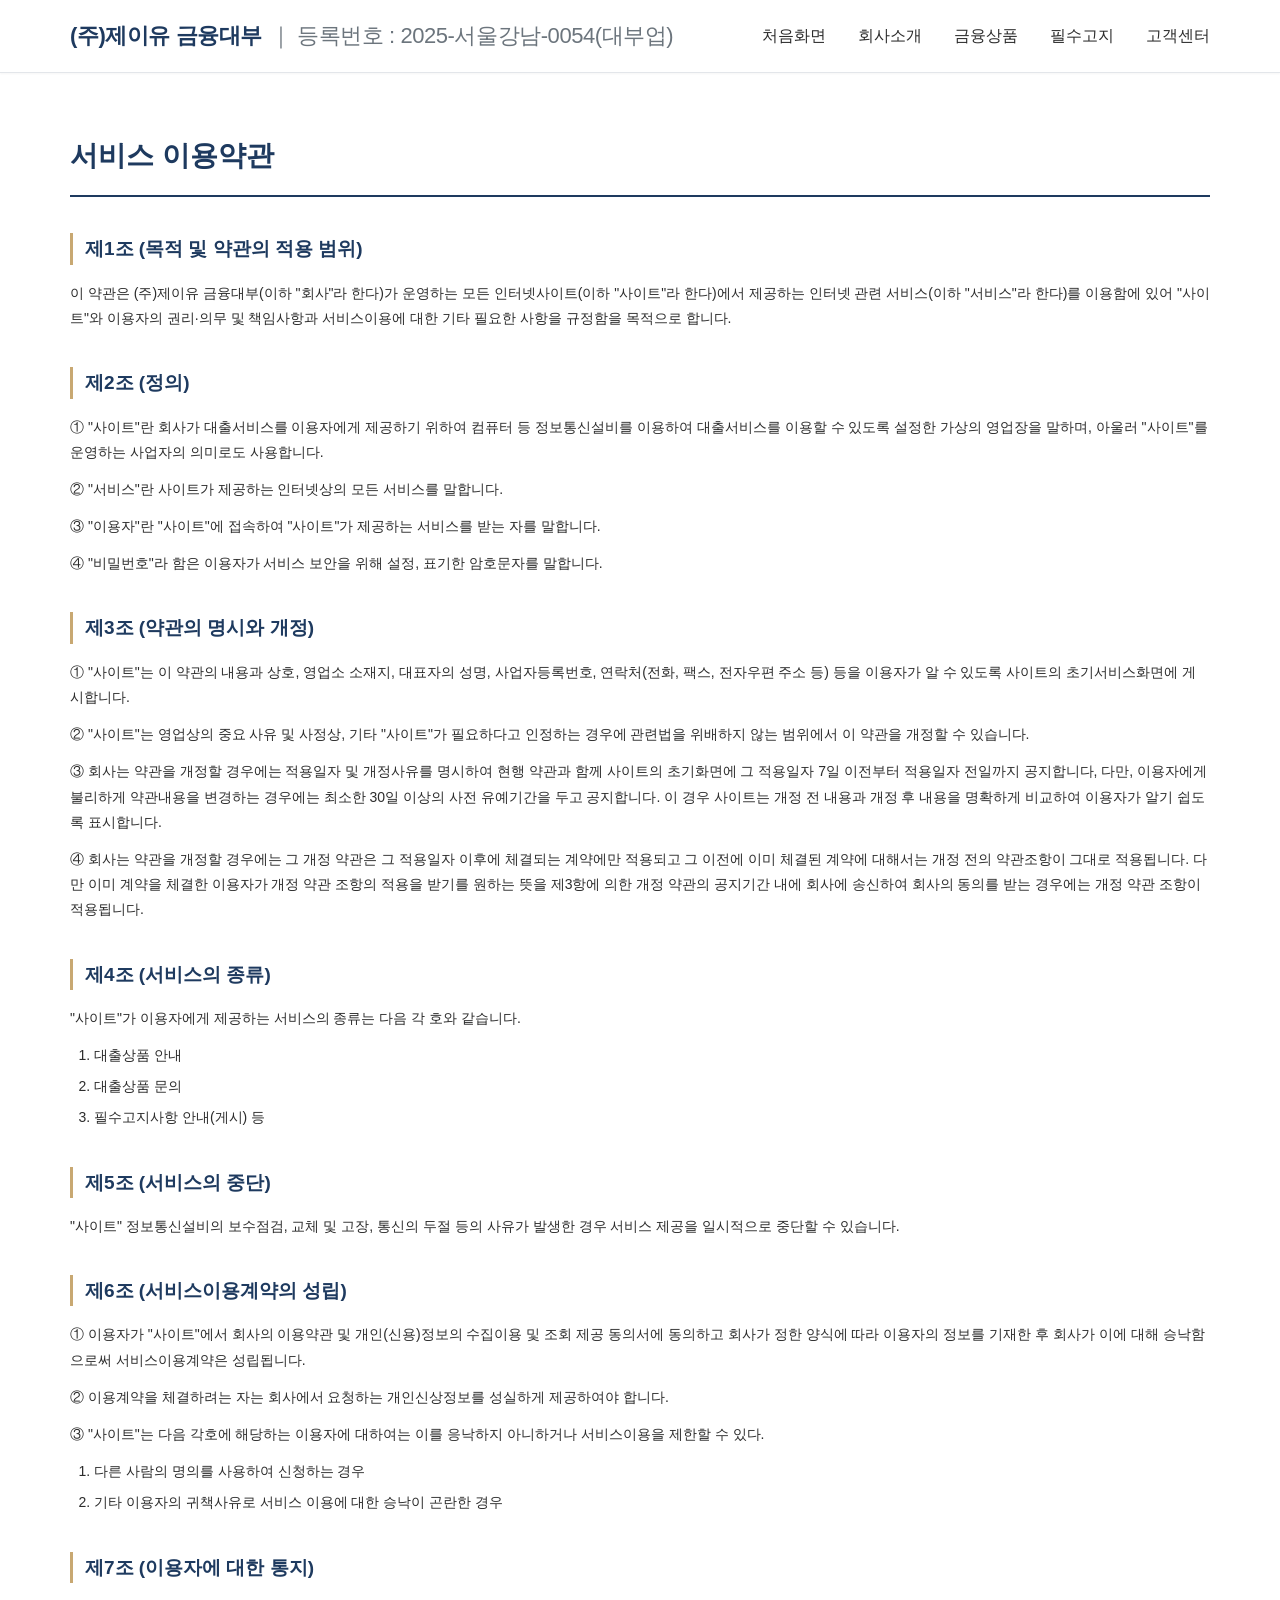
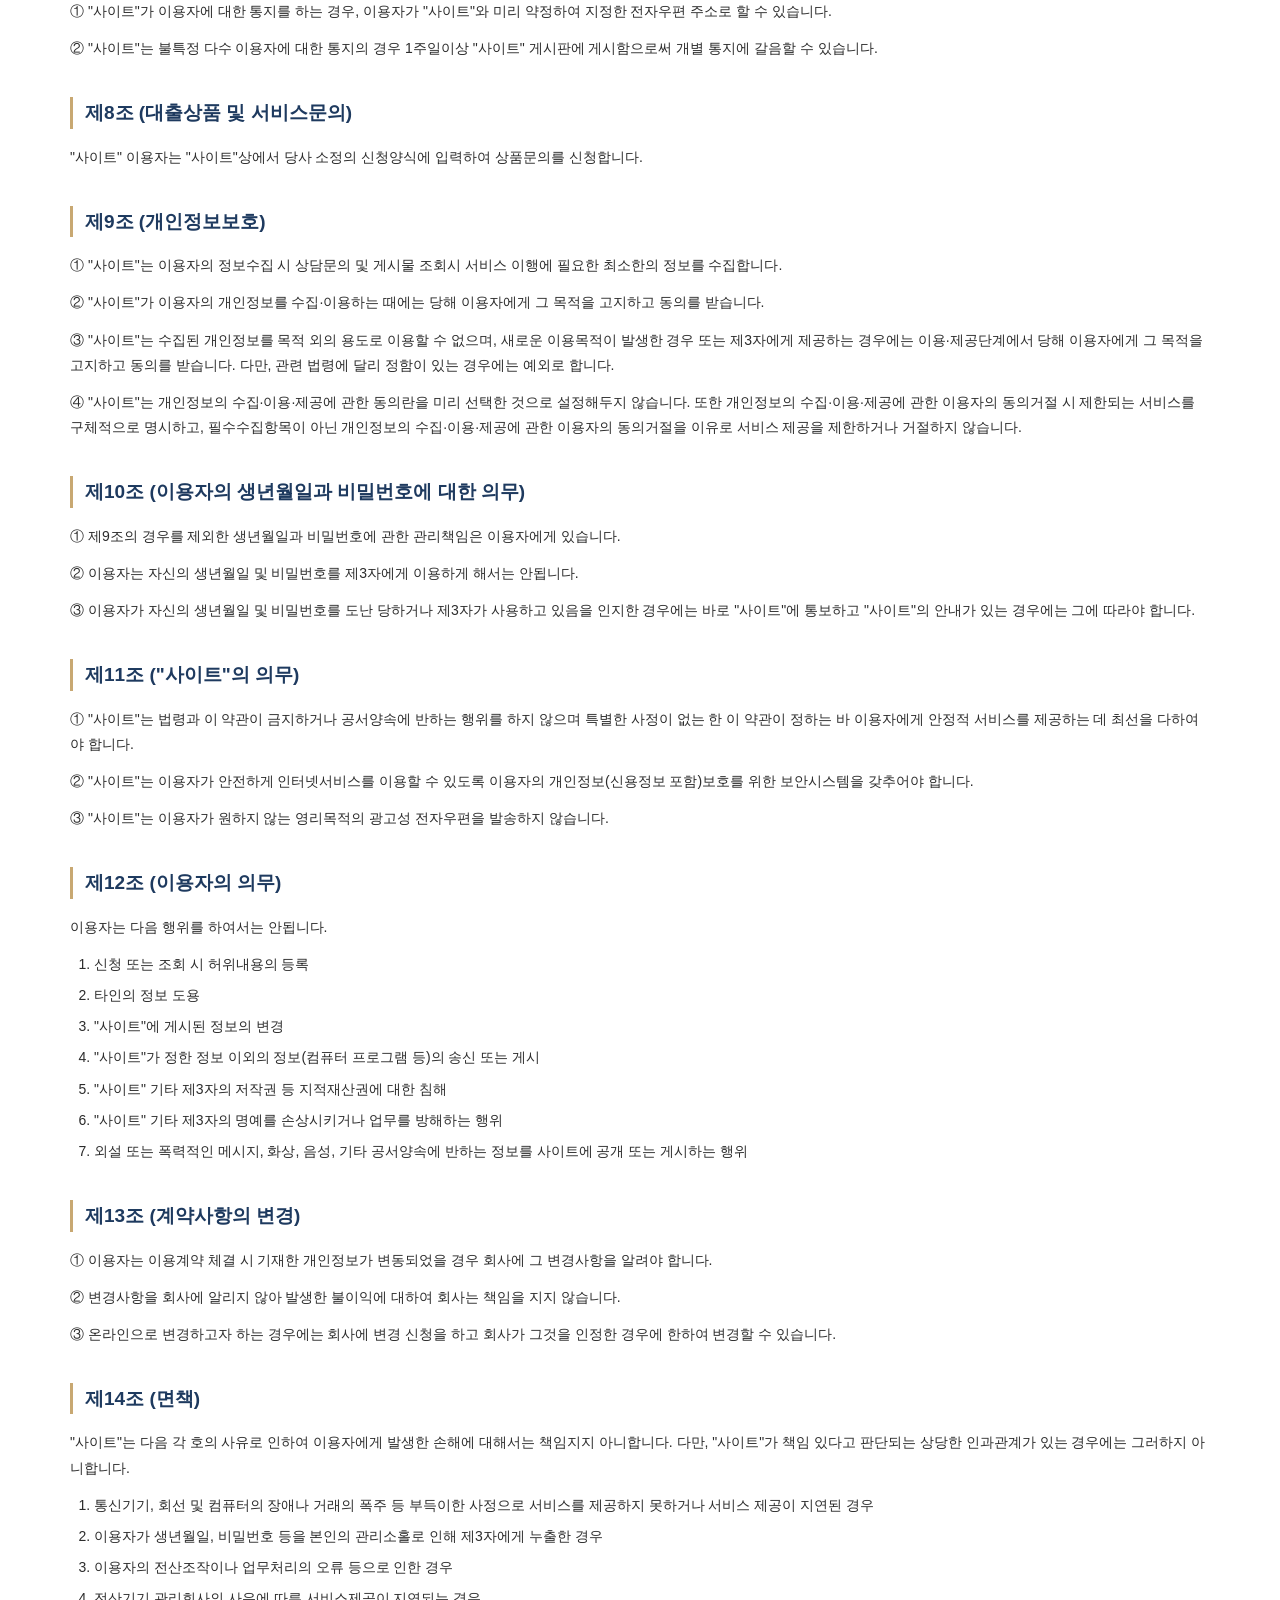
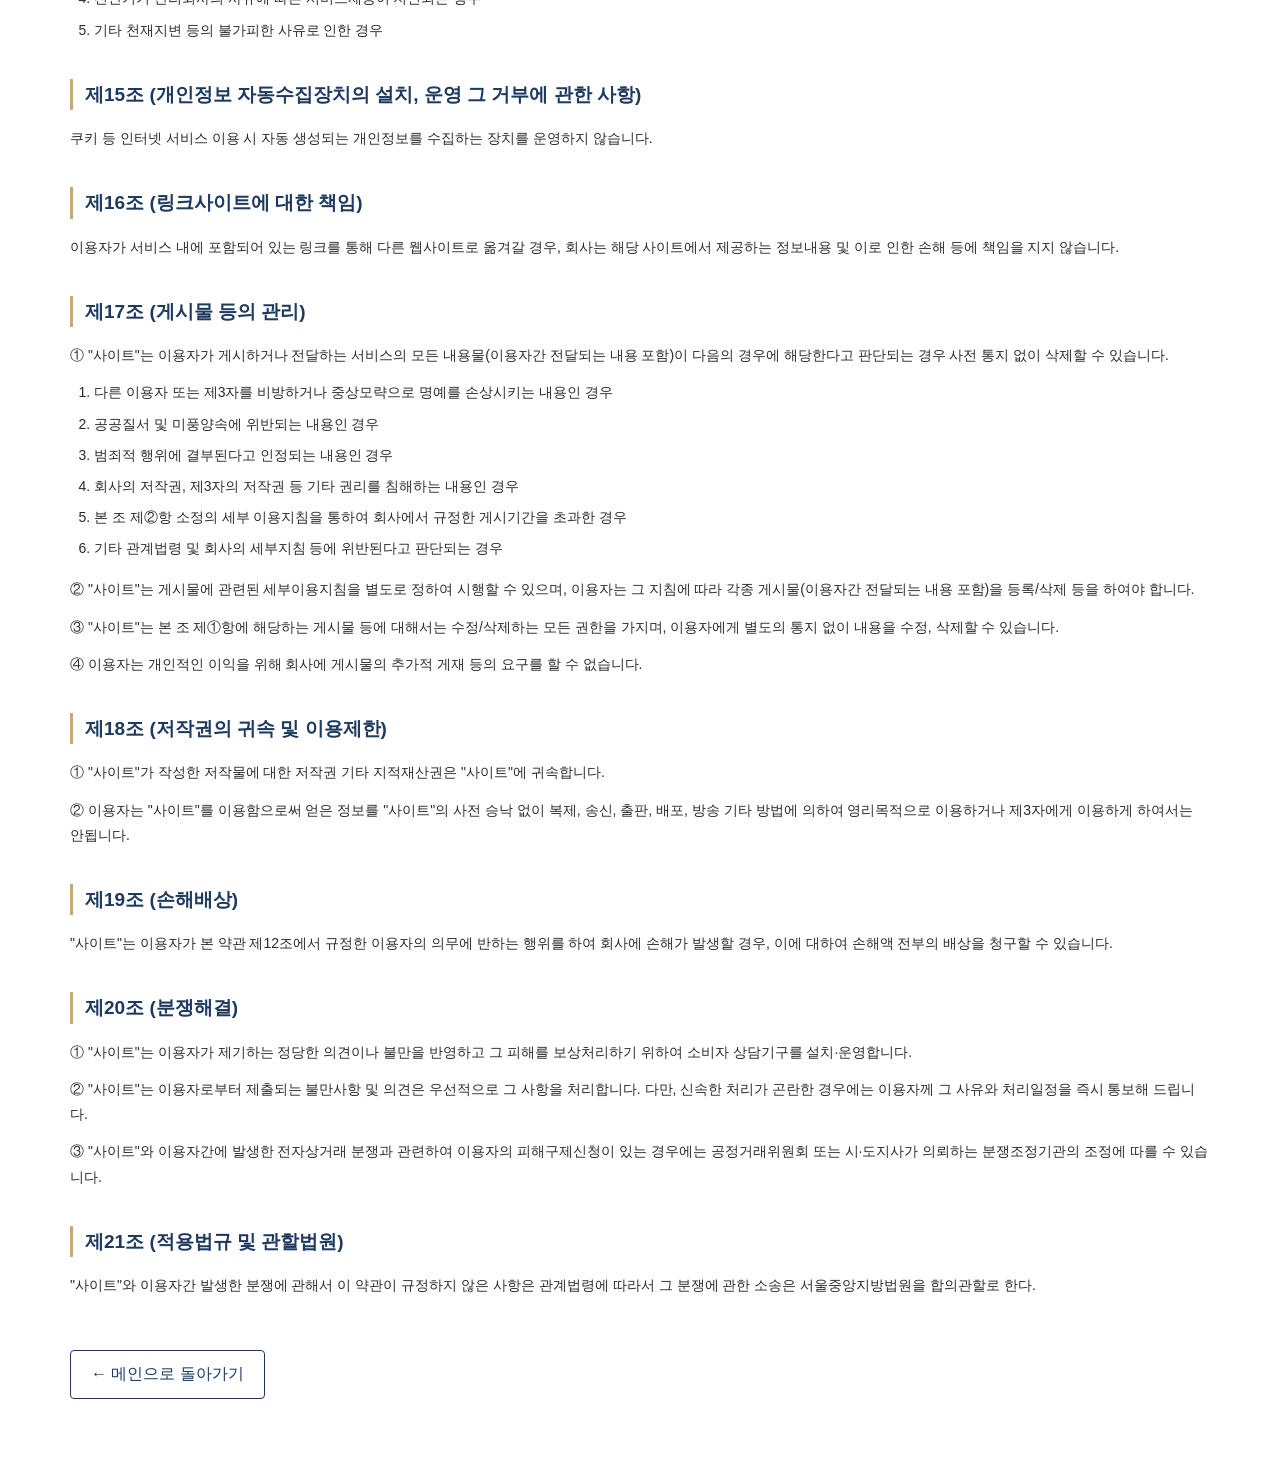
<file: docs/service-terms.html>
<!DOCTYPE html>
<html lang="ko">
<head>
    <meta charset="UTF-8">
    <meta name="viewport" content="width=device-width, initial-scale=1.0">
    <title>서비스 이용약관 - (주)제이유 금융대부</title>
    <link rel="stylesheet" href="../css/style.css">
</head>
<body>

<header class="header">
    <div class="container">
        <h1 class="logo">
            <a href="../index.html">
                (주)제이유 금융대부
                <span class="reg">｜ 등록번호 : 2025-서울강남-0054(대부업)</span>
            </a>
        </h1>
        <nav class="nav">
            <ul>
                <li><a href="../index.html#home">처음화면</a></li>
                <li><a href="../index.html#about">회사소개</a></li>
                <li><a href="../index.html#products">금융상품</a></li>
                <li><a href="../index.html#legal">필수고지</a></li>
                <li><a href="../index.html#contact">고객센터</a></li>
            </ul>
        </nav>
    </div>
</header>

<main class="doc-page">
    <div class="container">
        <h1>서비스 이용약관</h1>

        <h2>제1조 (목적 및 약관의 적용 범위)</h2>
        <p>이 약관은 (주)제이유 금융대부(이하 "회사"라 한다)가 운영하는 모든 인터넷사이트(이하 "사이트"라 한다)에서 제공하는 인터넷 관련 서비스(이하 "서비스"라 한다)를 이용함에 있어 "사이트"와 이용자의 권리·의무 및 책임사항과 서비스이용에 대한 기타 필요한 사항을 규정함을 목적으로 합니다.</p>

        <h2>제2조 (정의)</h2>
        <p>① "사이트"란 회사가 대출서비스를 이용자에게 제공하기 위하여 컴퓨터 등 정보통신설비를 이용하여 대출서비스를 이용할 수 있도록 설정한 가상의 영업장을 말하며, 아울러 "사이트"를 운영하는 사업자의 의미로도 사용합니다.</p>
        <p>② "서비스"란 사이트가 제공하는 인터넷상의 모든 서비스를 말합니다.</p>
        <p>③ "이용자"란 "사이트"에 접속하여 "사이트"가 제공하는 서비스를 받는 자를 말합니다.</p>
        <p>④ "비밀번호"라 함은 이용자가 서비스 보안을 위해 설정, 표기한 암호문자를 말합니다.</p>

        <h2>제3조 (약관의 명시와 개정)</h2>
        <p>① "사이트"는 이 약관의 내용과 상호, 영업소 소재지, 대표자의 성명, 사업자등록번호, 연락처(전화, 팩스, 전자우편 주소 등) 등을 이용자가 알 수 있도록 사이트의 초기서비스화면에 게시합니다.</p>
        <p>② "사이트"는 영업상의 중요 사유 및 사정상, 기타 "사이트"가 필요하다고 인정하는 경우에 관련법을 위배하지 않는 범위에서 이 약관을 개정할 수 있습니다.</p>
        <p>③ 회사는 약관을 개정할 경우에는 적용일자 및 개정사유를 명시하여 현행 약관과 함께 사이트의 초기화면에 그 적용일자 7일 이전부터 적용일자 전일까지 공지합니다, 다만, 이용자에게 불리하게 약관내용을 변경하는 경우에는 최소한 30일 이상의 사전 유예기간을 두고 공지합니다. 이 경우 사이트는 개정 전 내용과 개정 후 내용을 명확하게 비교하여 이용자가 알기 쉽도록 표시합니다.</p>
        <p>④ 회사는 약관을 개정할 경우에는 그 개정 약관은 그 적용일자 이후에 체결되는 계약에만 적용되고 그 이전에 이미 체결된 계약에 대해서는 개정 전의 약관조항이 그대로 적용됩니다. 다만 이미 계약을 체결한 이용자가 개정 약관 조항의 적용을 받기를 원하는 뜻을 제3항에 의한 개정 약관의 공지기간 내에 회사에 송신하여 회사의 동의를 받는 경우에는 개정 약관 조항이 적용됩니다.</p>

        <h2>제4조 (서비스의 종류)</h2>
        <p>"사이트"가 이용자에게 제공하는 서비스의 종류는 다음 각 호와 같습니다.</p>
        <ol>
            <li>대출상품 안내</li>
            <li>대출상품 문의</li>
            <li>필수고지사항 안내(게시) 등</li>
        </ol>

        <h2>제5조 (서비스의 중단)</h2>
        <p>"사이트" 정보통신설비의 보수점검, 교체 및 고장, 통신의 두절 등의 사유가 발생한 경우 서비스 제공을 일시적으로 중단할 수 있습니다.</p>

        <h2>제6조 (서비스이용계약의 성립)</h2>
        <p>① 이용자가 "사이트"에서 회사의 이용약관 및 개인(신용)정보의 수집이용 및 조회 제공 동의서에 동의하고 회사가 정한 양식에 따라 이용자의 정보를 기재한 후 회사가 이에 대해 승낙함으로써 서비스이용계약은 성립됩니다.</p>
        <p>② 이용계약을 체결하려는 자는 회사에서 요청하는 개인신상정보를 성실하게 제공하여야 합니다.</p>
        <p>③ "사이트"는 다음 각호에 해당하는 이용자에 대하여는 이를 응낙하지 아니하거나 서비스이용을 제한할 수 있다.</p>
        <ol>
            <li>다른 사람의 명의를 사용하여 신청하는 경우</li>
            <li>기타 이용자의 귀책사유로 서비스 이용에 대한 승낙이 곤란한 경우</li>
        </ol>

        <h2>제7조 (이용자에 대한 통지)</h2>
        <p>① "사이트"가 이용자에 대한 통지를 하는 경우, 이용자가 "사이트"와 미리 약정하여 지정한 전자우편 주소로 할 수 있습니다.</p>
        <p>② "사이트"는 불특정 다수 이용자에 대한 통지의 경우 1주일이상 "사이트" 게시판에 게시함으로써 개별 통지에 갈음할 수 있습니다.</p>

        <h2>제8조 (대출상품 및 서비스문의)</h2>
        <p>"사이트" 이용자는 "사이트"상에서 당사 소정의 신청양식에 입력하여 상품문의를 신청합니다.</p>

        <h2>제9조 (개인정보보호)</h2>
        <p>① "사이트"는 이용자의 정보수집 시 상담문의 및 게시물 조회시 서비스 이행에 필요한 최소한의 정보를 수집합니다.</p>
        <p>② "사이트"가 이용자의 개인정보를 수집·이용하는 때에는 당해 이용자에게 그 목적을 고지하고 동의를 받습니다.</p>
        <p>③ "사이트"는 수집된 개인정보를 목적 외의 용도로 이용할 수 없으며, 새로운 이용목적이 발생한 경우 또는 제3자에게 제공하는 경우에는 이용·제공단계에서 당해 이용자에게 그 목적을 고지하고 동의를 받습니다. 다만, 관련 법령에 달리 정함이 있는 경우에는 예외로 합니다.</p>
        <p>④ "사이트"는 개인정보의 수집·이용·제공에 관한 동의란을 미리 선택한 것으로 설정해두지 않습니다. 또한 개인정보의 수집·이용·제공에 관한 이용자의 동의거절 시 제한되는 서비스를 구체적으로 명시하고, 필수수집항목이 아닌 개인정보의 수집·이용·제공에 관한 이용자의 동의거절을 이유로 서비스 제공을 제한하거나 거절하지 않습니다.</p>

        <h2>제10조 (이용자의 생년월일과 비밀번호에 대한 의무)</h2>
        <p>① 제9조의 경우를 제외한 생년월일과 비밀번호에 관한 관리책임은 이용자에게 있습니다.</p>
        <p>② 이용자는 자신의 생년월일 및 비밀번호를 제3자에게 이용하게 해서는 안됩니다.</p>
        <p>③ 이용자가 자신의 생년월일 및 비밀번호를 도난 당하거나 제3자가 사용하고 있음을 인지한 경우에는 바로 "사이트"에 통보하고 "사이트"의 안내가 있는 경우에는 그에 따라야 합니다.</p>

        <h2>제11조 ("사이트"의 의무)</h2>
        <p>① "사이트"는 법령과 이 약관이 금지하거나 공서양속에 반하는 행위를 하지 않으며 특별한 사정이 없는 한 이 약관이 정하는 바 이용자에게 안정적 서비스를 제공하는 데 최선을 다하여야 합니다.</p>
        <p>② "사이트"는 이용자가 안전하게 인터넷서비스를 이용할 수 있도록 이용자의 개인정보(신용정보 포함)보호를 위한 보안시스템을 갖추어야 합니다.</p>
        <p>③ "사이트"는 이용자가 원하지 않는 영리목적의 광고성 전자우편을 발송하지 않습니다.</p>

        <h2>제12조 (이용자의 의무)</h2>
        <p>이용자는 다음 행위를 하여서는 안됩니다.</p>
        <ol>
            <li>신청 또는 조회 시 허위내용의 등록</li>
            <li>타인의 정보 도용</li>
            <li>"사이트"에 게시된 정보의 변경</li>
            <li>"사이트"가 정한 정보 이외의 정보(컴퓨터 프로그램 등)의 송신 또는 게시</li>
            <li>"사이트" 기타 제3자의 저작권 등 지적재산권에 대한 침해</li>
            <li>"사이트" 기타 제3자의 명예를 손상시키거나 업무를 방해하는 행위</li>
            <li>외설 또는 폭력적인 메시지, 화상, 음성, 기타 공서양속에 반하는 정보를 사이트에 공개 또는 게시하는 행위</li>
        </ol>

        <h2>제13조 (계약사항의 변경)</h2>
        <p>① 이용자는 이용계약 체결 시 기재한 개인정보가 변동되었을 경우 회사에 그 변경사항을 알려야 합니다.</p>
        <p>② 변경사항을 회사에 알리지 않아 발생한 불이익에 대하여 회사는 책임을 지지 않습니다.</p>
        <p>③ 온라인으로 변경하고자 하는 경우에는 회사에 변경 신청을 하고 회사가 그것을 인정한 경우에 한하여 변경할 수 있습니다.</p>

        <h2>제14조 (면책)</h2>
        <p>"사이트"는 다음 각 호의 사유로 인하여 이용자에게 발생한 손해에 대해서는 책임지지 아니합니다. 다만, "사이트"가 책임 있다고 판단되는 상당한 인과관계가 있는 경우에는 그러하지 아니합니다.</p>
        <ol>
            <li>통신기기, 회선 및 컴퓨터의 장애나 거래의 폭주 등 부득이한 사정으로 서비스를 제공하지 못하거나 서비스 제공이 지연된 경우</li>
            <li>이용자가 생년월일, 비밀번호 등을 본인의 관리소홀로 인해 제3자에게 누출한 경우</li>
            <li>이용자의 전산조작이나 업무처리의 오류 등으로 인한 경우</li>
            <li>전산기기 관리회사의 사유에 따른 서비스제공이 지연되는 경우</li>
            <li>기타 천재지변 등의 불가피한 사유로 인한 경우</li>
        </ol>

        <h2>제15조 (개인정보 자동수집장치의 설치, 운영 그 거부에 관한 사항)</h2>
        <p>쿠키 등 인터넷 서비스 이용 시 자동 생성되는 개인정보를 수집하는 장치를 운영하지 않습니다.</p>

        <h2>제16조 (링크사이트에 대한 책임)</h2>
        <p>이용자가 서비스 내에 포함되어 있는 링크를 통해 다른 웹사이트로 옮겨갈 경우, 회사는 해당 사이트에서 제공하는 정보내용 및 이로 인한 손해 등에 책임을 지지 않습니다.</p>

        <h2>제17조 (게시물 등의 관리)</h2>
        <p>① "사이트"는 이용자가 게시하거나 전달하는 서비스의 모든 내용물(이용자간 전달되는 내용 포함)이 다음의 경우에 해당한다고 판단되는 경우 사전 통지 없이 삭제할 수 있습니다.</p>
        <ol>
            <li>다른 이용자 또는 제3자를 비방하거나 중상모략으로 명예를 손상시키는 내용인 경우</li>
            <li>공공질서 및 미풍양속에 위반되는 내용인 경우</li>
            <li>범죄적 행위에 결부된다고 인정되는 내용인 경우</li>
            <li>회사의 저작권, 제3자의 저작권 등 기타 권리를 침해하는 내용인 경우</li>
            <li>본 조 제②항 소정의 세부 이용지침을 통하여 회사에서 규정한 게시기간을 초과한 경우</li>
            <li>기타 관계법령 및 회사의 세부지침 등에 위반된다고 판단되는 경우</li>
        </ol>
        <p>② "사이트"는 게시물에 관련된 세부이용지침을 별도로 정하여 시행할 수 있으며, 이용자는 그 지침에 따라 각종 게시물(이용자간 전달되는 내용 포함)을 등록/삭제 등을 하여야 합니다.</p>
        <p>③ "사이트"는 본 조 제①항에 해당하는 게시물 등에 대해서는 수정/삭제하는 모든 권한을 가지며, 이용자에게 별도의 통지 없이 내용을 수정, 삭제할 수 있습니다.</p>
        <p>④ 이용자는 개인적인 이익을 위해 회사에 게시물의 추가적 게재 등의 요구를 할 수 없습니다.</p>

        <h2>제18조 (저작권의 귀속 및 이용제한)</h2>
        <p>① "사이트"가 작성한 저작물에 대한 저작권 기타 지적재산권은 "사이트"에 귀속합니다.</p>
        <p>② 이용자는 "사이트"를 이용함으로써 얻은 정보를 "사이트"의 사전 승낙 없이 복제, 송신, 출판, 배포, 방송 기타 방법에 의하여 영리목적으로 이용하거나 제3자에게 이용하게 하여서는 안됩니다.</p>

        <h2>제19조 (손해배상)</h2>
        <p>"사이트"는 이용자가 본 약관 제12조에서 규정한 이용자의 의무에 반하는 행위를 하여 회사에 손해가 발생할 경우, 이에 대하여 손해액 전부의 배상을 청구할 수 있습니다.</p>

        <h2>제20조 (분쟁해결)</h2>
        <p>① "사이트"는 이용자가 제기하는 정당한 의견이나 불만을 반영하고 그 피해를 보상처리하기 위하여 소비자 상담기구를 설치·운영합니다.</p>
        <p>② "사이트"는 이용자로부터 제출되는 불만사항 및 의견은 우선적으로 그 사항을 처리합니다. 다만, 신속한 처리가 곤란한 경우에는 이용자께 그 사유와 처리일정을 즉시 통보해 드립니다.</p>
        <p>③ "사이트"와 이용자간에 발생한 전자상거래 분쟁과 관련하여 이용자의 피해구제신청이 있는 경우에는 공정거래위원회 또는 시·도지사가 의뢰하는 분쟁조정기관의 조정에 따를 수 있습니다.</p>

        <h2>제21조 (적용법규 및 관할법원)</h2>
        <p>"사이트"와 이용자간 발생한 분쟁에 관해서 이 약관이 규정하지 않은 사항은 관계법령에 따라서 그 분쟁에 관한 소송은 서울중앙지방법원을 합의관할로 한다.</p>

        <a class="back-home" href="../index.html">← 메인으로 돌아가기</a>
    </div>
</main>

</body>
</html>
</file>
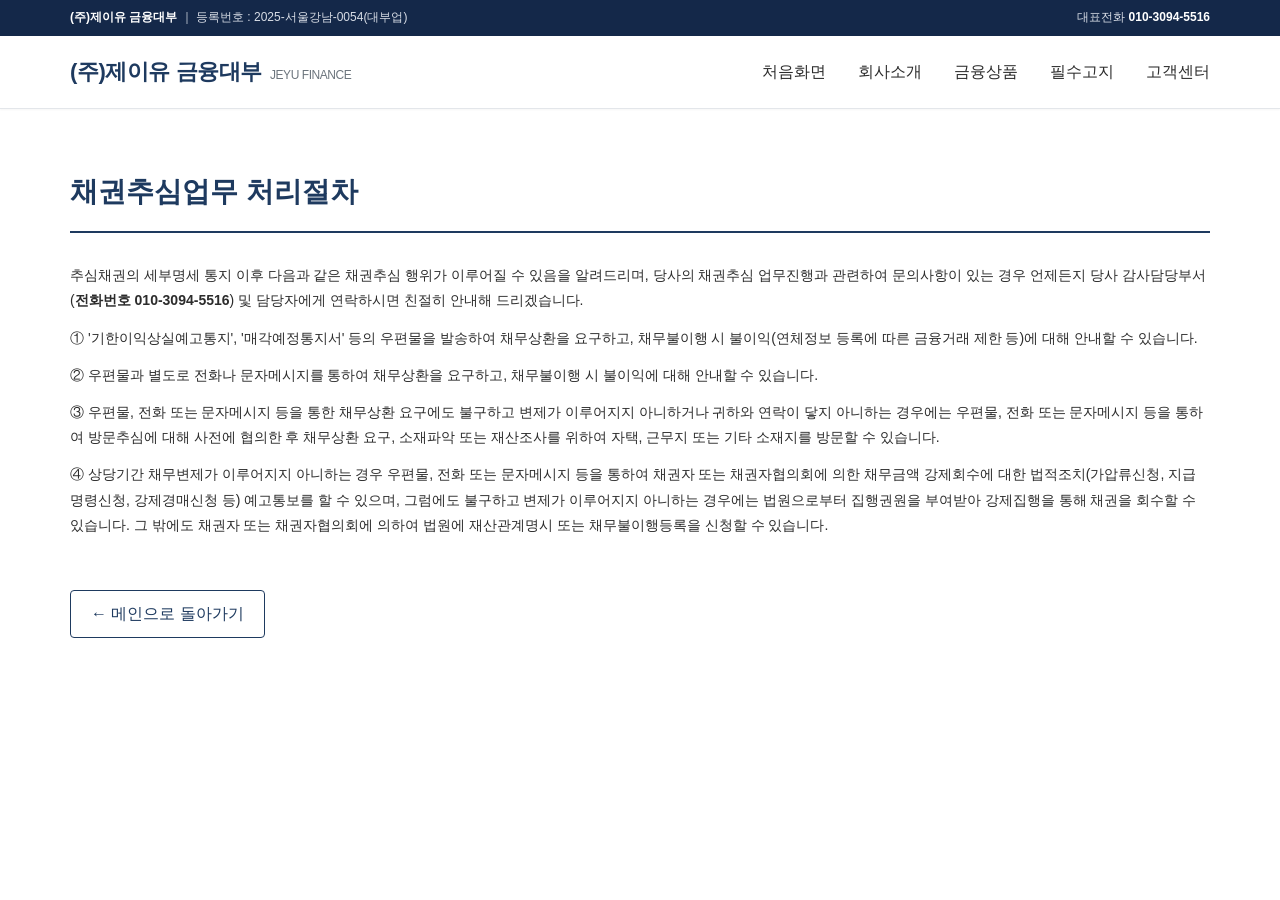
<file: public/docs/collection-process.html>
<!DOCTYPE html>
<html lang="ko">
<head>
    <meta charset="UTF-8">
    <meta name="viewport" content="width=device-width, initial-scale=1.0">
    <title>채권추심업무 처리절차 - (주)제이유 금융대부</title>
    <link rel="stylesheet" href="../css/style.css">
</head>
<body>

<div class="topbar">
    <div class="container">
        <span><strong>(주)제이유 금융대부</strong> ｜ 등록번호 : 2025-서울강남-0054(대부업)</span>
        <span>대표전화 <strong>010-3094-5516</strong></span>
    </div>
</div>

<header class="header">
    <div class="container">
        <h1 class="logo">
            <a href="../index.html">
                (주)제이유 금융대부
                <span class="reg">JEYU FINANCE</span>
            </a>
        </h1>
        <nav class="nav">
            <ul>
                <li><a href="../index.html#home">처음화면</a></li>
                <li><a href="../index.html#about">회사소개</a></li>
                <li><a href="../index.html#products">금융상품</a></li>
                <li><a href="../index.html#legal">필수고지</a></li>
                <li><a href="../index.html#contact">고객센터</a></li>
            </ul>
        </nav>
    </div>
</header>

<main class="doc-page">
    <div class="container">
        <h1>채권추심업무 처리절차</h1>

        <p>추심채권의 세부명세 통지 이후 다음과 같은 채권추심 행위가 이루어질 수 있음을 알려드리며, 당사의 채권추심 업무진행과 관련하여 문의사항이 있는 경우 언제든지 당사 감사담당부서(<strong>전화번호 010-3094-5516</strong>) 및 담당자에게 연락하시면 친절히 안내해 드리겠습니다.</p>

        <p>① '기한이익상실예고통지', '매각예정통지서' 등의 우편물을 발송하여 채무상환을 요구하고, 채무불이행 시 불이익(연체정보 등록에 따른 금융거래 제한 등)에 대해 안내할 수 있습니다.</p>

        <p>② 우편물과 별도로 전화나 문자메시지를 통하여 채무상환을 요구하고, 채무불이행 시 불이익에 대해 안내할 수 있습니다.</p>

        <p>③ 우편물, 전화 또는 문자메시지 등을 통한 채무상환 요구에도 불구하고 변제가 이루어지지 아니하거나 귀하와 연락이 닿지 아니하는 경우에는 우편물, 전화 또는 문자메시지 등을 통하여 방문추심에 대해 사전에 협의한 후 채무상환 요구, 소재파악 또는 재산조사를 위하여 자택, 근무지 또는 기타 소재지를 방문할 수 있습니다.</p>

        <p>④ 상당기간 채무변제가 이루어지지 아니하는 경우 우편물, 전화 또는 문자메시지 등을 통하여 채권자 또는 채권자협의회에 의한 채무금액 강제회수에 대한 법적조치(가압류신청, 지급명령신청, 강제경매신청 등) 예고통보를 할 수 있으며, 그럼에도 불구하고 변제가 이루어지지 아니하는 경우에는 법원으로부터 집행권원을 부여받아 강제집행을 통해 채권을 회수할 수 있습니다. 그 밖에도 채권자 또는 채권자협의회에 의하여 법원에 재산관계명시 또는 채무불이행등록을 신청할 수 있습니다.</p>

        <a class="back-home" href="../index.html">← 메인으로 돌아가기</a>
    </div>
</main>

</body>
</html>
</file>
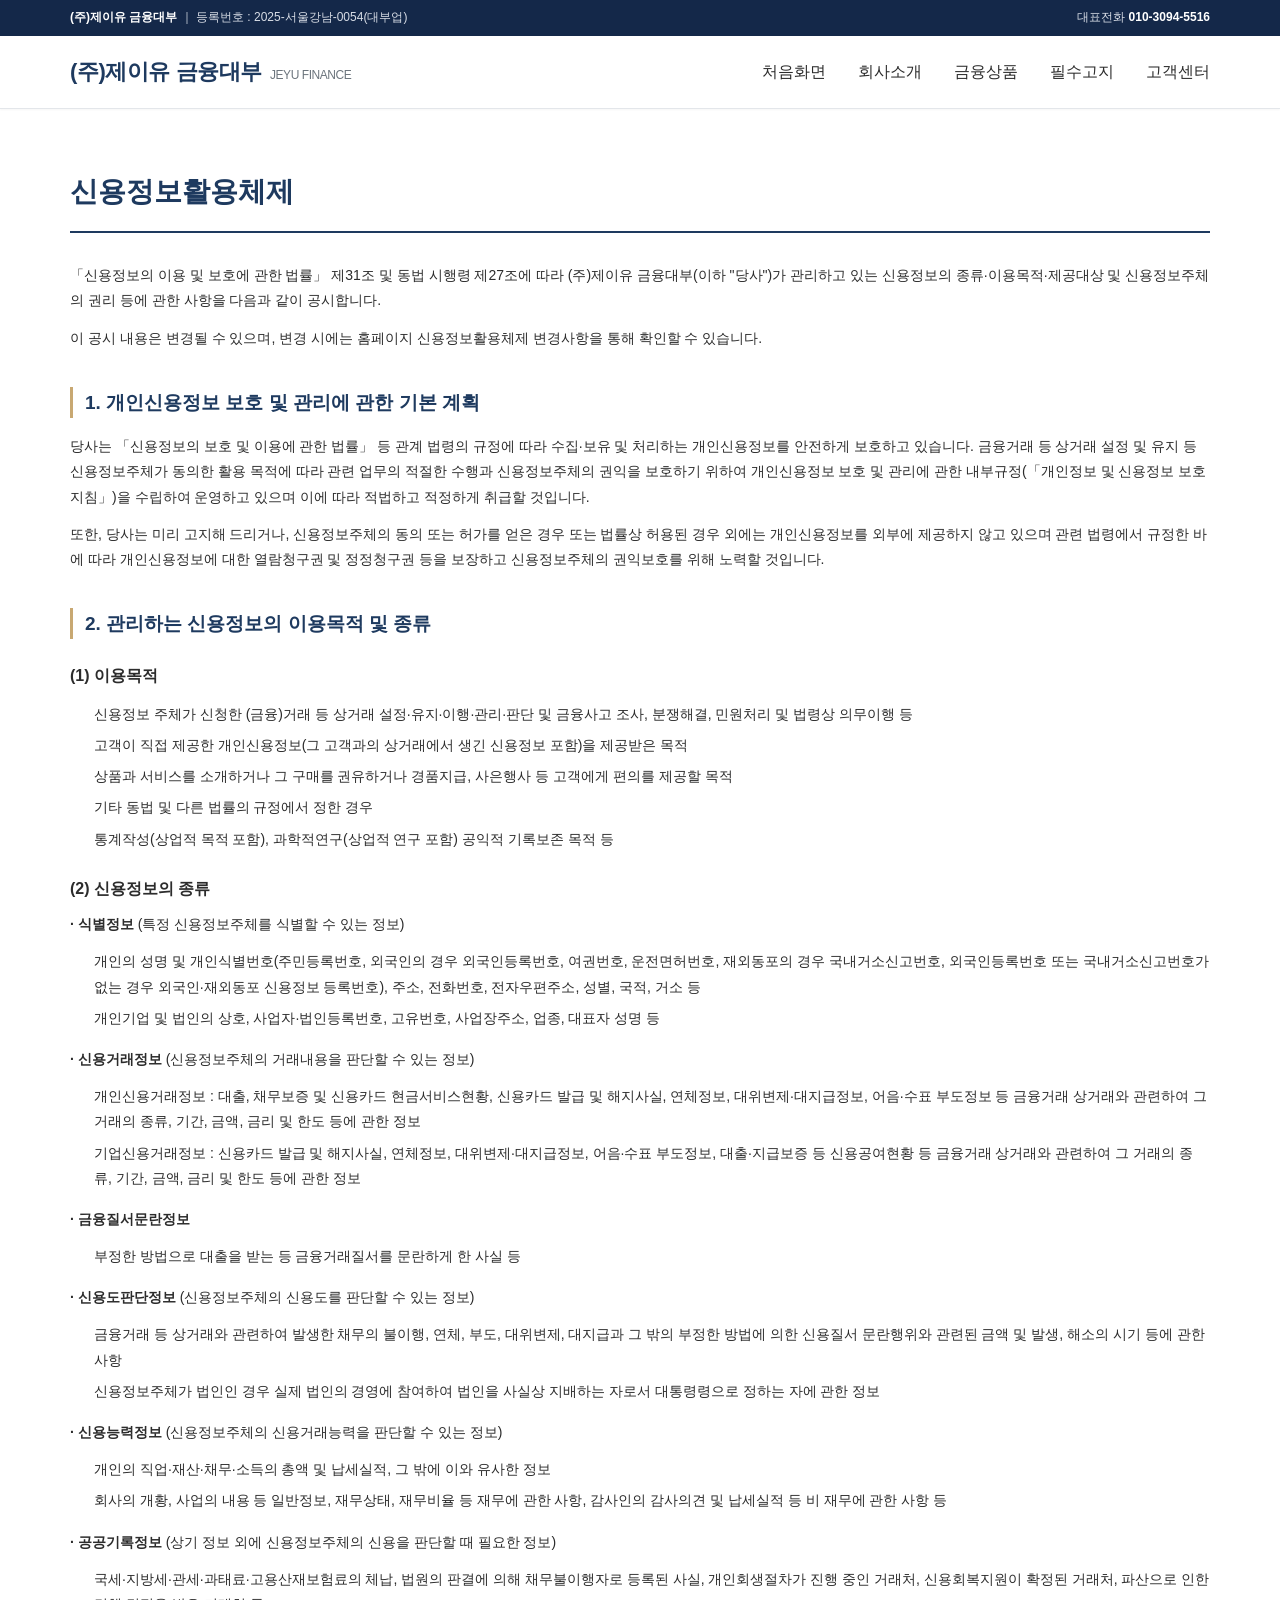
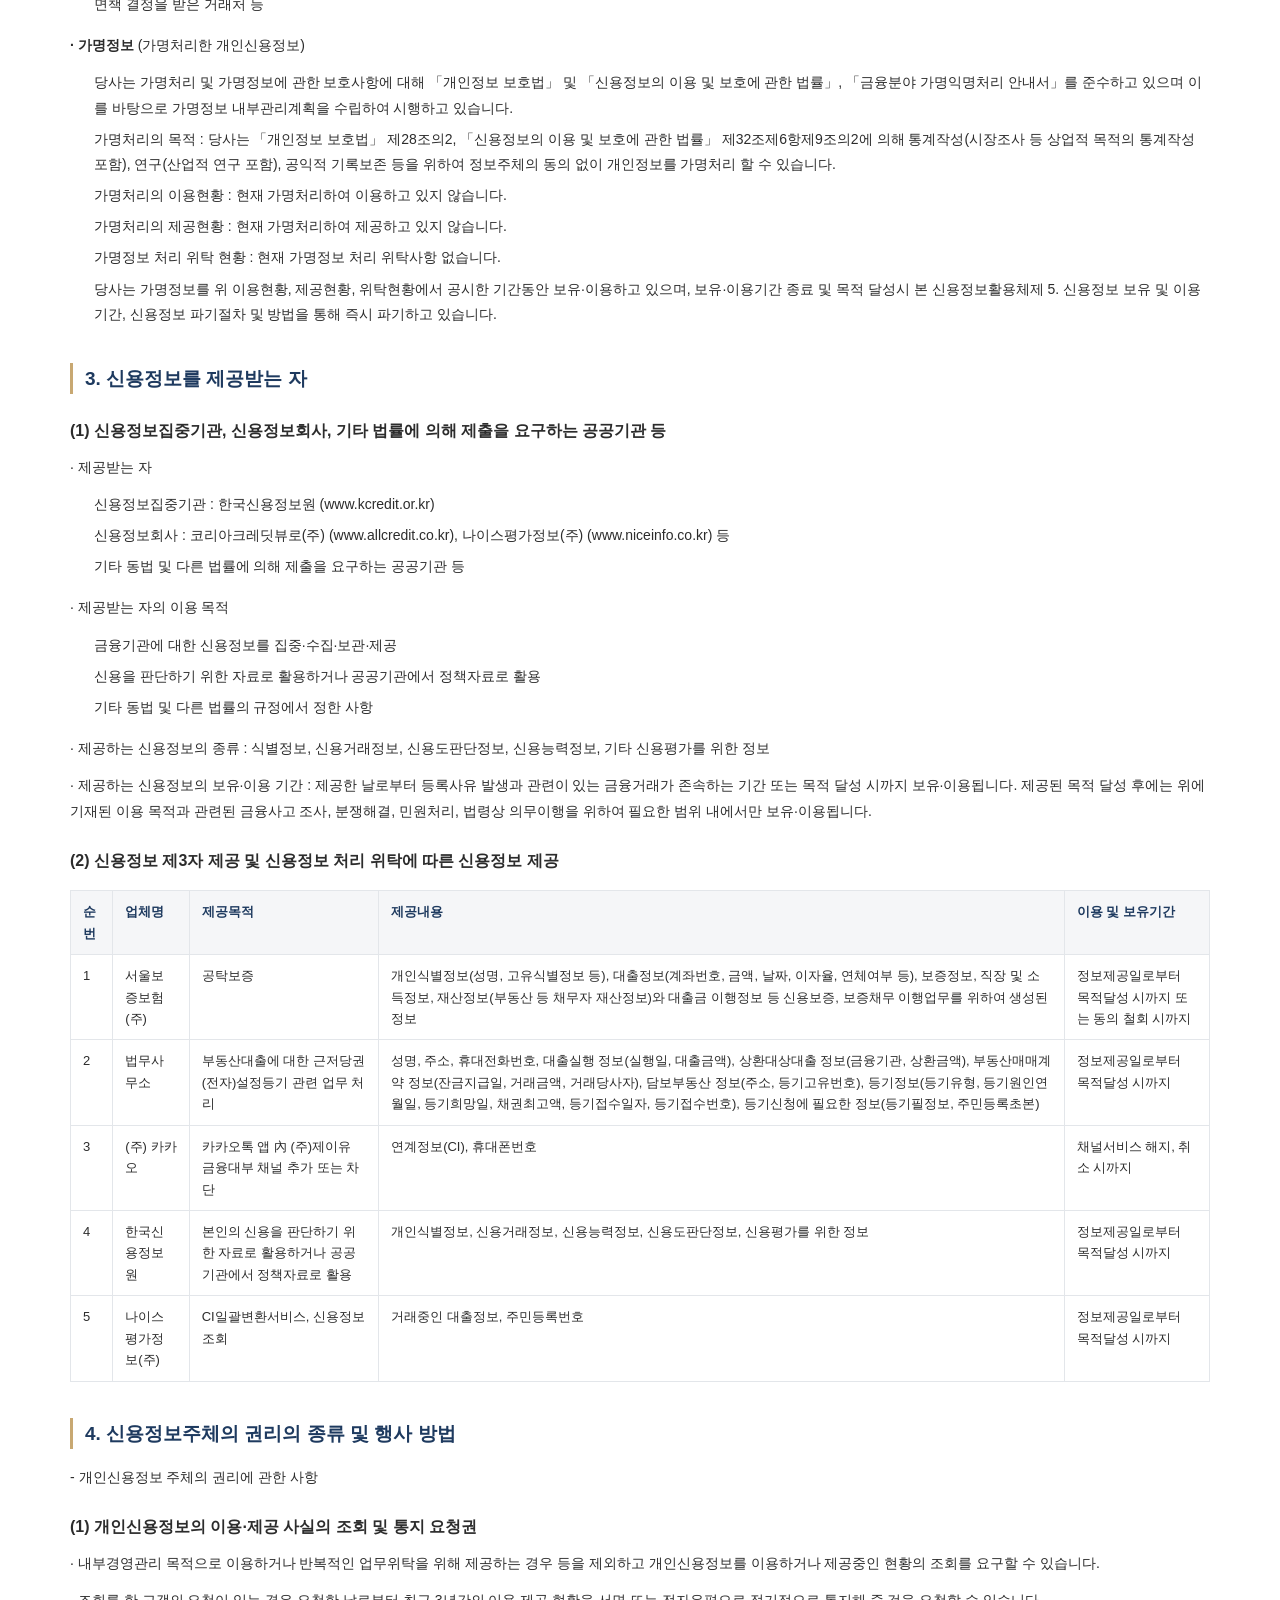
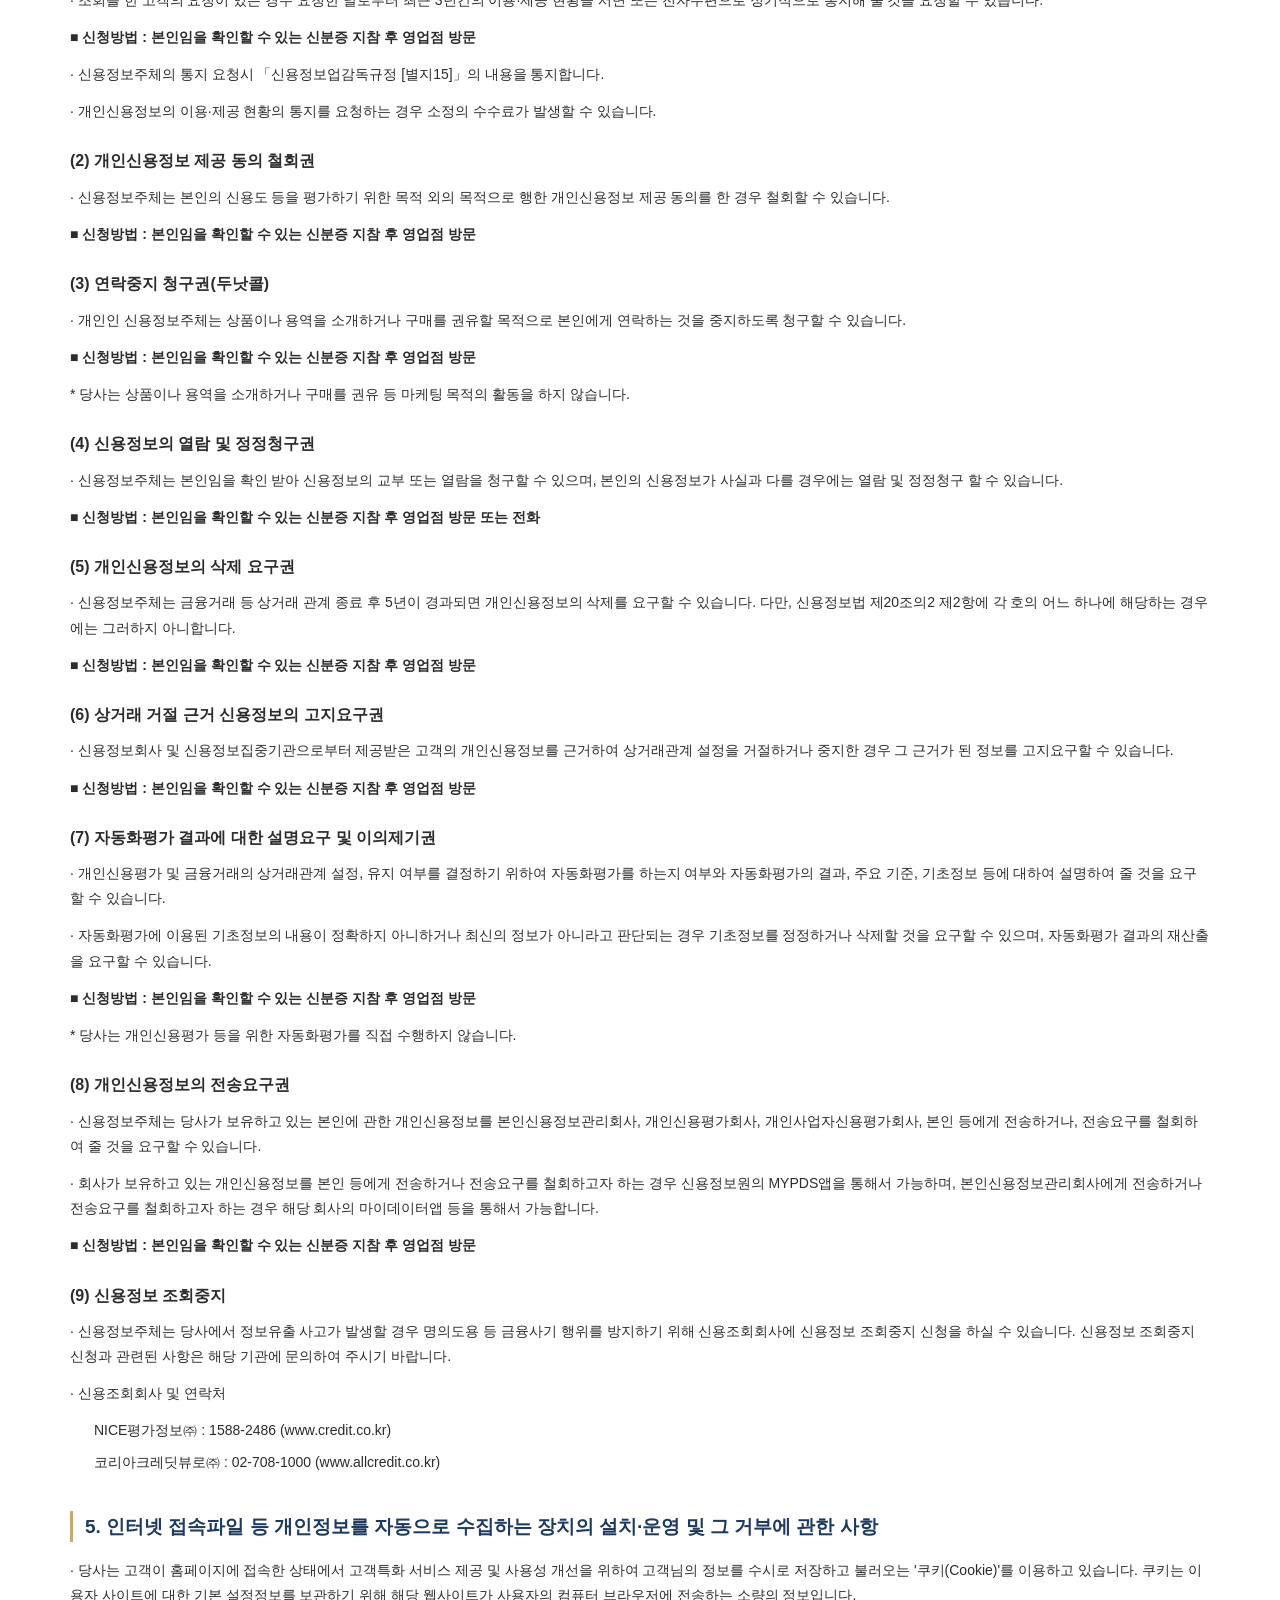
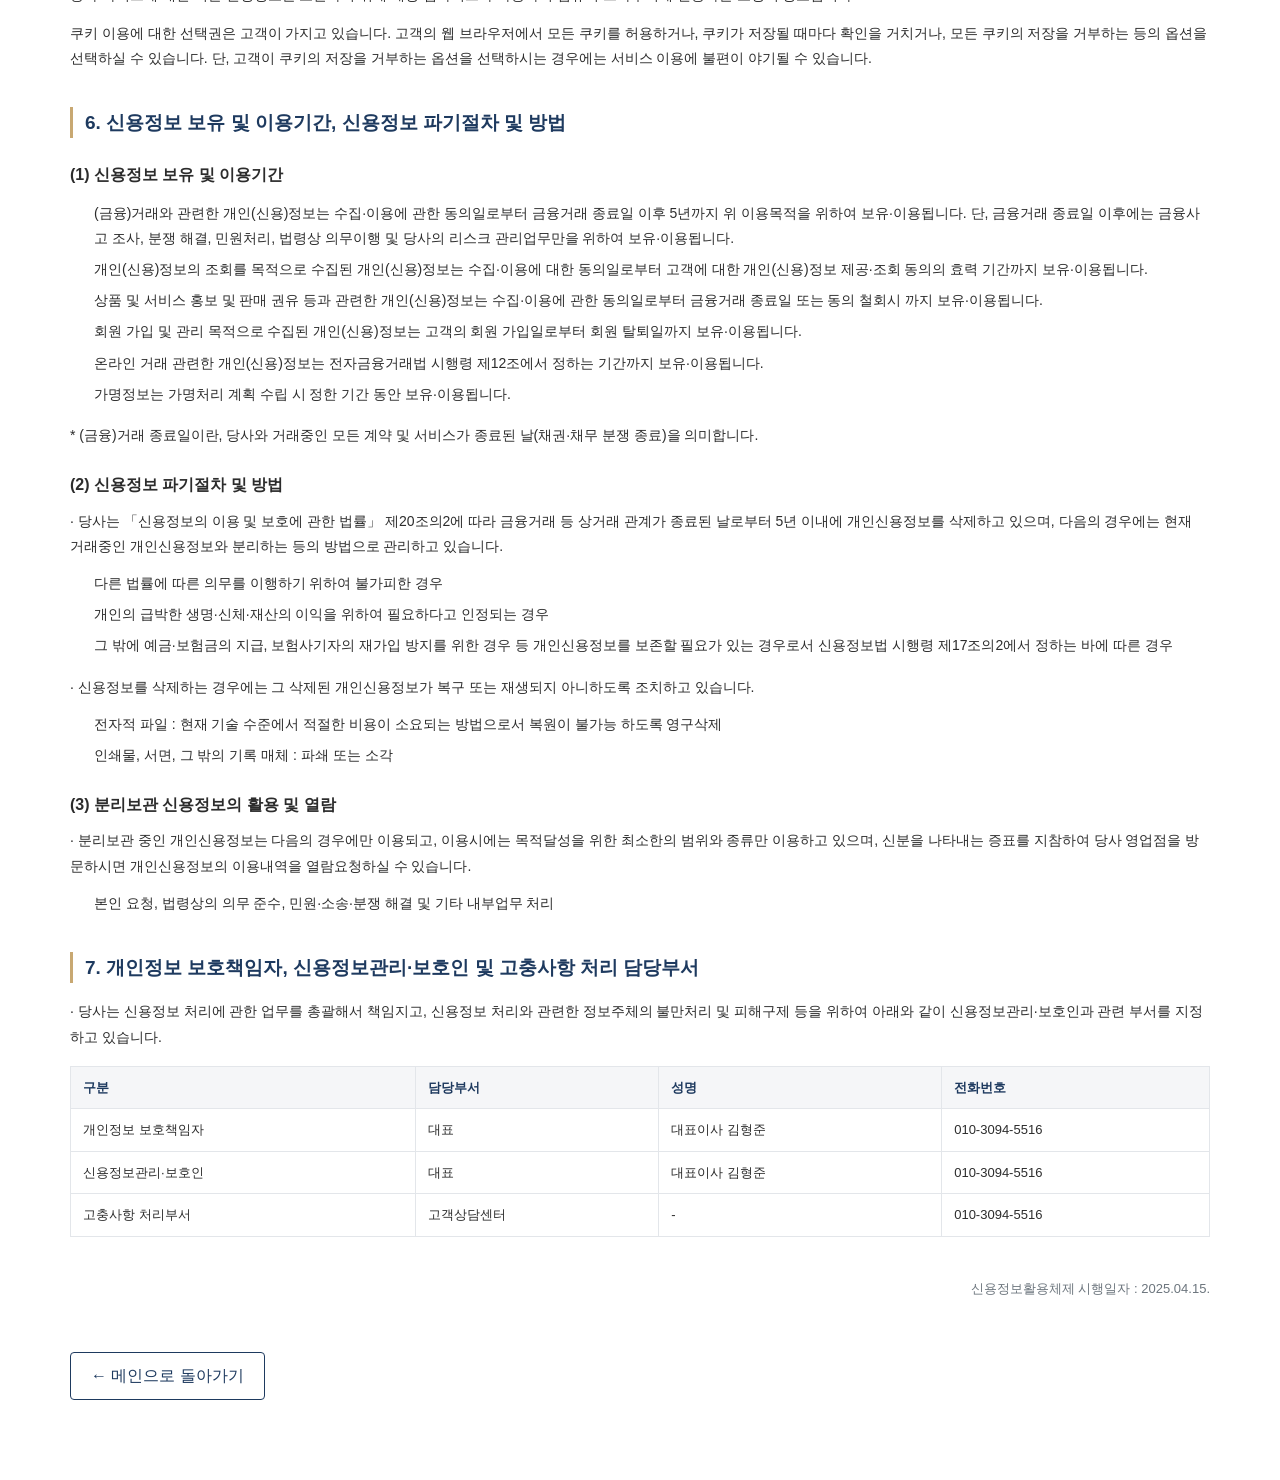
<file: public/docs/credit-info.html>
<!DOCTYPE html>
<html lang="ko">
<head>
    <meta charset="UTF-8">
    <meta name="viewport" content="width=device-width, initial-scale=1.0">
    <title>신용정보활용체제 - (주)제이유 금융대부</title>
    <link rel="stylesheet" href="../css/style.css">
</head>
<body>

<div class="topbar">
    <div class="container">
        <span><strong>(주)제이유 금융대부</strong> ｜ 등록번호 : 2025-서울강남-0054(대부업)</span>
        <span>대표전화 <strong>010-3094-5516</strong></span>
    </div>
</div>

<header class="header">
    <div class="container">
        <h1 class="logo">
            <a href="../index.html">
                (주)제이유 금융대부
                <span class="reg">JEYU FINANCE</span>
            </a>
        </h1>
        <nav class="nav">
            <ul>
                <li><a href="../index.html#home">처음화면</a></li>
                <li><a href="../index.html#about">회사소개</a></li>
                <li><a href="../index.html#products">금융상품</a></li>
                <li><a href="../index.html#legal">필수고지</a></li>
                <li><a href="../index.html#contact">고객센터</a></li>
            </ul>
        </nav>
    </div>
</header>

<main class="doc-page">
    <div class="container">
        <h1>신용정보활용체제</h1>

        <p>「신용정보의 이용 및 보호에 관한 법률」 제31조 및 동법 시행령 제27조에 따라 (주)제이유 금융대부(이하 "당사")가 관리하고 있는 신용정보의 종류·이용목적·제공대상 및 신용정보주체의 권리 등에 관한 사항을 다음과 같이 공시합니다.</p>
        <p>이 공시 내용은 변경될 수 있으며, 변경 시에는 홈페이지 신용정보활용체제 변경사항을 통해 확인할 수 있습니다.</p>

        <h2>1. 개인신용정보 보호 및 관리에 관한 기본 계획</h2>
        <p>당사는 「신용정보의 보호 및 이용에 관한 법률」 등 관계 법령의 규정에 따라 수집·보유 및 처리하는 개인신용정보를 안전하게 보호하고 있습니다. 금융거래 등 상거래 설정 및 유지 등 신용정보주체가 동의한 활용 목적에 따라 관련 업무의 적절한 수행과 신용정보주체의 권익을 보호하기 위하여 개인신용정보 보호 및 관리에 관한 내부규정(「개인정보 및 신용정보 보호지침」)을 수립하여 운영하고 있으며 이에 따라 적법하고 적정하게 취급할 것입니다.</p>
        <p>또한, 당사는 미리 고지해 드리거나, 신용정보주체의 동의 또는 허가를 얻은 경우 또는 법률상 허용된 경우 외에는 개인신용정보를 외부에 제공하지 않고 있으며 관련 법령에서 규정한 바에 따라 개인신용정보에 대한 열람청구권 및 정정청구권 등을 보장하고 신용정보주체의 권익보호를 위해 노력할 것입니다.</p>

        <h2>2. 관리하는 신용정보의 이용목적 및 종류</h2>
        <h3>(1) 이용목적</h3>
        <ul>
            <li>신용정보 주체가 신청한 (금융)거래 등 상거래 설정·유지·이행·관리·판단 및 금융사고 조사, 분쟁해결, 민원처리 및 법령상 의무이행 등</li>
            <li>고객이 직접 제공한 개인신용정보(그 고객과의 상거래에서 생긴 신용정보 포함)을 제공받은 목적</li>
            <li>상품과 서비스를 소개하거나 그 구매를 권유하거나 경품지급, 사은행사 등 고객에게 편의를 제공할 목적</li>
            <li>기타 동법 및 다른 법률의 규정에서 정한 경우</li>
            <li>통계작성(상업적 목적 포함), 과학적연구(상업적 연구 포함) 공익적 기록보존 목적 등</li>
        </ul>
        <h3>(2) 신용정보의 종류</h3>
        <p><strong>· 식별정보</strong> (특정 신용정보주체를 식별할 수 있는 정보)</p>
        <ul>
            <li>개인의 성명 및 개인식별번호(주민등록번호, 외국인의 경우 외국인등록번호, 여권번호, 운전면허번호, 재외동포의 경우 국내거소신고번호, 외국인등록번호 또는 국내거소신고번호가 없는 경우 외국인·재외동포 신용정보 등록번호), 주소, 전화번호, 전자우편주소, 성별, 국적, 거소 등</li>
            <li>개인기업 및 법인의 상호, 사업자·법인등록번호, 고유번호, 사업장주소, 업종, 대표자 성명 등</li>
        </ul>
        <p><strong>· 신용거래정보</strong> (신용정보주체의 거래내용을 판단할 수 있는 정보)</p>
        <ul>
            <li>개인신용거래정보 : 대출, 채무보증 및 신용카드 현금서비스현황, 신용카드 발급 및 해지사실, 연체정보, 대위변제·대지급정보, 어음·수표 부도정보 등 금융거래 상거래와 관련하여 그 거래의 종류, 기간, 금액, 금리 및 한도 등에 관한 정보</li>
            <li>기업신용거래정보 : 신용카드 발급 및 해지사실, 연체정보, 대위변제·대지급정보, 어음·수표 부도정보, 대출·지급보증 등 신용공여현황 등 금융거래 상거래와 관련하여 그 거래의 종류, 기간, 금액, 금리 및 한도 등에 관한 정보</li>
        </ul>
        <p><strong>· 금융질서문란정보</strong></p>
        <ul>
            <li>부정한 방법으로 대출을 받는 등 금융거래질서를 문란하게 한 사실 등</li>
        </ul>
        <p><strong>· 신용도판단정보</strong> (신용정보주체의 신용도를 판단할 수 있는 정보)</p>
        <ul>
            <li>금융거래 등 상거래와 관련하여 발생한 채무의 불이행, 연체, 부도, 대위변제, 대지급과 그 밖의 부정한 방법에 의한 신용질서 문란행위와 관련된 금액 및 발생, 해소의 시기 등에 관한 사항</li>
            <li>신용정보주체가 법인인 경우 실제 법인의 경영에 참여하여 법인을 사실상 지배하는 자로서 대통령령으로 정하는 자에 관한 정보</li>
        </ul>
        <p><strong>· 신용능력정보</strong> (신용정보주체의 신용거래능력을 판단할 수 있는 정보)</p>
        <ul>
            <li>개인의 직업·재산·채무·소득의 총액 및 납세실적, 그 밖에 이와 유사한 정보</li>
            <li>회사의 개황, 사업의 내용 등 일반정보, 재무상태, 재무비율 등 재무에 관한 사항, 감사인의 감사의견 및 납세실적 등 비 재무에 관한 사항 등</li>
        </ul>
        <p><strong>· 공공기록정보</strong> (상기 정보 외에 신용정보주체의 신용을 판단할 때 필요한 정보)</p>
        <ul>
            <li>국세·지방세·관세·과태료·고용산재보험료의 체납, 법원의 판결에 의해 채무불이행자로 등록된 사실, 개인회생절차가 진행 중인 거래처, 신용회복지원이 확정된 거래처, 파산으로 인한 면책 결정을 받은 거래처 등</li>
        </ul>
        <p><strong>· 가명정보</strong> (가명처리한 개인신용정보)</p>
        <ul>
            <li>당사는 가명처리 및 가명정보에 관한 보호사항에 대해 「개인정보 보호법」 및 「신용정보의 이용 및 보호에 관한 법률」, 「금융분야 가명익명처리 안내서」를 준수하고 있으며 이를 바탕으로 가명정보 내부관리계획을 수립하여 시행하고 있습니다.</li>
            <li>가명처리의 목적 : 당사는 「개인정보 보호법」 제28조의2, 「신용정보의 이용 및 보호에 관한 법률」 제32조제6항제9조의2에 의해 통계작성(시장조사 등 상업적 목적의 통계작성 포함), 연구(산업적 연구 포함), 공익적 기록보존 등을 위하여 정보주체의 동의 없이 개인정보를 가명처리 할 수 있습니다.</li>
            <li>가명처리의 이용현황 : 현재 가명처리하여 이용하고 있지 않습니다.</li>
            <li>가명처리의 제공현황 : 현재 가명처리하여 제공하고 있지 않습니다.</li>
            <li>가명정보 처리 위탁 현황 : 현재 가명정보 처리 위탁사항 없습니다.</li>
            <li>당사는 가명정보를 위 이용현황, 제공현황, 위탁현황에서 공시한 기간동안 보유·이용하고 있으며, 보유·이용기간 종료 및 목적 달성시 본 신용정보활용체제 5. 신용정보 보유 및 이용기간, 신용정보 파기절차 및 방법을 통해 즉시 파기하고 있습니다.</li>
        </ul>

        <h2>3. 신용정보를 제공받는 자</h2>
        <h3>(1) 신용정보집중기관, 신용정보회사, 기타 법률에 의해 제출을 요구하는 공공기관 등</h3>
        <p>· 제공받는 자</p>
        <ul>
            <li>신용정보집중기관 : 한국신용정보원 (www.kcredit.or.kr)</li>
            <li>신용정보회사 : 코리아크레딧뷰로(주) (www.allcredit.co.kr), 나이스평가정보(주) (www.niceinfo.co.kr) 등</li>
            <li>기타 동법 및 다른 법률에 의해 제출을 요구하는 공공기관 등</li>
        </ul>
        <p>· 제공받는 자의 이용 목적</p>
        <ul>
            <li>금융기관에 대한 신용정보를 집중·수집·보관·제공</li>
            <li>신용을 판단하기 위한 자료로 활용하거나 공공기관에서 정책자료로 활용</li>
            <li>기타 동법 및 다른 법률의 규정에서 정한 사항</li>
        </ul>
        <p>· 제공하는 신용정보의 종류 : 식별정보, 신용거래정보, 신용도판단정보, 신용능력정보, 기타 신용평가를 위한 정보</p>
        <p>· 제공하는 신용정보의 보유·이용 기간 : 제공한 날로부터 등록사유 발생과 관련이 있는 금융거래가 존속하는 기간 또는 목적 달성 시까지 보유·이용됩니다. 제공된 목적 달성 후에는 위에 기재된 이용 목적과 관련된 금융사고 조사, 분쟁해결, 민원처리, 법령상 의무이행을 위하여 필요한 범위 내에서만 보유·이용됩니다.</p>

        <h3>(2) 신용정보 제3자 제공 및 신용정보 처리 위탁에 따른 신용정보 제공</h3>
        <table>
            <thead>
                <tr><th>순번</th><th>업체명</th><th>제공목적</th><th>제공내용</th><th>이용 및 보유기간</th></tr>
            </thead>
            <tbody>
                <tr>
                    <td>1</td>
                    <td>서울보증보험(주)</td>
                    <td>공탁보증</td>
                    <td>개인식별정보(성명, 고유식별정보 등), 대출정보(계좌번호, 금액, 날짜, 이자율, 연체여부 등), 보증정보, 직장 및 소득정보, 재산정보(부동산 등 채무자 재산정보)와 대출금 이행정보 등 신용보증, 보증채무 이행업무를 위하여 생성된 정보</td>
                    <td>정보제공일로부터 목적달성 시까지 또는 동의 철회 시까지</td>
                </tr>
                <tr>
                    <td>2</td>
                    <td>법무사무소</td>
                    <td>부동산대출에 대한 근저당권(전자)설정등기 관련 업무 처리</td>
                    <td>성명, 주소, 휴대전화번호, 대출실행 정보(실행일, 대출금액), 상환대상대출 정보(금융기관, 상환금액), 부동산매매계약 정보(잔금지급일, 거래금액, 거래당사자), 담보부동산 정보(주소, 등기고유번호), 등기정보(등기유형, 등기원인연월일, 등기희망일, 채권최고액, 등기접수일자, 등기접수번호), 등기신청에 필요한 정보(등기필정보, 주민등록초본)</td>
                    <td>정보제공일로부터 목적달성 시까지</td>
                </tr>
                <tr>
                    <td>3</td>
                    <td>(주) 카카오</td>
                    <td>카카오톡 앱 內 (주)제이유 금융대부 채널 추가 또는 차단</td>
                    <td>연계정보(CI), 휴대폰번호</td>
                    <td>채널서비스 해지, 취소 시까지</td>
                </tr>
                <tr>
                    <td>4</td>
                    <td>한국신용정보원</td>
                    <td>본인의 신용을 판단하기 위한 자료로 활용하거나 공공기관에서 정책자료로 활용</td>
                    <td>개인식별정보, 신용거래정보, 신용능력정보, 신용도판단정보, 신용평가를 위한 정보</td>
                    <td>정보제공일로부터 목적달성 시까지</td>
                </tr>
                <tr>
                    <td>5</td>
                    <td>나이스평가정보(주)</td>
                    <td>CI일괄변환서비스, 신용정보 조회</td>
                    <td>거래중인 대출정보, 주민등록번호</td>
                    <td>정보제공일로부터 목적달성 시까지</td>
                </tr>
            </tbody>
        </table>

        <h2>4. 신용정보주체의 권리의 종류 및 행사 방법</h2>
        <p>- 개인신용정보 주체의 권리에 관한 사항</p>

        <h3>(1) 개인신용정보의 이용·제공 사실의 조회 및 통지 요청권</h3>
        <p>· 내부경영관리 목적으로 이용하거나 반복적인 업무위탁을 위해 제공하는 경우 등을 제외하고 개인신용정보를 이용하거나 제공중인 현황의 조회를 요구할 수 있습니다.</p>
        <p>· 조회를 한 고객의 요청이 있는 경우 요청한 날로부터 최근 3년간의 이용·제공 현황을 서면 또는 전자우편으로 정기적으로 통지해 줄 것을 요청할 수 있습니다.</p>
        <p><strong>■ 신청방법 : 본인임을 확인할 수 있는 신분증 지참 후 영업점 방문</strong></p>
        <p>· 신용정보주체의 통지 요청시 「신용정보업감독규정 [별지15]」의 내용을 통지합니다.</p>
        <p>· 개인신용정보의 이용·제공 현황의 통지를 요청하는 경우 소정의 수수료가 발생할 수 있습니다.</p>

        <h3>(2) 개인신용정보 제공 동의 철회권</h3>
        <p>· 신용정보주체는 본인의 신용도 등을 평가하기 위한 목적 외의 목적으로 행한 개인신용정보 제공 동의를 한 경우 철회할 수 있습니다.</p>
        <p><strong>■ 신청방법 : 본인임을 확인할 수 있는 신분증 지참 후 영업점 방문</strong></p>

        <h3>(3) 연락중지 청구권(두낫콜)</h3>
        <p>· 개인인 신용정보주체는 상품이나 용역을 소개하거나 구매를 권유할 목적으로 본인에게 연락하는 것을 중지하도록 청구할 수 있습니다.</p>
        <p><strong>■ 신청방법 : 본인임을 확인할 수 있는 신분증 지참 후 영업점 방문</strong></p>
        <p>* 당사는 상품이나 용역을 소개하거나 구매를 권유 등 마케팅 목적의 활동을 하지 않습니다.</p>

        <h3>(4) 신용정보의 열람 및 정정청구권</h3>
        <p>· 신용정보주체는 본인임을 확인 받아 신용정보의 교부 또는 열람을 청구할 수 있으며, 본인의 신용정보가 사실과 다를 경우에는 열람 및 정정청구 할 수 있습니다.</p>
        <p><strong>■ 신청방법 : 본인임을 확인할 수 있는 신분증 지참 후 영업점 방문 또는 전화</strong></p>

        <h3>(5) 개인신용정보의 삭제 요구권</h3>
        <p>· 신용정보주체는 금융거래 등 상거래 관계 종료 후 5년이 경과되면 개인신용정보의 삭제를 요구할 수 있습니다. 다만, 신용정보법 제20조의2 제2항에 각 호의 어느 하나에 해당하는 경우에는 그러하지 아니합니다.</p>
        <p><strong>■ 신청방법 : 본인임을 확인할 수 있는 신분증 지참 후 영업점 방문</strong></p>

        <h3>(6) 상거래 거절 근거 신용정보의 고지요구권</h3>
        <p>· 신용정보회사 및 신용정보집중기관으로부터 제공받은 고객의 개인신용정보를 근거하여 상거래관계 설정을 거절하거나 중지한 경우 그 근거가 된 정보를 고지요구할 수 있습니다.</p>
        <p><strong>■ 신청방법 : 본인임을 확인할 수 있는 신분증 지참 후 영업점 방문</strong></p>

        <h3>(7) 자동화평가 결과에 대한 설명요구 및 이의제기권</h3>
        <p>· 개인신용평가 및 금융거래의 상거래관계 설정, 유지 여부를 결정하기 위하여 자동화평가를 하는지 여부와 자동화평가의 결과, 주요 기준, 기초정보 등에 대하여 설명하여 줄 것을 요구할 수 있습니다.</p>
        <p>· 자동화평가에 이용된 기초정보의 내용이 정확하지 아니하거나 최신의 정보가 아니라고 판단되는 경우 기초정보를 정정하거나 삭제할 것을 요구할 수 있으며, 자동화평가 결과의 재산출을 요구할 수 있습니다.</p>
        <p><strong>■ 신청방법 : 본인임을 확인할 수 있는 신분증 지참 후 영업점 방문</strong></p>
        <p>* 당사는 개인신용평가 등을 위한 자동화평가를 직접 수행하지 않습니다.</p>

        <h3>(8) 개인신용정보의 전송요구권</h3>
        <p>· 신용정보주체는 당사가 보유하고 있는 본인에 관한 개인신용정보를 본인신용정보관리회사, 개인신용평가회사, 개인사업자신용평가회사, 본인 등에게 전송하거나, 전송요구를 철회하여 줄 것을 요구할 수 있습니다.</p>
        <p>· 회사가 보유하고 있는 개인신용정보를 본인 등에게 전송하거나 전송요구를 철회하고자 하는 경우 신용정보원의 MYPDS앱을 통해서 가능하며, 본인신용정보관리회사에게 전송하거나 전송요구를 철회하고자 하는 경우 해당 회사의 마이데이터앱 등을 통해서 가능합니다.</p>
        <p><strong>■ 신청방법 : 본인임을 확인할 수 있는 신분증 지참 후 영업점 방문</strong></p>

        <h3>(9) 신용정보 조회중지</h3>
        <p>· 신용정보주체는 당사에서 정보유출 사고가 발생할 경우 명의도용 등 금융사기 행위를 방지하기 위해 신용조회회사에 신용정보 조회중지 신청을 하실 수 있습니다. 신용정보 조회중지 신청과 관련된 사항은 해당 기관에 문의하여 주시기 바랍니다.</p>
        <p>· 신용조회회사 및 연락처</p>
        <ul>
            <li>NICE평가정보㈜ : 1588-2486 (www.credit.co.kr)</li>
            <li>코리아크레딧뷰로㈜ : 02-708-1000 (www.allcredit.co.kr)</li>
        </ul>

        <h2>5. 인터넷 접속파일 등 개인정보를 자동으로 수집하는 장치의 설치·운영 및 그 거부에 관한 사항</h2>
        <p>· 당사는 고객이 홈페이지에 접속한 상태에서 고객특화 서비스 제공 및 사용성 개선을 위하여 고객님의 정보를 수시로 저장하고 불러오는 '쿠키(Cookie)'를 이용하고 있습니다. 쿠키는 이용자 사이트에 대한 기본 설정정보를 보관하기 위해 해당 웹사이트가 사용자의 컴퓨터 브라우저에 전송하는 소량의 정보입니다.</p>
        <p>쿠키 이용에 대한 선택권은 고객이 가지고 있습니다. 고객의 웹 브라우저에서 모든 쿠키를 허용하거나, 쿠키가 저장될 때마다 확인을 거치거나, 모든 쿠키의 저장을 거부하는 등의 옵션을 선택하실 수 있습니다. 단, 고객이 쿠키의 저장을 거부하는 옵션을 선택하시는 경우에는 서비스 이용에 불편이 야기될 수 있습니다.</p>

        <h2>6. 신용정보 보유 및 이용기간, 신용정보 파기절차 및 방법</h2>
        <h3>(1) 신용정보 보유 및 이용기간</h3>
        <ul>
            <li>(금융)거래와 관련한 개인(신용)정보는 수집·이용에 관한 동의일로부터 금융거래 종료일 이후 5년까지 위 이용목적을 위하여 보유·이용됩니다. 단, 금융거래 종료일 이후에는 금융사고 조사, 분쟁 해결, 민원처리, 법령상 의무이행 및 당사의 리스크 관리업무만을 위하여 보유·이용됩니다.</li>
            <li>개인(신용)정보의 조회를 목적으로 수집된 개인(신용)정보는 수집·이용에 대한 동의일로부터 고객에 대한 개인(신용)정보 제공·조회 동의의 효력 기간까지 보유·이용됩니다.</li>
            <li>상품 및 서비스 홍보 및 판매 권유 등과 관련한 개인(신용)정보는 수집·이용에 관한 동의일로부터 금융거래 종료일 또는 동의 철회시 까지 보유·이용됩니다.</li>
            <li>회원 가입 및 관리 목적으로 수집된 개인(신용)정보는 고객의 회원 가입일로부터 회원 탈퇴일까지 보유·이용됩니다.</li>
            <li>온라인 거래 관련한 개인(신용)정보는 전자금융거래법 시행령 제12조에서 정하는 기간까지 보유·이용됩니다.</li>
            <li>가명정보는 가명처리 계획 수립 시 정한 기간 동안 보유·이용됩니다.</li>
        </ul>
        <p>* (금융)거래 종료일이란, 당사와 거래중인 모든 계약 및 서비스가 종료된 날(채권·채무 분쟁 종료)을 의미합니다.</p>

        <h3>(2) 신용정보 파기절차 및 방법</h3>
        <p>· 당사는 「신용정보의 이용 및 보호에 관한 법률」 제20조의2에 따라 금융거래 등 상거래 관계가 종료된 날로부터 5년 이내에 개인신용정보를 삭제하고 있으며, 다음의 경우에는 현재 거래중인 개인신용정보와 분리하는 등의 방법으로 관리하고 있습니다.</p>
        <ul>
            <li>다른 법률에 따른 의무를 이행하기 위하여 불가피한 경우</li>
            <li>개인의 급박한 생명·신체·재산의 이익을 위하여 필요하다고 인정되는 경우</li>
            <li>그 밖에 예금·보험금의 지급, 보험사기자의 재가입 방지를 위한 경우 등 개인신용정보를 보존할 필요가 있는 경우로서 신용정보법 시행령 제17조의2에서 정하는 바에 따른 경우</li>
        </ul>
        <p>· 신용정보를 삭제하는 경우에는 그 삭제된 개인신용정보가 복구 또는 재생되지 아니하도록 조치하고 있습니다.</p>
        <ul>
            <li>전자적 파일 : 현재 기술 수준에서 적절한 비용이 소요되는 방법으로서 복원이 불가능 하도록 영구삭제</li>
            <li>인쇄물, 서면, 그 밖의 기록 매체 : 파쇄 또는 소각</li>
        </ul>

        <h3>(3) 분리보관 신용정보의 활용 및 열람</h3>
        <p>· 분리보관 중인 개인신용정보는 다음의 경우에만 이용되고, 이용시에는 목적달성을 위한 최소한의 범위와 종류만 이용하고 있으며, 신분을 나타내는 증표를 지참하여 당사 영업점을 방문하시면 개인신용정보의 이용내역을 열람요청하실 수 있습니다.</p>
        <ul>
            <li>본인 요청, 법령상의 의무 준수, 민원·소송·분쟁 해결 및 기타 내부업무 처리</li>
        </ul>

        <h2>7. 개인정보 보호책임자, 신용정보관리·보호인 및 고충사항 처리 담당부서</h2>
        <p>· 당사는 신용정보 처리에 관한 업무를 총괄해서 책임지고, 신용정보 처리와 관련한 정보주체의 불만처리 및 피해구제 등을 위하여 아래와 같이 신용정보관리·보호인과 관련 부서를 지정하고 있습니다.</p>
        <table>
            <thead>
                <tr><th>구분</th><th>담당부서</th><th>성명</th><th>전화번호</th></tr>
            </thead>
            <tbody>
                <tr><td>개인정보 보호책임자</td><td>대표</td><td>대표이사 김형준</td><td>010-3094-5516</td></tr>
                <tr><td>신용정보관리·보호인</td><td>대표</td><td>대표이사 김형준</td><td>010-3094-5516</td></tr>
                <tr><td>고충사항 처리부서</td><td>고객상담센터</td><td>-</td><td>010-3094-5516</td></tr>
            </tbody>
        </table>

        <p class="meta">신용정보활용체제 시행일자 : 2025.04.15.</p>

        <a class="back-home" href="../index.html">← 메인으로 돌아가기</a>
    </div>
</main>

</body>
</html>
</file>
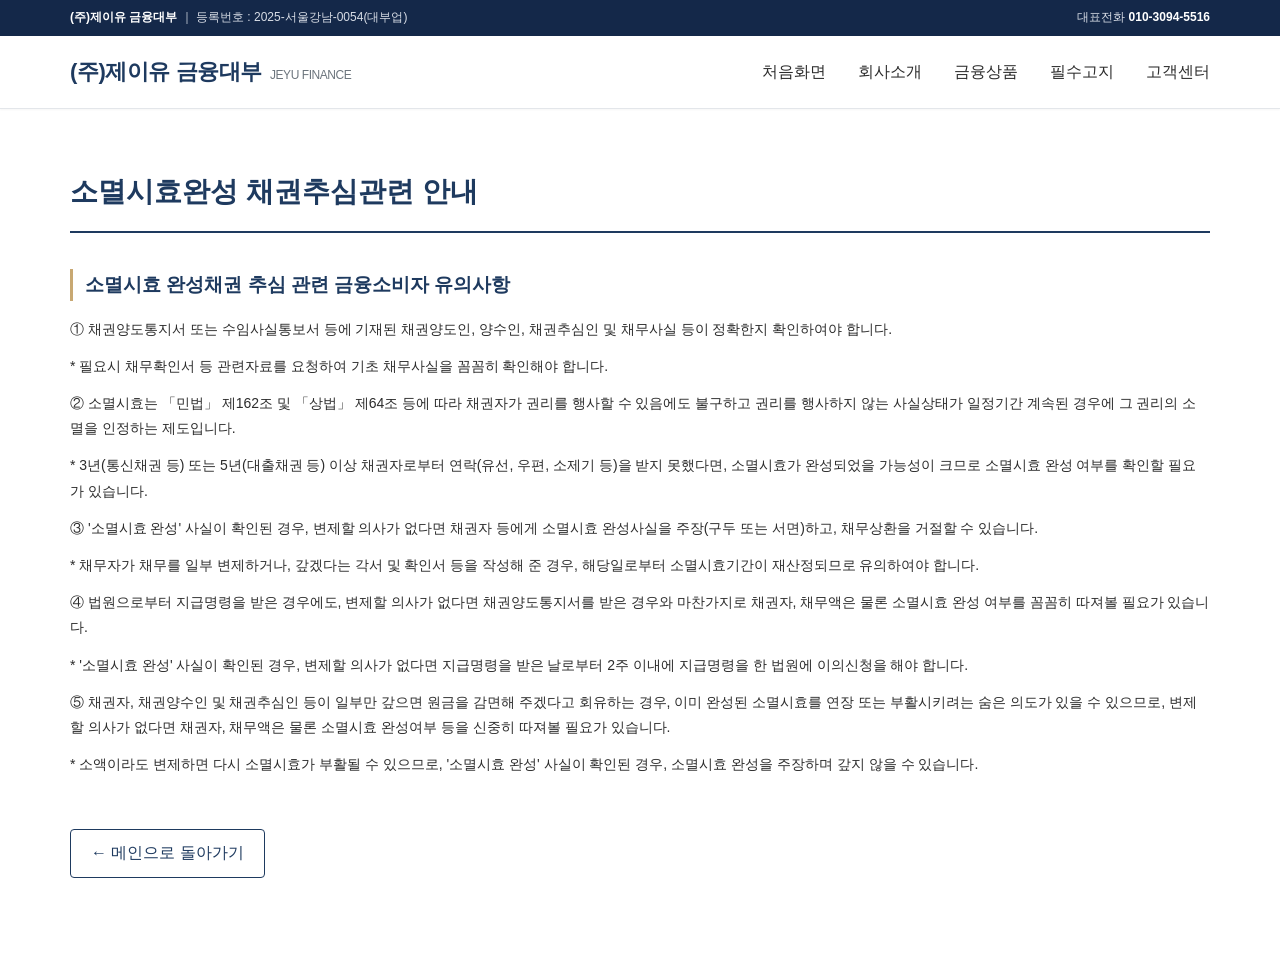
<file: public/docs/expired-debt.html>
<!DOCTYPE html>
<html lang="ko">
<head>
    <meta charset="UTF-8">
    <meta name="viewport" content="width=device-width, initial-scale=1.0">
    <title>소멸시효완성 채권 안내 - (주)제이유 금융대부</title>
    <link rel="stylesheet" href="../css/style.css">
</head>
<body>

<div class="topbar">
    <div class="container">
        <span><strong>(주)제이유 금융대부</strong> ｜ 등록번호 : 2025-서울강남-0054(대부업)</span>
        <span>대표전화 <strong>010-3094-5516</strong></span>
    </div>
</div>

<header class="header">
    <div class="container">
        <h1 class="logo">
            <a href="../index.html">
                (주)제이유 금융대부
                <span class="reg">JEYU FINANCE</span>
            </a>
        </h1>
        <nav class="nav">
            <ul>
                <li><a href="../index.html#home">처음화면</a></li>
                <li><a href="../index.html#about">회사소개</a></li>
                <li><a href="../index.html#products">금융상품</a></li>
                <li><a href="../index.html#legal">필수고지</a></li>
                <li><a href="../index.html#contact">고객센터</a></li>
            </ul>
        </nav>
    </div>
</header>

<main class="doc-page">
    <div class="container">
        <h1>소멸시효완성 채권추심관련 안내</h1>

        <h2>소멸시효 완성채권 추심 관련 금융소비자 유의사항</h2>

        <p>① 채권양도통지서 또는 수임사실통보서 등에 기재된 채권양도인, 양수인, 채권추심인 및 채무사실 등이 정확한지 확인하여야 합니다.</p>
        <p>* 필요시 채무확인서 등 관련자료를 요청하여 기초 채무사실을 꼼꼼히 확인해야 합니다.</p>

        <p>② 소멸시효는 「민법」 제162조 및 「상법」 제64조 등에 따라 채권자가 권리를 행사할 수 있음에도 불구하고 권리를 행사하지 않는 사실상태가 일정기간 계속된 경우에 그 권리의 소멸을 인정하는 제도입니다.</p>
        <p>* 3년(통신채권 등) 또는 5년(대출채권 등) 이상 채권자로부터 연락(유선, 우편, 소제기 등)을 받지 못했다면, 소멸시효가 완성되었을 가능성이 크므로 소멸시효 완성 여부를 확인할 필요가 있습니다.</p>

        <p>③ '소멸시효 완성' 사실이 확인된 경우, 변제할 의사가 없다면 채권자 등에게 소멸시효 완성사실을 주장(구두 또는 서면)하고, 채무상환을 거절할 수 있습니다.</p>
        <p>* 채무자가 채무를 일부 변제하거나, 갚겠다는 각서 및 확인서 등을 작성해 준 경우, 해당일로부터 소멸시효기간이 재산정되므로 유의하여야 합니다.</p>

        <p>④ 법원으로부터 지급명령을 받은 경우에도, 변제할 의사가 없다면 채권양도통지서를 받은 경우와 마찬가지로 채권자, 채무액은 물론 소멸시효 완성 여부를 꼼꼼히 따져볼 필요가 있습니다.</p>
        <p>* '소멸시효 완성' 사실이 확인된 경우, 변제할 의사가 없다면 지급명령을 받은 날로부터 2주 이내에 지급명령을 한 법원에 이의신청을 해야 합니다.</p>

        <p>⑤ 채권자, 채권양수인 및 채권추심인 등이 일부만 갚으면 원금을 감면해 주겠다고 회유하는 경우, 이미 완성된 소멸시효를 연장 또는 부활시키려는 숨은 의도가 있을 수 있으므로, 변제할 의사가 없다면 채권자, 채무액은 물론 소멸시효 완성여부 등을 신중히 따져볼 필요가 있습니다.</p>
        <p>* 소액이라도 변제하면 다시 소멸시효가 부활될 수 있으므로, '소멸시효 완성' 사실이 확인된 경우, 소멸시효 완성을 주장하며 갚지 않을 수 있습니다.</p>

        <a class="back-home" href="../index.html">← 메인으로 돌아가기</a>
    </div>
</main>

</body>
</html>
</file>
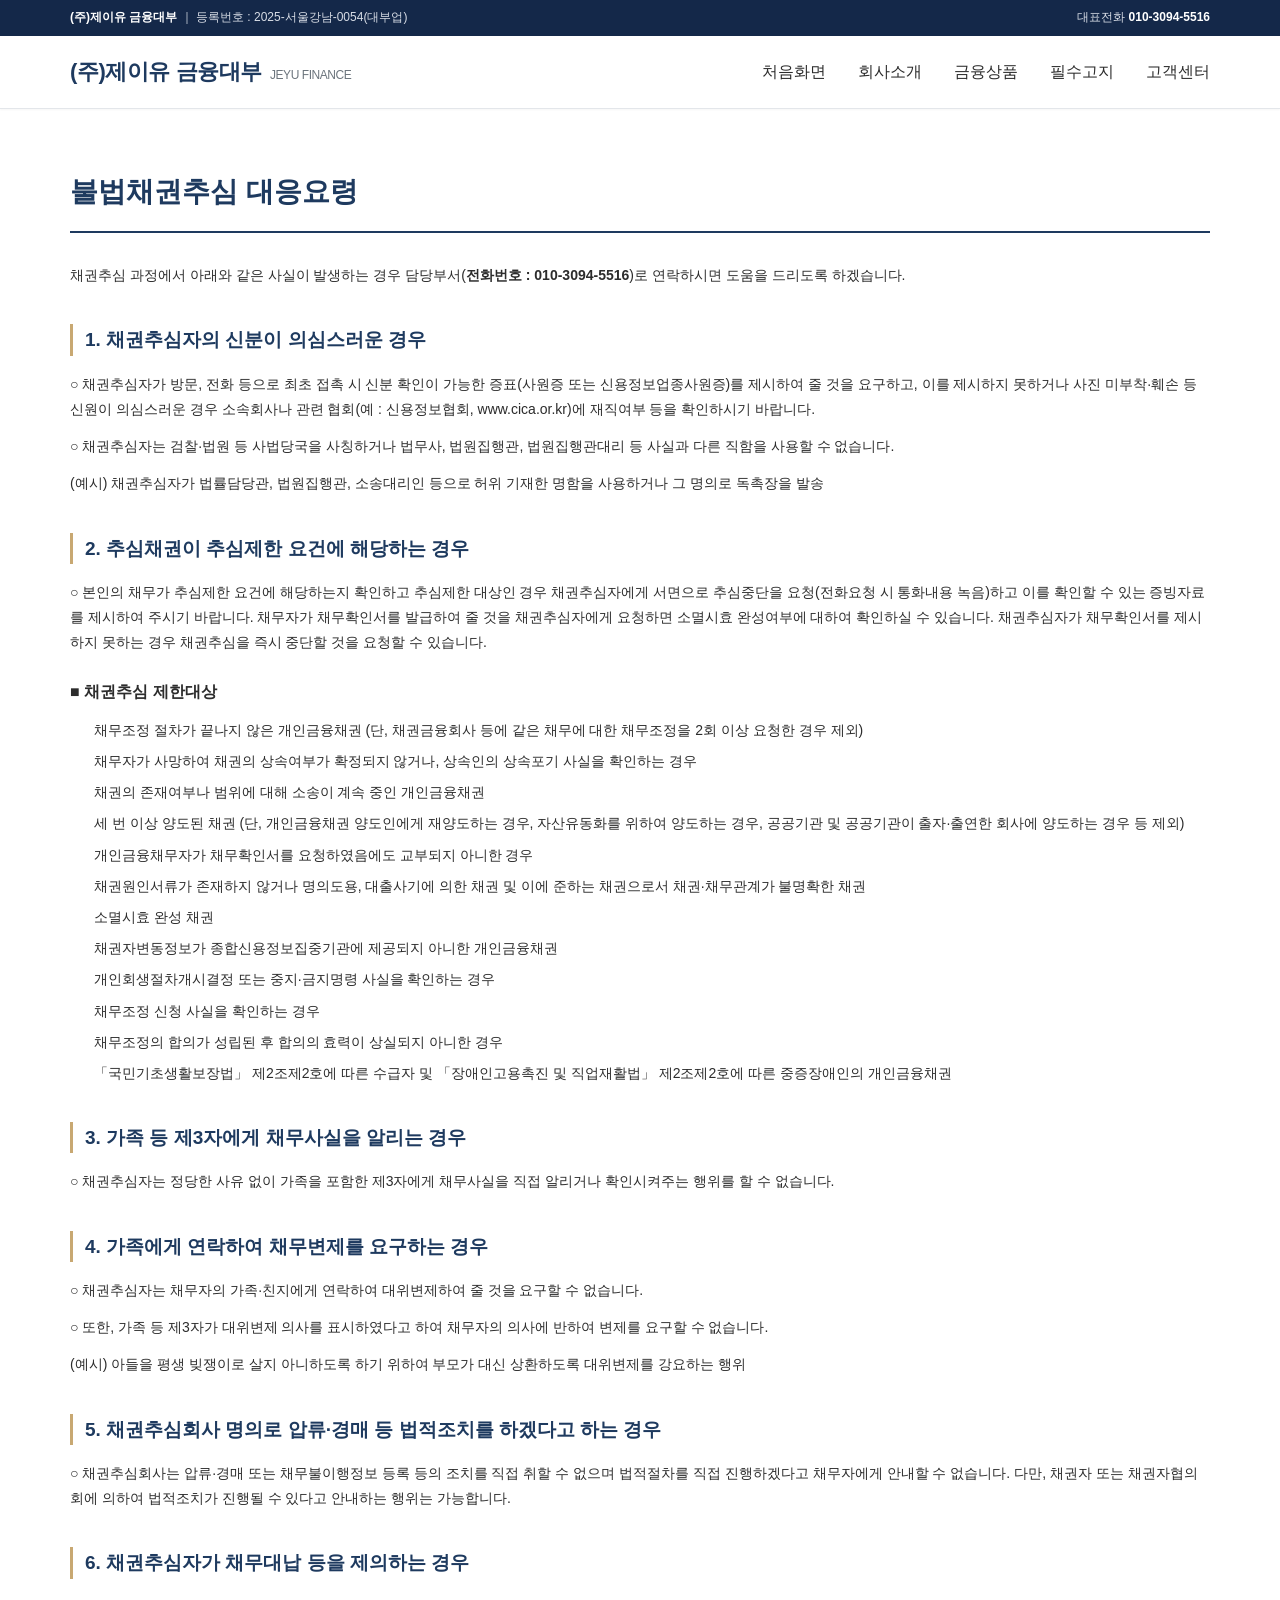
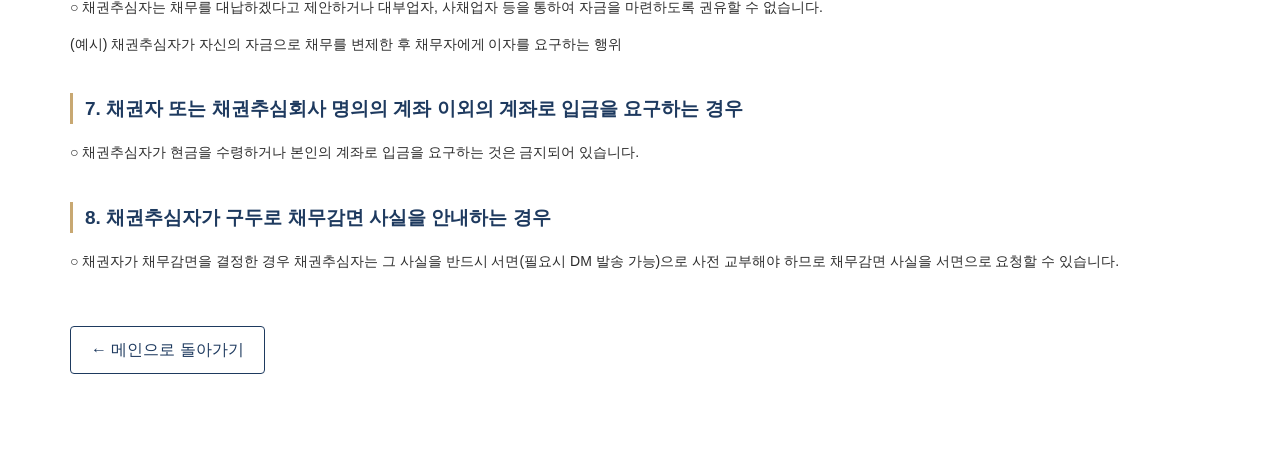
<file: public/docs/illegal-collection.html>
<!DOCTYPE html>
<html lang="ko">
<head>
    <meta charset="UTF-8">
    <meta name="viewport" content="width=device-width, initial-scale=1.0">
    <title>불법채권추심 대응요령 - (주)제이유 금융대부</title>
    <link rel="stylesheet" href="../css/style.css">
</head>
<body>

<div class="topbar">
    <div class="container">
        <span><strong>(주)제이유 금융대부</strong> ｜ 등록번호 : 2025-서울강남-0054(대부업)</span>
        <span>대표전화 <strong>010-3094-5516</strong></span>
    </div>
</div>

<header class="header">
    <div class="container">
        <h1 class="logo">
            <a href="../index.html">
                (주)제이유 금융대부
                <span class="reg">JEYU FINANCE</span>
            </a>
        </h1>
        <nav class="nav">
            <ul>
                <li><a href="../index.html#home">처음화면</a></li>
                <li><a href="../index.html#about">회사소개</a></li>
                <li><a href="../index.html#products">금융상품</a></li>
                <li><a href="../index.html#legal">필수고지</a></li>
                <li><a href="../index.html#contact">고객센터</a></li>
            </ul>
        </nav>
    </div>
</header>

<main class="doc-page">
    <div class="container">
        <h1>불법채권추심 대응요령</h1>

        <p>채권추심 과정에서 아래와 같은 사실이 발생하는 경우 담당부서(<strong>전화번호 : 010-3094-5516</strong>)로 연락하시면 도움을 드리도록 하겠습니다.</p>

        <h2>1. 채권추심자의 신분이 의심스러운 경우</h2>
        <p>○ 채권추심자가 방문, 전화 등으로 최초 접촉 시 신분 확인이 가능한 증표(사원증 또는 신용정보업종사원증)를 제시하여 줄 것을 요구하고, 이를 제시하지 못하거나 사진 미부착·훼손 등 신원이 의심스러운 경우 소속회사나 관련 협회(예 : 신용정보협회, www.cica.or.kr)에 재직여부 등을 확인하시기 바랍니다.</p>
        <p>○ 채권추심자는 검찰·법원 등 사법당국을 사칭하거나 법무사, 법원집행관, 법원집행관대리 등 사실과 다른 직함을 사용할 수 없습니다.</p>
        <p>(예시) 채권추심자가 법률담당관, 법원집행관, 소송대리인 등으로 허위 기재한 명함을 사용하거나 그 명의로 독촉장을 발송</p>

        <h2>2. 추심채권이 추심제한 요건에 해당하는 경우</h2>
        <p>○ 본인의 채무가 추심제한 요건에 해당하는지 확인하고 추심제한 대상인 경우 채권추심자에게 서면으로 추심중단을 요청(전화요청 시 통화내용 녹음)하고 이를 확인할 수 있는 증빙자료를 제시하여 주시기 바랍니다. 채무자가 채무확인서를 발급하여 줄 것을 채권추심자에게 요청하면 소멸시효 완성여부에 대하여 확인하실 수 있습니다. 채권추심자가 채무확인서를 제시하지 못하는 경우 채권추심을 즉시 중단할 것을 요청할 수 있습니다.</p>

        <h3>■ 채권추심 제한대상</h3>
        <ul>
            <li>채무조정 절차가 끝나지 않은 개인금융채권 (단, 채권금융회사 등에 같은 채무에 대한 채무조정을 2회 이상 요청한 경우 제외)</li>
            <li>채무자가 사망하여 채권의 상속여부가 확정되지 않거나, 상속인의 상속포기 사실을 확인하는 경우</li>
            <li>채권의 존재여부나 범위에 대해 소송이 계속 중인 개인금융채권</li>
            <li>세 번 이상 양도된 채권 (단, 개인금융채권 양도인에게 재양도하는 경우, 자산유동화를 위하여 양도하는 경우, 공공기관 및 공공기관이 출자·출연한 회사에 양도하는 경우 등 제외)</li>
            <li>개인금융채무자가 채무확인서를 요청하였음에도 교부되지 아니한 경우</li>
            <li>채권원인서류가 존재하지 않거나 명의도용, 대출사기에 의한 채권 및 이에 준하는 채권으로서 채권·채무관계가 불명확한 채권</li>
            <li>소멸시효 완성 채권</li>
            <li>채권자변동정보가 종합신용정보집중기관에 제공되지 아니한 개인금융채권</li>
            <li>개인회생절차개시결정 또는 중지·금지명령 사실을 확인하는 경우</li>
            <li>채무조정 신청 사실을 확인하는 경우</li>
            <li>채무조정의 합의가 성립된 후 합의의 효력이 상실되지 아니한 경우</li>
            <li>「국민기초생활보장법」 제2조제2호에 따른 수급자 및 「장애인고용촉진 및 직업재활법」 제2조제2호에 따른 중증장애인의 개인금융채권</li>
        </ul>

        <h2>3. 가족 등 제3자에게 채무사실을 알리는 경우</h2>
        <p>○ 채권추심자는 정당한 사유 없이 가족을 포함한 제3자에게 채무사실을 직접 알리거나 확인시켜주는 행위를 할 수 없습니다.</p>

        <h2>4. 가족에게 연락하여 채무변제를 요구하는 경우</h2>
        <p>○ 채권추심자는 채무자의 가족·친지에게 연락하여 대위변제하여 줄 것을 요구할 수 없습니다.</p>
        <p>○ 또한, 가족 등 제3자가 대위변제 의사를 표시하였다고 하여 채무자의 의사에 반하여 변제를 요구할 수 없습니다.</p>
        <p>(예시) 아들을 평생 빚쟁이로 살지 아니하도록 하기 위하여 부모가 대신 상환하도록 대위변제를 강요하는 행위</p>

        <h2>5. 채권추심회사 명의로 압류·경매 등 법적조치를 하겠다고 하는 경우</h2>
        <p>○ 채권추심회사는 압류·경매 또는 채무불이행정보 등록 등의 조치를 직접 취할 수 없으며 법적절차를 직접 진행하겠다고 채무자에게 안내할 수 없습니다. 다만, 채권자 또는 채권자협의회에 의하여 법적조치가 진행될 수 있다고 안내하는 행위는 가능합니다.</p>

        <h2>6. 채권추심자가 채무대납 등을 제의하는 경우</h2>
        <p>○ 채권추심자는 채무를 대납하겠다고 제안하거나 대부업자, 사채업자 등을 통하여 자금을 마련하도록 권유할 수 없습니다.</p>
        <p>(예시) 채권추심자가 자신의 자금으로 채무를 변제한 후 채무자에게 이자를 요구하는 행위</p>

        <h2>7. 채권자 또는 채권추심회사 명의의 계좌 이외의 계좌로 입금을 요구하는 경우</h2>
        <p>○ 채권추심자가 현금을 수령하거나 본인의 계좌로 입금을 요구하는 것은 금지되어 있습니다.</p>

        <h2>8. 채권추심자가 구두로 채무감면 사실을 안내하는 경우</h2>
        <p>○ 채권자가 채무감면을 결정한 경우 채권추심자는 그 사실을 반드시 서면(필요시 DM 발송 가능)으로 사전 교부해야 하므로 채무감면 사실을 서면으로 요청할 수 있습니다.</p>

        <a class="back-home" href="../index.html">← 메인으로 돌아가기</a>
    </div>
</main>

</body>
</html>
</file>
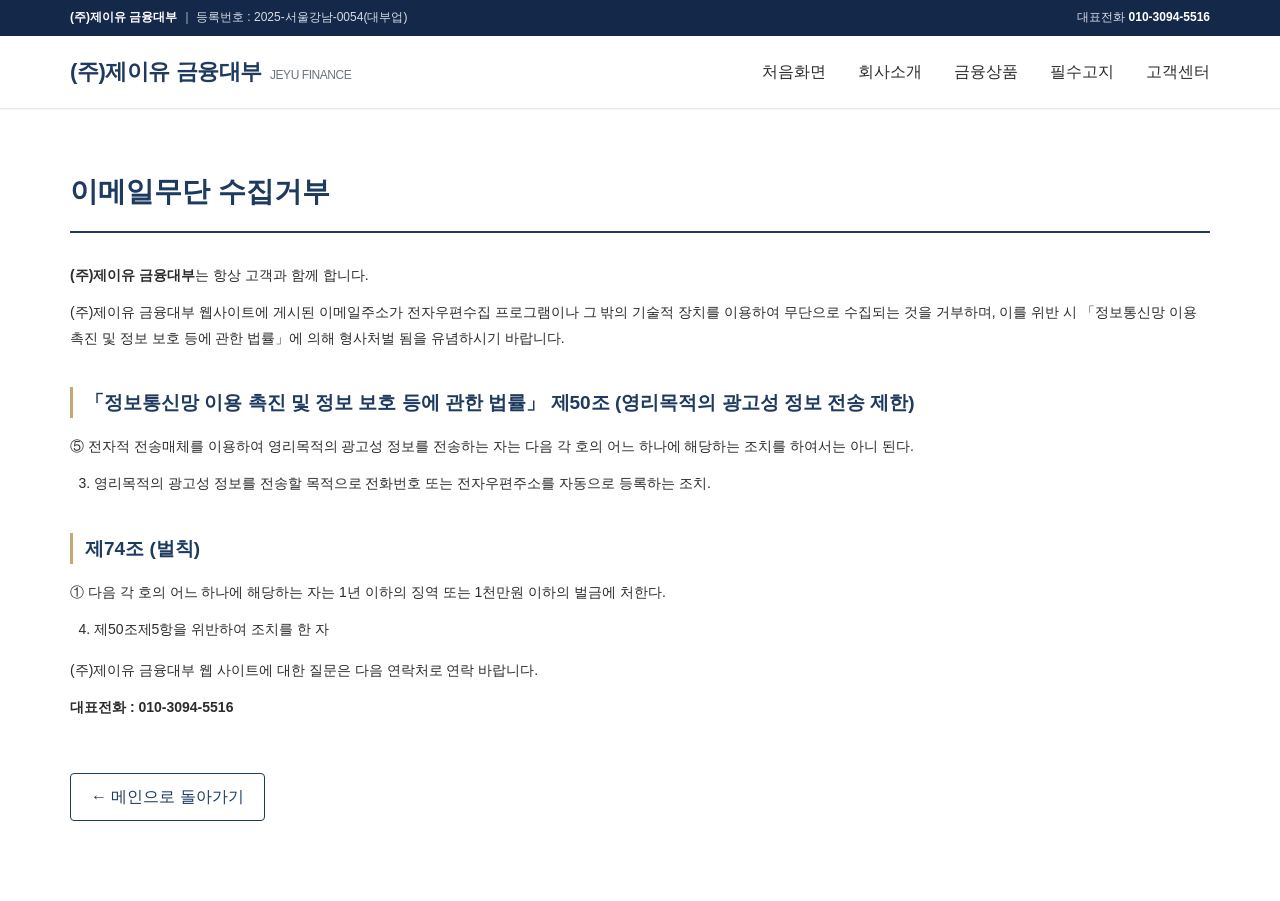
<file: public/docs/no-spam.html>
<!DOCTYPE html>
<html lang="ko">
<head>
    <meta charset="UTF-8">
    <meta name="viewport" content="width=device-width, initial-scale=1.0">
    <title>이메일무단수집거부 - (주)제이유 금융대부</title>
    <link rel="stylesheet" href="../css/style.css">
</head>
<body>

<div class="topbar">
    <div class="container">
        <span><strong>(주)제이유 금융대부</strong> ｜ 등록번호 : 2025-서울강남-0054(대부업)</span>
        <span>대표전화 <strong>010-3094-5516</strong></span>
    </div>
</div>

<header class="header">
    <div class="container">
        <h1 class="logo">
            <a href="../index.html">
                (주)제이유 금융대부
                <span class="reg">JEYU FINANCE</span>
            </a>
        </h1>
        <nav class="nav">
            <ul>
                <li><a href="../index.html#home">처음화면</a></li>
                <li><a href="../index.html#about">회사소개</a></li>
                <li><a href="../index.html#products">금융상품</a></li>
                <li><a href="../index.html#legal">필수고지</a></li>
                <li><a href="../index.html#contact">고객센터</a></li>
            </ul>
        </nav>
    </div>
</header>

<main class="doc-page">
    <div class="container">
        <h1>이메일무단 수집거부</h1>

        <p><strong>(주)제이유 금융대부</strong>는 항상 고객과 함께 합니다.</p>

        <p>(주)제이유 금융대부 웹사이트에 게시된 이메일주소가 전자우편수집 프로그램이나 그 밖의 기술적 장치를 이용하여 무단으로 수집되는 것을 거부하며, 이를 위반 시 「정보통신망 이용 촉진 및 정보 보호 등에 관한 법률」에 의해 형사처벌 됨을 유념하시기 바랍니다.</p>

        <h2>「정보통신망 이용 촉진 및 정보 보호 등에 관한 법률」 제50조 (영리목적의 광고성 정보 전송 제한)</h2>
        <p>⑤ 전자적 전송매체를 이용하여 영리목적의 광고성 정보를 전송하는 자는 다음 각 호의 어느 하나에 해당하는 조치를 하여서는 아니 된다.</p>
        <ol>
            <li value="3">영리목적의 광고성 정보를 전송할 목적으로 전화번호 또는 전자우편주소를 자동으로 등록하는 조치.</li>
        </ol>

        <h2>제74조 (벌칙)</h2>
        <p>① 다음 각 호의 어느 하나에 해당하는 자는 1년 이하의 징역 또는 1천만원 이하의 벌금에 처한다.</p>
        <ol>
            <li value="4">제50조제5항을 위반하여 조치를 한 자</li>
        </ol>

        <p>(주)제이유 금융대부 웹 사이트에 대한 질문은 다음 연락처로 연락 바랍니다.</p>
        <p><strong>대표전화 : 010-3094-5516</strong></p>

        <a class="back-home" href="../index.html">← 메인으로 돌아가기</a>
    </div>
</main>

</body>
</html>
</file>
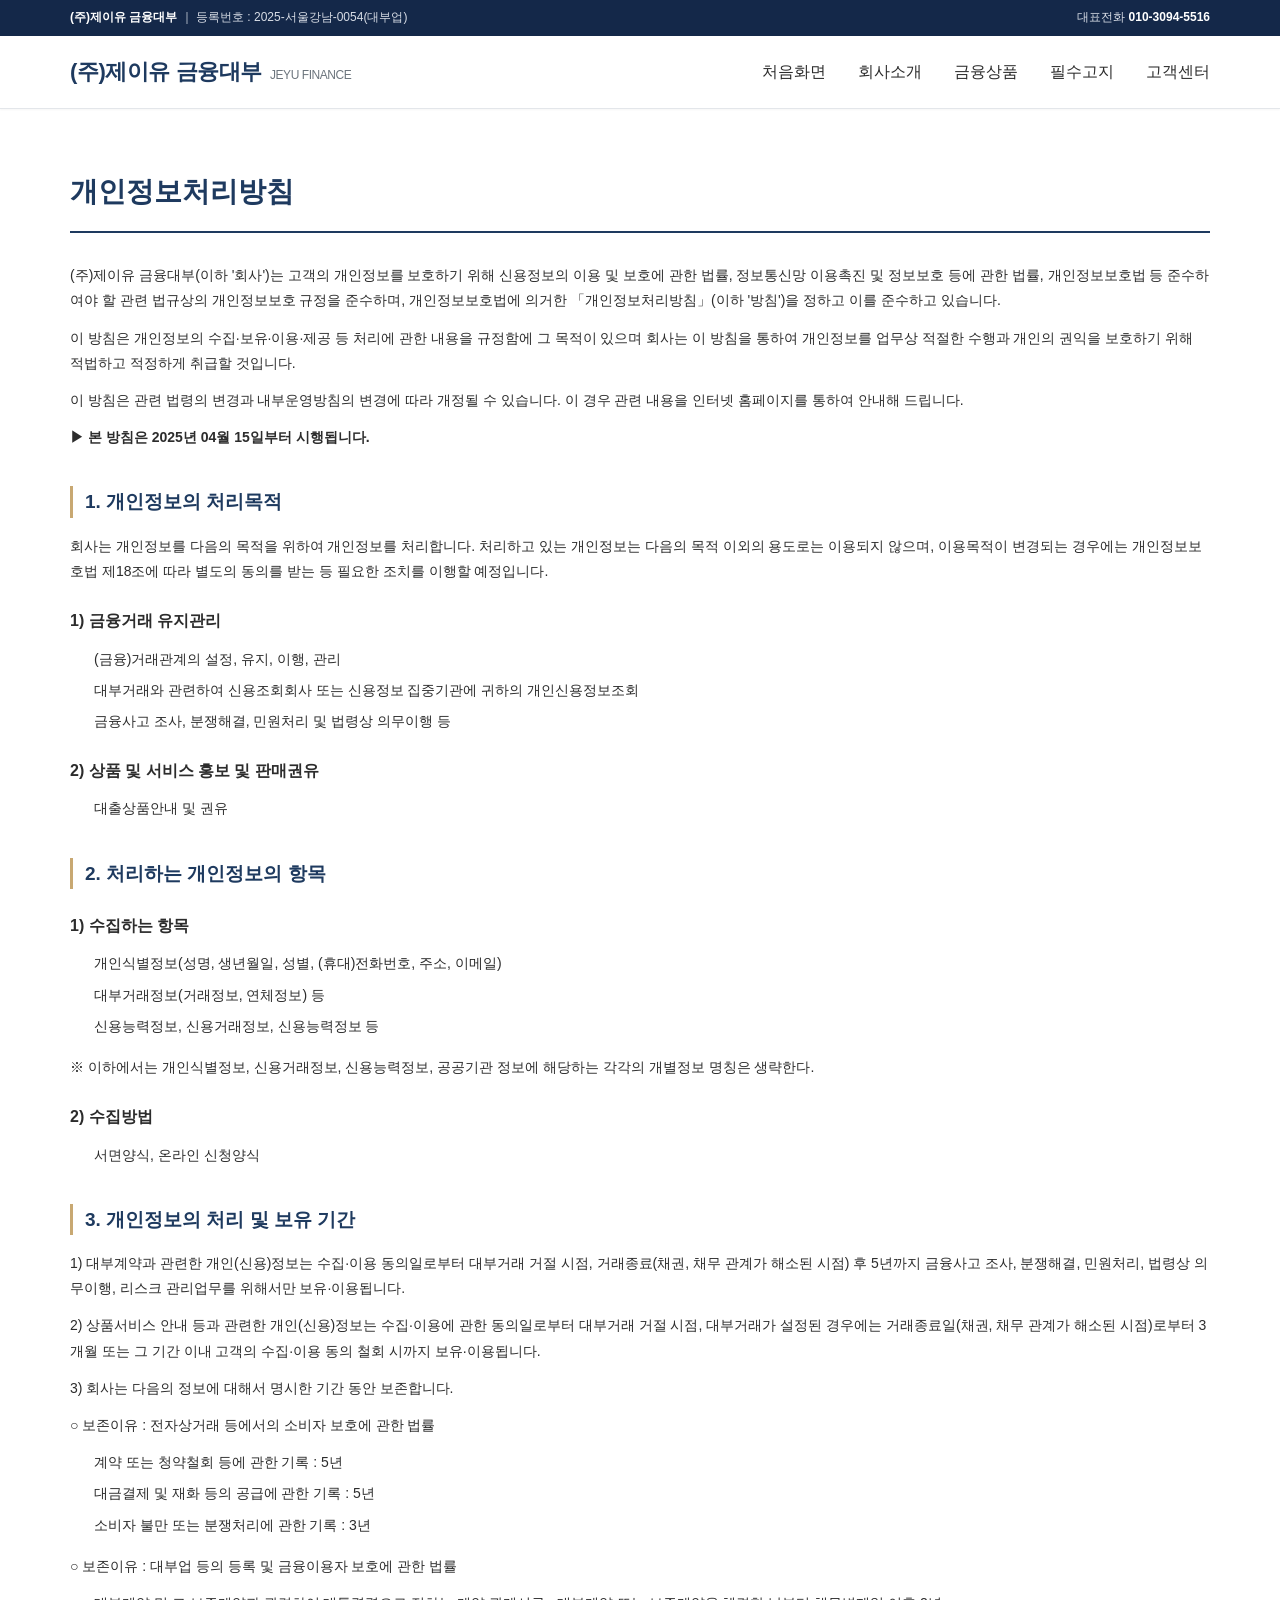
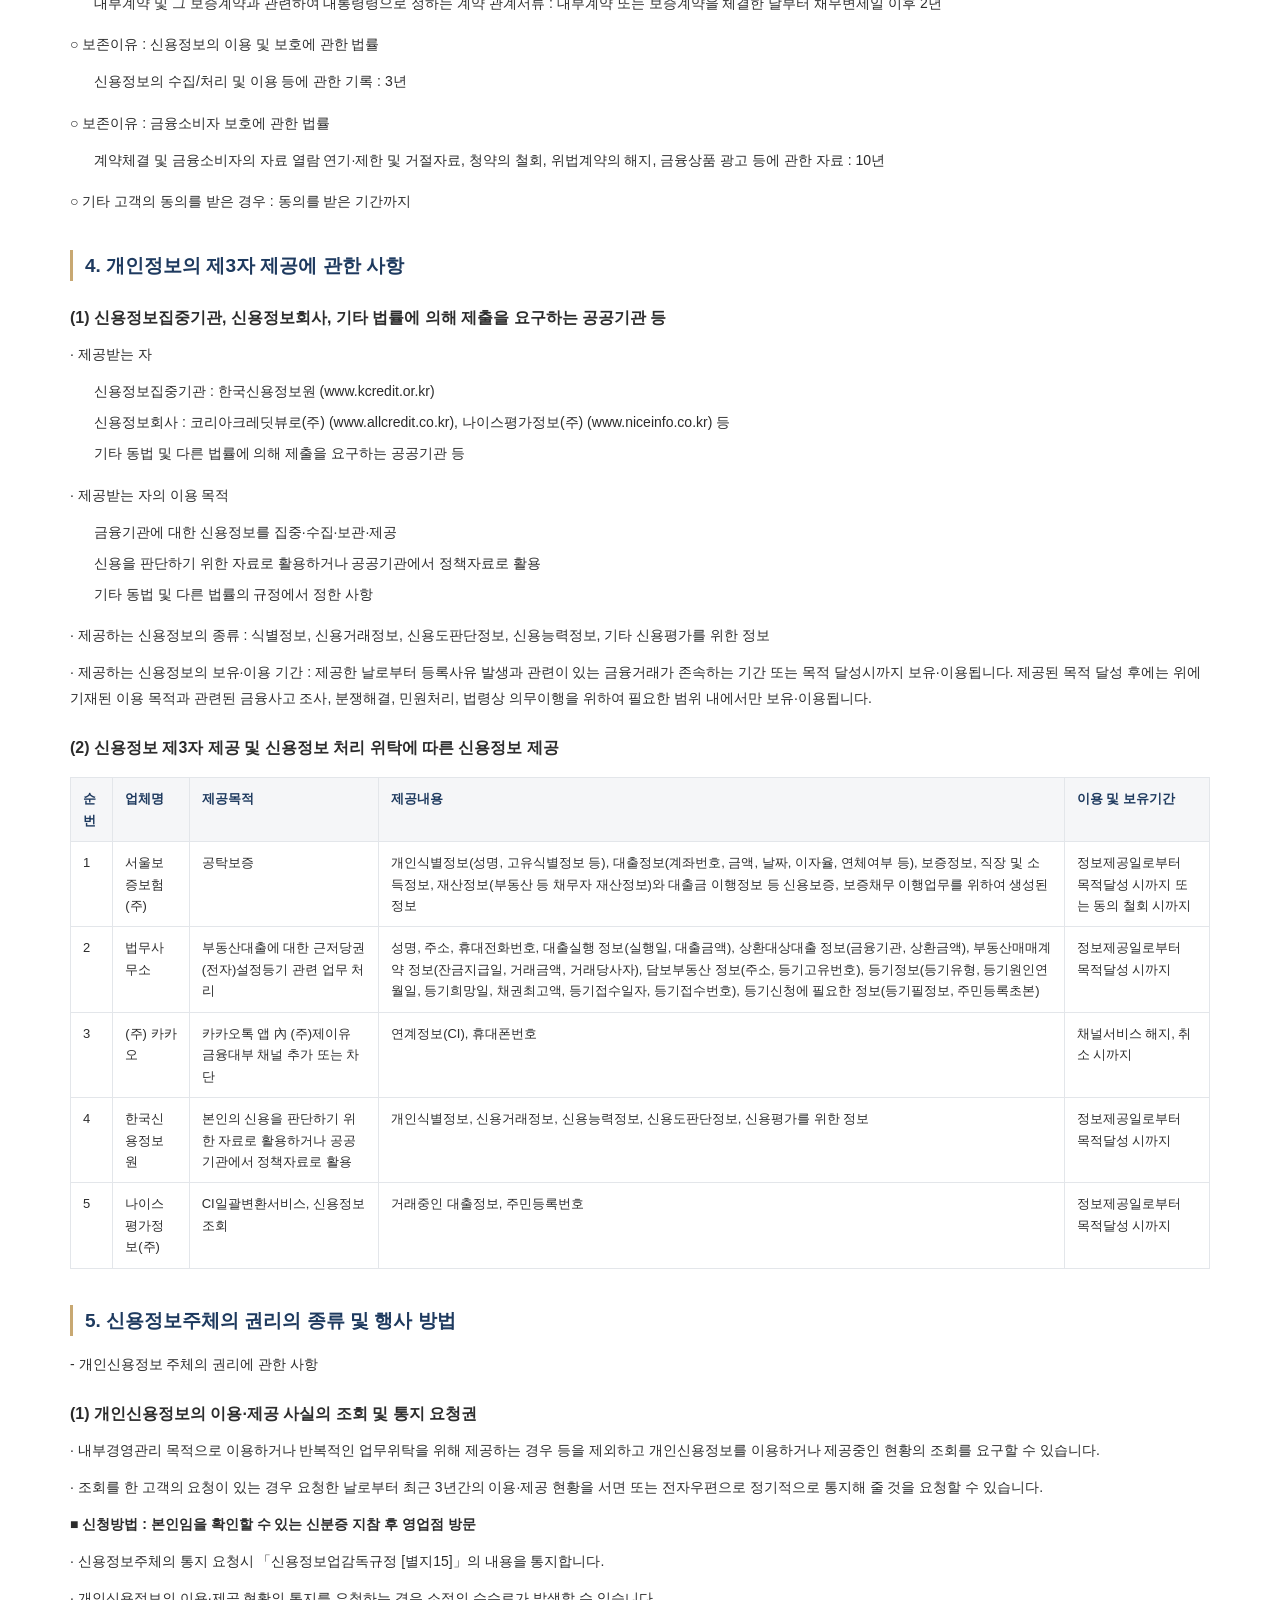
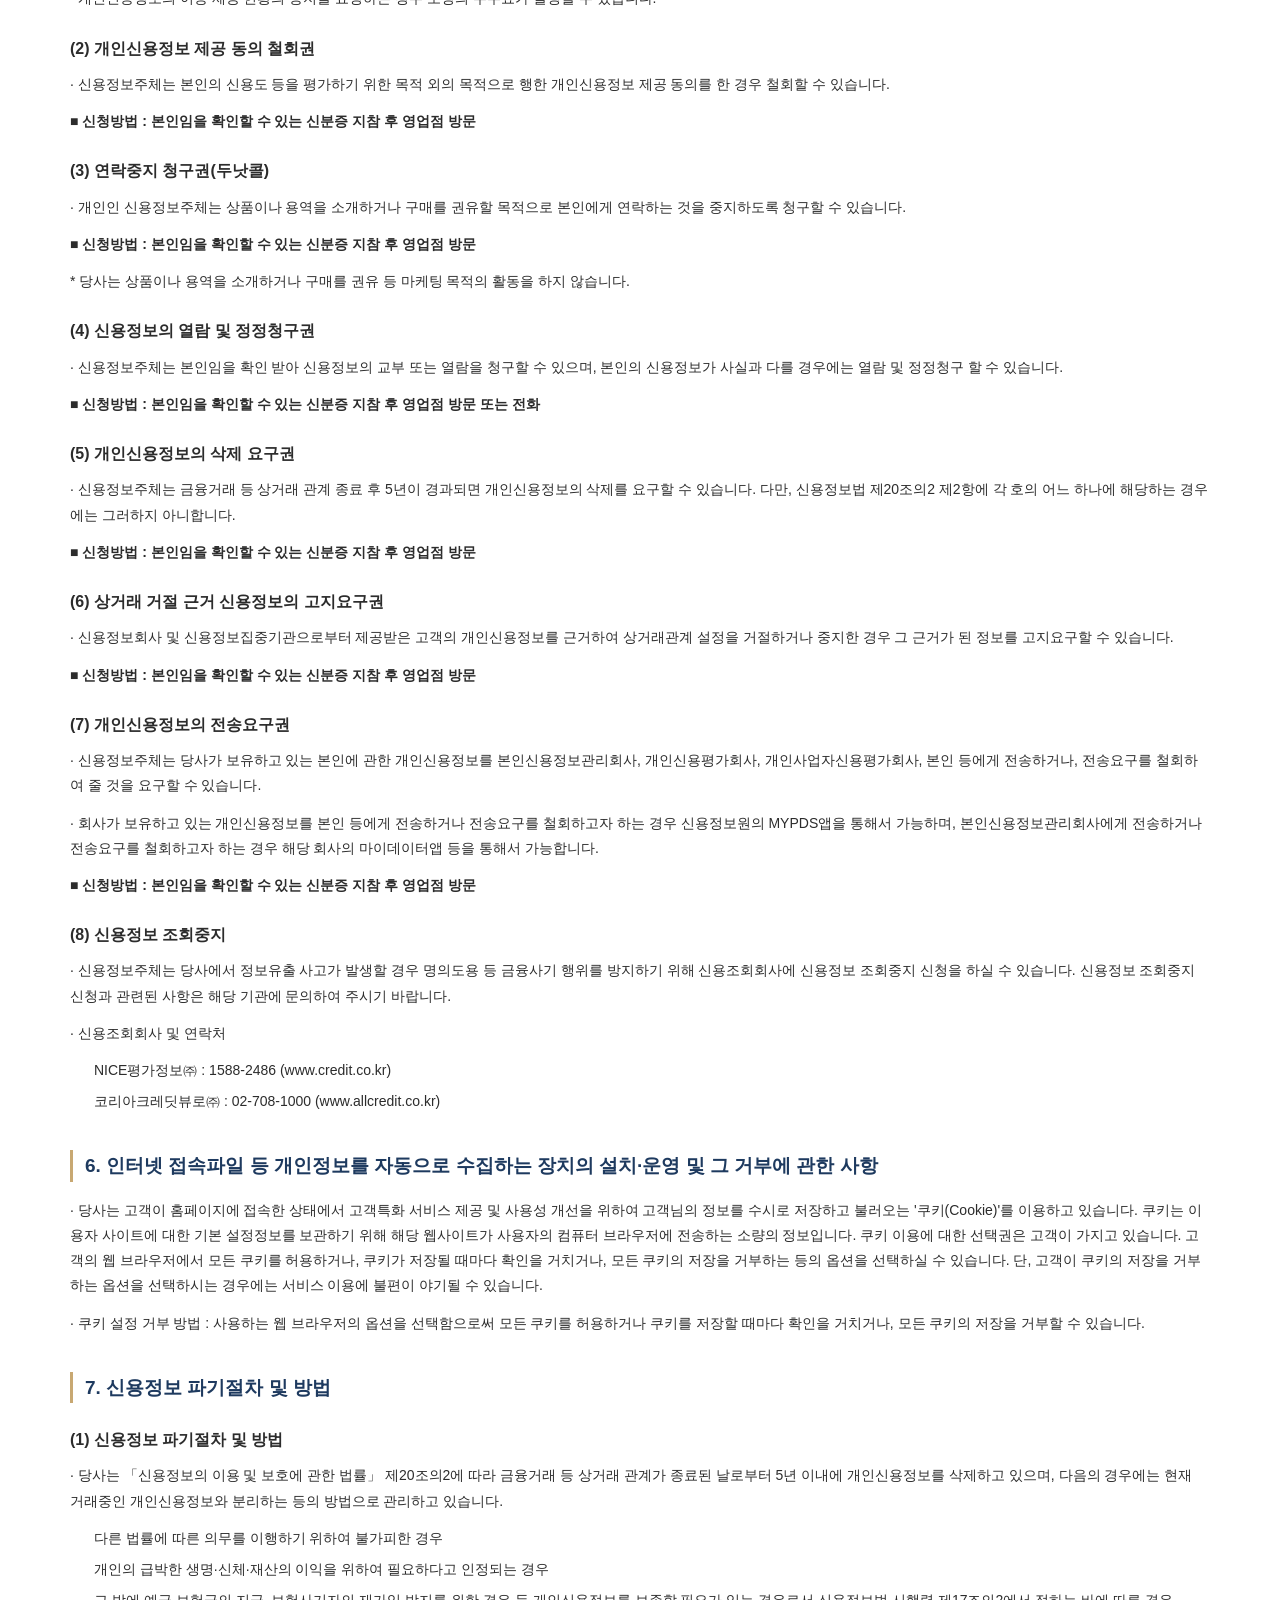
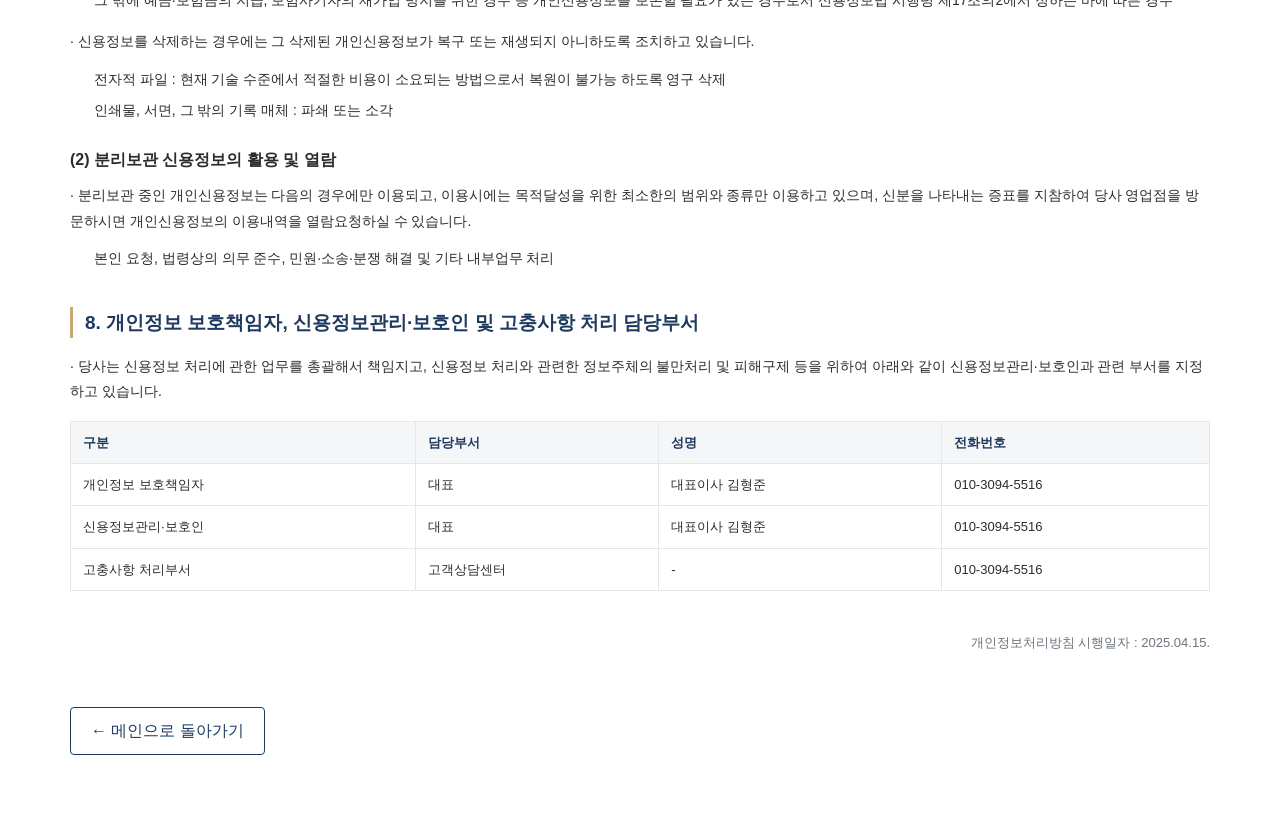
<file: public/docs/privacy.html>
<!DOCTYPE html>
<html lang="ko">
<head>
    <meta charset="UTF-8">
    <meta name="viewport" content="width=device-width, initial-scale=1.0">
    <title>개인정보처리방침 - (주)제이유 금융대부</title>
    <link rel="stylesheet" href="../css/style.css">
</head>
<body>

<div class="topbar">
    <div class="container">
        <span><strong>(주)제이유 금융대부</strong> ｜ 등록번호 : 2025-서울강남-0054(대부업)</span>
        <span>대표전화 <strong>010-3094-5516</strong></span>
    </div>
</div>

<header class="header">
    <div class="container">
        <h1 class="logo">
            <a href="../index.html">
                (주)제이유 금융대부
                <span class="reg">JEYU FINANCE</span>
            </a>
        </h1>
        <nav class="nav">
            <ul>
                <li><a href="../index.html#home">처음화면</a></li>
                <li><a href="../index.html#about">회사소개</a></li>
                <li><a href="../index.html#products">금융상품</a></li>
                <li><a href="../index.html#legal">필수고지</a></li>
                <li><a href="../index.html#contact">고객센터</a></li>
            </ul>
        </nav>
    </div>
</header>

<main class="doc-page">
    <div class="container">
        <h1>개인정보처리방침</h1>

        <p>(주)제이유 금융대부(이하 '회사')는 고객의 개인정보를 보호하기 위해 신용정보의 이용 및 보호에 관한 법률, 정보통신망 이용촉진 및 정보보호 등에 관한 법률, 개인정보보호법 등 준수하여야 할 관련 법규상의 개인정보보호 규정을 준수하며, 개인정보보호법에 의거한 「개인정보처리방침」(이하 '방침')을 정하고 이를 준수하고 있습니다.</p>
        <p>이 방침은 개인정보의 수집·보유·이용·제공 등 처리에 관한 내용을 규정함에 그 목적이 있으며 회사는 이 방침을 통하여 개인정보를 업무상 적절한 수행과 개인의 권익을 보호하기 위해 적법하고 적정하게 취급할 것입니다.</p>
        <p>이 방침은 관련 법령의 변경과 내부운영방침의 변경에 따라 개정될 수 있습니다. 이 경우 관련 내용을 인터넷 홈페이지를 통하여 안내해 드립니다.</p>
        <p><strong>▶ 본 방침은 2025년 04월 15일부터 시행됩니다.</strong></p>

        <h2>1. 개인정보의 처리목적</h2>
        <p>회사는 개인정보를 다음의 목적을 위하여 개인정보를 처리합니다. 처리하고 있는 개인정보는 다음의 목적 이외의 용도로는 이용되지 않으며, 이용목적이 변경되는 경우에는 개인정보보호법 제18조에 따라 별도의 동의를 받는 등 필요한 조치를 이행할 예정입니다.</p>
        <h3>1) 금융거래 유지관리</h3>
        <ul>
            <li>(금융)거래관계의 설정, 유지, 이행, 관리</li>
            <li>대부거래와 관련하여 신용조회회사 또는 신용정보 집중기관에 귀하의 개인신용정보조회</li>
            <li>금융사고 조사, 분쟁해결, 민원처리 및 법령상 의무이행 등</li>
        </ul>
        <h3>2) 상품 및 서비스 홍보 및 판매권유</h3>
        <ul>
            <li>대출상품안내 및 권유</li>
        </ul>

        <h2>2. 처리하는 개인정보의 항목</h2>
        <h3>1) 수집하는 항목</h3>
        <ul>
            <li>개인식별정보(성명, 생년월일, 성별, (휴대)전화번호, 주소, 이메일)</li>
            <li>대부거래정보(거래정보, 연체정보) 등</li>
            <li>신용능력정보, 신용거래정보, 신용능력정보 등</li>
        </ul>
        <p>※ 이하에서는 개인식별정보, 신용거래정보, 신용능력정보, 공공기관 정보에 해당하는 각각의 개별정보 명칭은 생략한다.</p>
        <h3>2) 수집방법</h3>
        <ul>
            <li>서면양식, 온라인 신청양식</li>
        </ul>

        <h2>3. 개인정보의 처리 및 보유 기간</h2>
        <p>1) 대부계약과 관련한 개인(신용)정보는 수집·이용 동의일로부터 대부거래 거절 시점, 거래종료(채권, 채무 관계가 해소된 시점) 후 5년까지 금융사고 조사, 분쟁해결, 민원처리, 법령상 의무이행, 리스크 관리업무를 위해서만 보유·이용됩니다.</p>
        <p>2) 상품서비스 안내 등과 관련한 개인(신용)정보는 수집·이용에 관한 동의일로부터 대부거래 거절 시점, 대부거래가 설정된 경우에는 거래종료일(채권, 채무 관계가 해소된 시점)로부터 3개월 또는 그 기간 이내 고객의 수집·이용 동의 철회 시까지 보유·이용됩니다.</p>
        <p>3) 회사는 다음의 정보에 대해서 명시한 기간 동안 보존합니다.</p>
        <p>○ 보존이유 : 전자상거래 등에서의 소비자 보호에 관한 법률</p>
        <ul>
            <li>계약 또는 청약철회 등에 관한 기록 : 5년</li>
            <li>대금결제 및 재화 등의 공급에 관한 기록 : 5년</li>
            <li>소비자 불만 또는 분쟁처리에 관한 기록 : 3년</li>
        </ul>
        <p>○ 보존이유 : 대부업 등의 등록 및 금융이용자 보호에 관한 법률</p>
        <ul>
            <li>대부계약 및 그 보증계약과 관련하여 대통령령으로 정하는 계약 관계서류 : 대부계약 또는 보증계약을 체결한 날부터 채무변제일 이후 2년</li>
        </ul>
        <p>○ 보존이유 : 신용정보의 이용 및 보호에 관한 법률</p>
        <ul>
            <li>신용정보의 수집/처리 및 이용 등에 관한 기록 : 3년</li>
        </ul>
        <p>○ 보존이유 : 금융소비자 보호에 관한 법률</p>
        <ul>
            <li>계약체결 및 금융소비자의 자료 열람 연기·제한 및 거절자료, 청약의 철회, 위법계약의 해지, 금융상품 광고 등에 관한 자료 : 10년</li>
        </ul>
        <p>○ 기타 고객의 동의를 받은 경우 : 동의를 받은 기간까지</p>

        <h2>4. 개인정보의 제3자 제공에 관한 사항</h2>
        <h3>(1) 신용정보집중기관, 신용정보회사, 기타 법률에 의해 제출을 요구하는 공공기관 등</h3>
        <p>· 제공받는 자</p>
        <ul>
            <li>신용정보집중기관 : 한국신용정보원 (www.kcredit.or.kr)</li>
            <li>신용정보회사 : 코리아크레딧뷰로(주) (www.allcredit.co.kr), 나이스평가정보(주) (www.niceinfo.co.kr) 등</li>
            <li>기타 동법 및 다른 법률에 의해 제출을 요구하는 공공기관 등</li>
        </ul>
        <p>· 제공받는 자의 이용 목적</p>
        <ul>
            <li>금융기관에 대한 신용정보를 집중·수집·보관·제공</li>
            <li>신용을 판단하기 위한 자료로 활용하거나 공공기관에서 정책자료로 활용</li>
            <li>기타 동법 및 다른 법률의 규정에서 정한 사항</li>
        </ul>
        <p>· 제공하는 신용정보의 종류 : 식별정보, 신용거래정보, 신용도판단정보, 신용능력정보, 기타 신용평가를 위한 정보</p>
        <p>· 제공하는 신용정보의 보유·이용 기간 : 제공한 날로부터 등록사유 발생과 관련이 있는 금융거래가 존속하는 기간 또는 목적 달성시까지 보유·이용됩니다. 제공된 목적 달성 후에는 위에 기재된 이용 목적과 관련된 금융사고 조사, 분쟁해결, 민원처리, 법령상 의무이행을 위하여 필요한 범위 내에서만 보유·이용됩니다.</p>

        <h3>(2) 신용정보 제3자 제공 및 신용정보 처리 위탁에 따른 신용정보 제공</h3>
        <table>
            <thead>
                <tr><th>순번</th><th>업체명</th><th>제공목적</th><th>제공내용</th><th>이용 및 보유기간</th></tr>
            </thead>
            <tbody>
                <tr>
                    <td>1</td>
                    <td>서울보증보험(주)</td>
                    <td>공탁보증</td>
                    <td>개인식별정보(성명, 고유식별정보 등), 대출정보(계좌번호, 금액, 날짜, 이자율, 연체여부 등), 보증정보, 직장 및 소득정보, 재산정보(부동산 등 채무자 재산정보)와 대출금 이행정보 등 신용보증, 보증채무 이행업무를 위하여 생성된 정보</td>
                    <td>정보제공일로부터 목적달성 시까지 또는 동의 철회 시까지</td>
                </tr>
                <tr>
                    <td>2</td>
                    <td>법무사무소</td>
                    <td>부동산대출에 대한 근저당권(전자)설정등기 관련 업무 처리</td>
                    <td>성명, 주소, 휴대전화번호, 대출실행 정보(실행일, 대출금액), 상환대상대출 정보(금융기관, 상환금액), 부동산매매계약 정보(잔금지급일, 거래금액, 거래당사자), 담보부동산 정보(주소, 등기고유번호), 등기정보(등기유형, 등기원인연월일, 등기희망일, 채권최고액, 등기접수일자, 등기접수번호), 등기신청에 필요한 정보(등기필정보, 주민등록초본)</td>
                    <td>정보제공일로부터 목적달성 시까지</td>
                </tr>
                <tr>
                    <td>3</td>
                    <td>(주) 카카오</td>
                    <td>카카오톡 앱 內 (주)제이유 금융대부 채널 추가 또는 차단</td>
                    <td>연계정보(CI), 휴대폰번호</td>
                    <td>채널서비스 해지, 취소 시까지</td>
                </tr>
                <tr>
                    <td>4</td>
                    <td>한국신용정보원</td>
                    <td>본인의 신용을 판단하기 위한 자료로 활용하거나 공공기관에서 정책자료로 활용</td>
                    <td>개인식별정보, 신용거래정보, 신용능력정보, 신용도판단정보, 신용평가를 위한 정보</td>
                    <td>정보제공일로부터 목적달성 시까지</td>
                </tr>
                <tr>
                    <td>5</td>
                    <td>나이스평가정보(주)</td>
                    <td>CI일괄변환서비스, 신용정보 조회</td>
                    <td>거래중인 대출정보, 주민등록번호</td>
                    <td>정보제공일로부터 목적달성 시까지</td>
                </tr>
            </tbody>
        </table>

        <h2>5. 신용정보주체의 권리의 종류 및 행사 방법</h2>
        <p>- 개인신용정보 주체의 권리에 관한 사항</p>

        <h3>(1) 개인신용정보의 이용·제공 사실의 조회 및 통지 요청권</h3>
        <p>· 내부경영관리 목적으로 이용하거나 반복적인 업무위탁을 위해 제공하는 경우 등을 제외하고 개인신용정보를 이용하거나 제공중인 현황의 조회를 요구할 수 있습니다.</p>
        <p>· 조회를 한 고객의 요청이 있는 경우 요청한 날로부터 최근 3년간의 이용·제공 현황을 서면 또는 전자우편으로 정기적으로 통지해 줄 것을 요청할 수 있습니다.</p>
        <p><strong>■ 신청방법 : 본인임을 확인할 수 있는 신분증 지참 후 영업점 방문</strong></p>
        <p>· 신용정보주체의 통지 요청시 「신용정보업감독규정 [별지15]」의 내용을 통지합니다.</p>
        <p>· 개인신용정보의 이용·제공 현황의 통지를 요청하는 경우 소정의 수수료가 발생할 수 있습니다.</p>

        <h3>(2) 개인신용정보 제공 동의 철회권</h3>
        <p>· 신용정보주체는 본인의 신용도 등을 평가하기 위한 목적 외의 목적으로 행한 개인신용정보 제공 동의를 한 경우 철회할 수 있습니다.</p>
        <p><strong>■ 신청방법 : 본인임을 확인할 수 있는 신분증 지참 후 영업점 방문</strong></p>

        <h3>(3) 연락중지 청구권(두낫콜)</h3>
        <p>· 개인인 신용정보주체는 상품이나 용역을 소개하거나 구매를 권유할 목적으로 본인에게 연락하는 것을 중지하도록 청구할 수 있습니다.</p>
        <p><strong>■ 신청방법 : 본인임을 확인할 수 있는 신분증 지참 후 영업점 방문</strong></p>
        <p>* 당사는 상품이나 용역을 소개하거나 구매를 권유 등 마케팅 목적의 활동을 하지 않습니다.</p>

        <h3>(4) 신용정보의 열람 및 정정청구권</h3>
        <p>· 신용정보주체는 본인임을 확인 받아 신용정보의 교부 또는 열람을 청구할 수 있으며, 본인의 신용정보가 사실과 다를 경우에는 열람 및 정정청구 할 수 있습니다.</p>
        <p><strong>■ 신청방법 : 본인임을 확인할 수 있는 신분증 지참 후 영업점 방문 또는 전화</strong></p>

        <h3>(5) 개인신용정보의 삭제 요구권</h3>
        <p>· 신용정보주체는 금융거래 등 상거래 관계 종료 후 5년이 경과되면 개인신용정보의 삭제를 요구할 수 있습니다. 다만, 신용정보법 제20조의2 제2항에 각 호의 어느 하나에 해당하는 경우에는 그러하지 아니합니다.</p>
        <p><strong>■ 신청방법 : 본인임을 확인할 수 있는 신분증 지참 후 영업점 방문</strong></p>

        <h3>(6) 상거래 거절 근거 신용정보의 고지요구권</h3>
        <p>· 신용정보회사 및 신용정보집중기관으로부터 제공받은 고객의 개인신용정보를 근거하여 상거래관계 설정을 거절하거나 중지한 경우 그 근거가 된 정보를 고지요구할 수 있습니다.</p>
        <p><strong>■ 신청방법 : 본인임을 확인할 수 있는 신분증 지참 후 영업점 방문</strong></p>

        <h3>(7) 개인신용정보의 전송요구권</h3>
        <p>· 신용정보주체는 당사가 보유하고 있는 본인에 관한 개인신용정보를 본인신용정보관리회사, 개인신용평가회사, 개인사업자신용평가회사, 본인 등에게 전송하거나, 전송요구를 철회하여 줄 것을 요구할 수 있습니다.</p>
        <p>· 회사가 보유하고 있는 개인신용정보를 본인 등에게 전송하거나 전송요구를 철회하고자 하는 경우 신용정보원의 MYPDS앱을 통해서 가능하며, 본인신용정보관리회사에게 전송하거나 전송요구를 철회하고자 하는 경우 해당 회사의 마이데이터앱 등을 통해서 가능합니다.</p>
        <p><strong>■ 신청방법 : 본인임을 확인할 수 있는 신분증 지참 후 영업점 방문</strong></p>

        <h3>(8) 신용정보 조회중지</h3>
        <p>· 신용정보주체는 당사에서 정보유출 사고가 발생할 경우 명의도용 등 금융사기 행위를 방지하기 위해 신용조회회사에 신용정보 조회중지 신청을 하실 수 있습니다. 신용정보 조회중지 신청과 관련된 사항은 해당 기관에 문의하여 주시기 바랍니다.</p>
        <p>· 신용조회회사 및 연락처</p>
        <ul>
            <li>NICE평가정보㈜ : 1588-2486 (www.credit.co.kr)</li>
            <li>코리아크레딧뷰로㈜ : 02-708-1000 (www.allcredit.co.kr)</li>
        </ul>

        <h2>6. 인터넷 접속파일 등 개인정보를 자동으로 수집하는 장치의 설치·운영 및 그 거부에 관한 사항</h2>
        <p>· 당사는 고객이 홈페이지에 접속한 상태에서 고객특화 서비스 제공 및 사용성 개선을 위하여 고객님의 정보를 수시로 저장하고 불러오는 '쿠키(Cookie)'를 이용하고 있습니다. 쿠키는 이용자 사이트에 대한 기본 설정정보를 보관하기 위해 해당 웹사이트가 사용자의 컴퓨터 브라우저에 전송하는 소량의 정보입니다. 쿠키 이용에 대한 선택권은 고객이 가지고 있습니다. 고객의 웹 브라우저에서 모든 쿠키를 허용하거나, 쿠키가 저장될 때마다 확인을 거치거나, 모든 쿠키의 저장을 거부하는 등의 옵션을 선택하실 수 있습니다. 단, 고객이 쿠키의 저장을 거부하는 옵션을 선택하시는 경우에는 서비스 이용에 불편이 야기될 수 있습니다.</p>
        <p>· 쿠키 설정 거부 방법 : 사용하는 웹 브라우저의 옵션을 선택함으로써 모든 쿠키를 허용하거나 쿠키를 저장할 때마다 확인을 거치거나, 모든 쿠키의 저장을 거부할 수 있습니다.</p>

        <h2>7. 신용정보 파기절차 및 방법</h2>
        <h3>(1) 신용정보 파기절차 및 방법</h3>
        <p>· 당사는 「신용정보의 이용 및 보호에 관한 법률」 제20조의2에 따라 금융거래 등 상거래 관계가 종료된 날로부터 5년 이내에 개인신용정보를 삭제하고 있으며, 다음의 경우에는 현재 거래중인 개인신용정보와 분리하는 등의 방법으로 관리하고 있습니다.</p>
        <ul>
            <li>다른 법률에 따른 의무를 이행하기 위하여 불가피한 경우</li>
            <li>개인의 급박한 생명·신체·재산의 이익을 위하여 필요하다고 인정되는 경우</li>
            <li>그 밖에 예금·보험금의 지급, 보험사기자의 재가입 방지를 위한 경우 등 개인신용정보를 보존할 필요가 있는 경우로서 신용정보법 시행령 제17조의2에서 정하는 바에 따른 경우</li>
        </ul>
        <p>· 신용정보를 삭제하는 경우에는 그 삭제된 개인신용정보가 복구 또는 재생되지 아니하도록 조치하고 있습니다.</p>
        <ul>
            <li>전자적 파일 : 현재 기술 수준에서 적절한 비용이 소요되는 방법으로서 복원이 불가능 하도록 영구 삭제</li>
            <li>인쇄물, 서면, 그 밖의 기록 매체 : 파쇄 또는 소각</li>
        </ul>
        <h3>(2) 분리보관 신용정보의 활용 및 열람</h3>
        <p>· 분리보관 중인 개인신용정보는 다음의 경우에만 이용되고, 이용시에는 목적달성을 위한 최소한의 범위와 종류만 이용하고 있으며, 신분을 나타내는 증표를 지참하여 당사 영업점을 방문하시면 개인신용정보의 이용내역을 열람요청하실 수 있습니다.</p>
        <ul>
            <li>본인 요청, 법령상의 의무 준수, 민원·소송·분쟁 해결 및 기타 내부업무 처리</li>
        </ul>

        <h2>8. 개인정보 보호책임자, 신용정보관리·보호인 및 고충사항 처리 담당부서</h2>
        <p>· 당사는 신용정보 처리에 관한 업무를 총괄해서 책임지고, 신용정보 처리와 관련한 정보주체의 불만처리 및 피해구제 등을 위하여 아래와 같이 신용정보관리·보호인과 관련 부서를 지정하고 있습니다.</p>
        <table>
            <thead>
                <tr><th>구분</th><th>담당부서</th><th>성명</th><th>전화번호</th></tr>
            </thead>
            <tbody>
                <tr><td>개인정보 보호책임자</td><td>대표</td><td>대표이사 김형준</td><td>010-3094-5516</td></tr>
                <tr><td>신용정보관리·보호인</td><td>대표</td><td>대표이사 김형준</td><td>010-3094-5516</td></tr>
                <tr><td>고충사항 처리부서</td><td>고객상담센터</td><td>-</td><td>010-3094-5516</td></tr>
            </tbody>
        </table>

        <p class="meta">개인정보처리방침 시행일자 : 2025.04.15.</p>

        <a class="back-home" href="../index.html">← 메인으로 돌아가기</a>
    </div>
</main>

</body>
</html>
</file>
<file: css/style.css>
/* (주)제이유 금융대부 */
:root {
    --color-primary: #1e3a5f;
    --color-primary-dark: #142849;
    --color-accent: #c8a872;
    --color-text: #2c2c2c;
    --color-text-muted: #6c757d;
    --color-bg: #ffffff;
    --color-bg-alt: #f5f6f8;
    --color-bg-dark: #1a1d24;
    --color-border: #e3e6ea;
    --color-warning: #b54141;
    --max-width: 1180px;
    --radius: 4px;
    --shadow-sm: 0 1px 2px rgba(0,0,0,0.04);
    --shadow-md: 0 4px 12px rgba(0,0,0,0.08);
    --transition: 0.2s ease;
}

* { box-sizing: border-box; margin: 0; padding: 0; }

html { scroll-behavior: smooth; scroll-padding-top: 110px; }

body {
    font-family: "Pretendard", "Malgun Gothic", "맑은 고딕", -apple-system, BlinkMacSystemFont, sans-serif;
    color: var(--color-text);
    line-height: 1.65;
    background: var(--color-bg);
    -webkit-font-smoothing: antialiased;
}

a { color: inherit; text-decoration: none; }
img { max-width: 100%; display: block; }
ul { list-style: none; }

.container { max-width: var(--max-width); margin: 0 auto; padding: 0 20px; }

/* 상단 고지 바 */
.topbar {
    background: var(--color-primary-dark);
    color: #d8dde6;
    font-size: 12px;
    padding: 8px 0;
}
.topbar .container { display: flex; justify-content: space-between; align-items: center; flex-wrap: wrap; gap: 8px; }
.topbar strong { color: #ffffff; }

/* 헤더 */
.header {
    background: var(--color-bg);
    border-bottom: 1px solid var(--color-border);
    position: sticky;
    top: 0;
    z-index: 100;
    box-shadow: var(--shadow-sm);
}
.header .container { display: flex; align-items: center; justify-content: space-between; padding-top: 18px; padding-bottom: 18px; }

.logo a { display: flex; flex-wrap: wrap; align-items: baseline; gap: 2px 8px; color: var(--color-primary); font-weight: 700; font-size: 22px; letter-spacing: -0.02em; }
.logo .reg { font-size: 22px; color: var(--color-text-muted); font-weight: 400; }

.nav ul { display: flex; gap: 32px; }
.nav a { font-weight: 500; color: var(--color-text); padding: 8px 0; transition: color var(--transition); position: relative; }
.nav a:hover { color: var(--color-primary); }
.nav a:hover::after { content: ""; position: absolute; left: 0; right: 0; bottom: -2px; height: 2px; background: var(--color-accent); }

.nav-toggle { display: none; background: none; border: none; cursor: pointer; padding: 8px; }
.nav-toggle span { display: block; width: 24px; height: 2px; background: var(--color-text); margin: 5px 0; }

/* Hero */
.hero {
    background: linear-gradient(135deg, var(--color-primary) 0%, var(--color-primary-dark) 100%);
    color: #ffffff;
    padding: 80px 0 90px;
    position: relative;
    overflow: hidden;
}
.hero::before {
    content: "";
    position: absolute;
    right: -100px;
    top: -100px;
    width: 400px;
    height: 400px;
    background: radial-gradient(circle, rgba(200,168,114,0.15) 0%, transparent 70%);
}
.hero .container { position: relative; }
.hero .eyebrow { color: var(--color-accent); font-size: 14px; letter-spacing: 0.1em; margin-bottom: 16px; font-weight: 500; }
.hero h1 { font-size: 42px; line-height: 1.3; margin-bottom: 20px; font-weight: 700; letter-spacing: -0.02em; }
.hero p.lead { font-size: 17px; color: #d8dde6; max-width: 640px; margin-bottom: 36px; }
.hero .cta { display: flex; gap: 12px; flex-wrap: wrap; }

.btn {
    display: inline-flex; align-items: center; gap: 8px;
    padding: 14px 28px;
    border-radius: var(--radius);
    font-weight: 600;
    font-size: 15px;
    transition: all var(--transition);
    border: 1px solid transparent;
    cursor: pointer;
}
.btn-primary { background: var(--color-accent); color: var(--color-primary-dark); }
.btn-primary:hover { background: #d4b889; transform: translateY(-1px); }
.btn-outline { background: transparent; color: #ffffff; border-color: rgba(255,255,255,0.3); }
.btn-outline:hover { background: rgba(255,255,255,0.1); border-color: #ffffff; }

/* 섹션 공통 */
.section { padding: 80px 0; }
.section.bg-alt { background: var(--color-bg-alt); }
.section-header { text-align: center; margin-bottom: 50px; }
.section-header .label { color: var(--color-accent); font-size: 13px; letter-spacing: 0.15em; font-weight: 600; margin-bottom: 12px; }
.section-header h2 { font-size: 32px; color: var(--color-primary); letter-spacing: -0.02em; margin-bottom: 12px; }
.section-header p { color: var(--color-text-muted); font-size: 15px; }

/* 회사 정보 그리드 */
.info-grid {
    display: grid;
    grid-template-columns: repeat(2, 1fr);
    gap: 0;
    border: 1px solid var(--color-border);
    border-radius: var(--radius);
    overflow: hidden;
    background: #ffffff;
}
.info-grid .row { display: contents; }
.info-grid dt, .info-grid dd { padding: 18px 24px; border-bottom: 1px solid var(--color-border); }
.info-grid dt { background: var(--color-bg-alt); font-weight: 600; color: var(--color-primary); width: 220px; }
.info-grid dd { background: #ffffff; }
.info-grid dl { display: grid; grid-template-columns: 220px 1fr; }
.info-grid dl:last-child dt, .info-grid dl:last-child dd { border-bottom: none; }

/* 단순 정보 dl */
.info-dl { display: grid; grid-template-columns: 220px 1fr; border-top: 1px solid var(--color-border); background: #ffffff; border-radius: var(--radius); overflow: hidden; border: 1px solid var(--color-border); }
.info-dl dt, .info-dl dd { padding: 16px 24px; border-bottom: 1px solid var(--color-border); }
.info-dl dt { background: var(--color-bg-alt); font-weight: 600; color: var(--color-primary); }
.info-dl dt:last-of-type, .info-dl dd:last-of-type { border-bottom: none; }

/* 상품 카드 */
.product-grid { display: grid; grid-template-columns: repeat(2, 1fr); gap: 24px; }
.product-card {
    background: #ffffff;
    border: 1px solid var(--color-border);
    border-radius: var(--radius);
    padding: 32px;
    transition: transform var(--transition), box-shadow var(--transition);
}
.product-card:hover { transform: translateY(-2px); box-shadow: var(--shadow-md); }
.product-card .icon { width: 48px; height: 48px; background: var(--color-bg-alt); border-radius: 50%; display: flex; align-items: center; justify-content: center; margin-bottom: 20px; color: var(--color-primary); font-size: 22px; font-weight: 700; }
.product-card h3 { font-size: 22px; color: var(--color-primary); margin-bottom: 14px; }
.product-card p { color: var(--color-text-muted); margin-bottom: 16px; font-size: 14px; }
.product-card ul { margin-top: 12px; }
.product-card li { padding: 6px 0; padding-left: 18px; position: relative; font-size: 14px; }
.product-card li::before { content: "·"; color: var(--color-accent); position: absolute; left: 6px; font-weight: 700; }

/* 등록증 갤러리 */
.license-grid {
    display: grid;
    grid-template-columns: repeat(2, 1fr);
    gap: 28px;
    margin-top: 40px;
}
.license-card {
    background: #ffffff;
    border: 1px solid var(--color-border);
    border-radius: var(--radius);
    padding: 24px;
    text-align: center;
}
.license-card h4 { color: var(--color-primary); margin-bottom: 16px; font-size: 17px; }
.license-card .image-wrap {
    background: var(--color-bg-alt);
    border: 1px dashed var(--color-border);
    border-radius: var(--radius);
    aspect-ratio: 3 / 4;
    display: flex;
    align-items: center;
    justify-content: center;
    overflow: hidden;
    margin-bottom: 12px;
}
.license-card .image-wrap img { max-height: 100%; width: auto; object-fit: contain; }
.license-card .image-wrap .placeholder { color: var(--color-text-muted); font-size: 13px; padding: 20px; }
.license-card .caption { font-size: 13px; color: var(--color-text-muted); }

/* 법적 고지 박스 */
.legal-box {
    background: #fff8f0;
    border-left: 4px solid var(--color-warning);
    padding: 24px 28px;
    border-radius: var(--radius);
    margin-top: 30px;
}
.legal-box h3 { color: var(--color-warning); font-size: 16px; margin-bottom: 12px; }
.legal-box p { font-size: 14px; line-height: 1.7; }
.legal-box p + p { margin-top: 8px; }

/* 공지사항 */
.notice-list { background: #ffffff; border: 1px solid var(--color-border); border-radius: var(--radius); overflow: hidden; }
.notice-item { display: grid; grid-template-columns: 1fr auto; padding: 20px 24px; border-bottom: 1px solid var(--color-border); align-items: center; }
.notice-item:last-child { border-bottom: none; }
.notice-item h4 { font-size: 15px; color: var(--color-primary); margin-bottom: 4px; }
.notice-item p { font-size: 13px; color: var(--color-text-muted); }
.notice-item .date { font-size: 12px; color: var(--color-text-muted); }

/* 연락처 */
.contact-grid { display: grid; grid-template-columns: 1fr 1fr; gap: 30px; }
.contact-card {
    background: #ffffff;
    border: 1px solid var(--color-border);
    border-radius: var(--radius);
    padding: 32px;
}
.contact-card h3 { color: var(--color-primary); font-size: 18px; margin-bottom: 16px; }
.contact-card .big-tel {
    font-size: 30px;
    color: var(--color-primary);
    font-weight: 700;
    letter-spacing: -0.01em;
    margin: 12px 0 16px;
}
.contact-card p { color: var(--color-text-muted); font-size: 14px; line-height: 1.7; }

/* 푸터 */
.footer {
    background: var(--color-bg-dark);
    color: #b8bdc7;
    padding: 50px 0 30px;
    font-size: 13px;
    line-height: 1.7;
}
.footer a:hover { color: #ffffff; }
.footer .top { display: grid; grid-template-columns: 2fr 1fr; gap: 40px; padding-bottom: 30px; border-bottom: 1px solid #2a2e38; }
.footer .top h4 { color: #ffffff; font-size: 14px; margin-bottom: 12px; letter-spacing: 0.05em; }
.footer .doc-links { display: grid; grid-template-columns: repeat(2, 1fr); gap: 6px 16px; }
.footer .doc-links a { font-size: 13px; padding: 4px 0; }
.footer .legal-text { font-size: 12px; color: #8a8f9b; padding-top: 24px; }
.footer .legal-text strong { color: #d8dde6; }
.footer .warn { color: #d4a574; font-weight: 500; padding: 12px 0; }
.footer .copy { color: #6a6f7b; font-size: 11px; margin-top: 16px; }

/* 약관 페이지 (docs) */
.doc-page { padding: 60px 0 80px; }
.doc-page h1 { color: var(--color-primary); font-size: 28px; margin-bottom: 30px; padding-bottom: 16px; border-bottom: 2px solid var(--color-primary); }
.doc-page h2 { color: var(--color-primary); font-size: 19px; margin: 36px 0 16px; padding-left: 12px; border-left: 3px solid var(--color-accent); }
.doc-page h3 { font-size: 16px; margin: 24px 0 10px; color: var(--color-text); font-weight: 600; }
.doc-page p { margin-bottom: 12px; font-size: 14px; line-height: 1.8; }
.doc-page ul, .doc-page ol { margin: 12px 0 16px 24px; }
.doc-page li { font-size: 14px; line-height: 1.8; margin-bottom: 6px; }
.doc-page table { width: 100%; border-collapse: collapse; margin: 16px 0 24px; font-size: 13px; }
.doc-page th, .doc-page td { border: 1px solid var(--color-border); padding: 10px 12px; text-align: left; vertical-align: top; }
.doc-page th { background: var(--color-bg-alt); color: var(--color-primary); font-weight: 600; }
.doc-page .back-home { display: inline-block; margin-top: 40px; color: var(--color-primary); font-weight: 500; padding: 10px 20px; border: 1px solid var(--color-primary); border-radius: var(--radius); transition: all var(--transition); }
.doc-page .back-home:hover { background: var(--color-primary); color: #ffffff; }
.doc-page .meta { font-size: 13px; color: var(--color-text-muted); margin-top: 40px; text-align: right; }

/* 반응형 */
@media (max-width: 860px) {
    .nav { display: none; }
    .nav.open { display: block; position: absolute; top: 100%; left: 0; right: 0; background: #ffffff; border-bottom: 1px solid var(--color-border); padding: 16px 20px; }
    .nav.open ul { flex-direction: column; gap: 16px; }
    .nav-toggle { display: block; }
    .hero h1 { font-size: 30px; }
    .hero { padding: 60px 0 70px; }
    .section { padding: 60px 0; }
    .section-header h2 { font-size: 26px; }
    .product-grid, .contact-grid, .license-grid { grid-template-columns: 1fr; }
    .info-dl { grid-template-columns: 1fr; }
    .info-dl dt { border-bottom: none; padding-bottom: 8px; }
    .info-dl dd { padding-top: 0; }
    .footer .top { grid-template-columns: 1fr; gap: 24px; }
    .topbar { font-size: 11px; }
    .topbar .container { gap: 4px; }
    .doc-page h1 { font-size: 22px; }
    .doc-page table { font-size: 12px; }
    .doc-page th, .doc-page td { padding: 6px 8px; }
}
</file>
<file: public/css/style.css>
/* (주)제이유 금융대부 */
:root {
    --color-primary: #1e3a5f;
    --color-primary-dark: #142849;
    --color-accent: #c8a872;
    --color-text: #2c2c2c;
    --color-text-muted: #6c757d;
    --color-bg: #ffffff;
    --color-bg-alt: #f5f6f8;
    --color-bg-dark: #1a1d24;
    --color-border: #e3e6ea;
    --color-warning: #b54141;
    --max-width: 1180px;
    --radius: 4px;
    --shadow-sm: 0 1px 2px rgba(0,0,0,0.04);
    --shadow-md: 0 4px 12px rgba(0,0,0,0.08);
    --transition: 0.2s ease;
}

* { box-sizing: border-box; margin: 0; padding: 0; }

html { scroll-behavior: smooth; scroll-padding-top: 110px; }

body {
    font-family: "Pretendard", "Malgun Gothic", "맑은 고딕", -apple-system, BlinkMacSystemFont, sans-serif;
    color: var(--color-text);
    line-height: 1.65;
    background: var(--color-bg);
    -webkit-font-smoothing: antialiased;
}

a { color: inherit; text-decoration: none; }
img { max-width: 100%; display: block; }
ul { list-style: none; }

.container { max-width: var(--max-width); margin: 0 auto; padding: 0 20px; }

/* 상단 고지 바 */
.topbar {
    background: var(--color-primary-dark);
    color: #d8dde6;
    font-size: 12px;
    padding: 8px 0;
}
.topbar .container { display: flex; justify-content: space-between; align-items: center; flex-wrap: wrap; gap: 8px; }
.topbar strong { color: #ffffff; }

/* 헤더 */
.header {
    background: var(--color-bg);
    border-bottom: 1px solid var(--color-border);
    position: sticky;
    top: 0;
    z-index: 100;
    box-shadow: var(--shadow-sm);
}
.header .container { display: flex; align-items: center; justify-content: space-between; padding-top: 18px; padding-bottom: 18px; }

.logo a { display: flex; align-items: baseline; gap: 8px; color: var(--color-primary); font-weight: 700; font-size: 22px; letter-spacing: -0.02em; }
.logo .reg { font-size: 12px; color: var(--color-text-muted); font-weight: 400; }

.nav ul { display: flex; gap: 32px; }
.nav a { font-weight: 500; color: var(--color-text); padding: 8px 0; transition: color var(--transition); position: relative; }
.nav a:hover { color: var(--color-primary); }
.nav a:hover::after { content: ""; position: absolute; left: 0; right: 0; bottom: -2px; height: 2px; background: var(--color-accent); }

.nav-toggle { display: none; background: none; border: none; cursor: pointer; padding: 8px; }
.nav-toggle span { display: block; width: 24px; height: 2px; background: var(--color-text); margin: 5px 0; }

/* Hero */
.hero {
    background: linear-gradient(135deg, var(--color-primary) 0%, var(--color-primary-dark) 100%);
    color: #ffffff;
    padding: 80px 0 90px;
    position: relative;
    overflow: hidden;
}
.hero::before {
    content: "";
    position: absolute;
    right: -100px;
    top: -100px;
    width: 400px;
    height: 400px;
    background: radial-gradient(circle, rgba(200,168,114,0.15) 0%, transparent 70%);
}
.hero .container { position: relative; }
.hero .eyebrow { color: var(--color-accent); font-size: 14px; letter-spacing: 0.1em; margin-bottom: 16px; font-weight: 500; }
.hero h1 { font-size: 42px; line-height: 1.3; margin-bottom: 20px; font-weight: 700; letter-spacing: -0.02em; }
.hero p.lead { font-size: 17px; color: #d8dde6; max-width: 640px; margin-bottom: 36px; }
.hero .cta { display: flex; gap: 12px; flex-wrap: wrap; }

.btn {
    display: inline-flex; align-items: center; gap: 8px;
    padding: 14px 28px;
    border-radius: var(--radius);
    font-weight: 600;
    font-size: 15px;
    transition: all var(--transition);
    border: 1px solid transparent;
    cursor: pointer;
}
.btn-primary { background: var(--color-accent); color: var(--color-primary-dark); }
.btn-primary:hover { background: #d4b889; transform: translateY(-1px); }
.btn-outline { background: transparent; color: #ffffff; border-color: rgba(255,255,255,0.3); }
.btn-outline:hover { background: rgba(255,255,255,0.1); border-color: #ffffff; }

/* 섹션 공통 */
.section { padding: 80px 0; }
.section.bg-alt { background: var(--color-bg-alt); }
.section-header { text-align: center; margin-bottom: 50px; }
.section-header .label { color: var(--color-accent); font-size: 13px; letter-spacing: 0.15em; font-weight: 600; margin-bottom: 12px; }
.section-header h2 { font-size: 32px; color: var(--color-primary); letter-spacing: -0.02em; margin-bottom: 12px; }
.section-header p { color: var(--color-text-muted); font-size: 15px; }

/* 회사 정보 그리드 */
.info-grid {
    display: grid;
    grid-template-columns: repeat(2, 1fr);
    gap: 0;
    border: 1px solid var(--color-border);
    border-radius: var(--radius);
    overflow: hidden;
    background: #ffffff;
}
.info-grid .row { display: contents; }
.info-grid dt, .info-grid dd { padding: 18px 24px; border-bottom: 1px solid var(--color-border); }
.info-grid dt { background: var(--color-bg-alt); font-weight: 600; color: var(--color-primary); width: 220px; }
.info-grid dd { background: #ffffff; }
.info-grid dl { display: grid; grid-template-columns: 220px 1fr; }
.info-grid dl:last-child dt, .info-grid dl:last-child dd { border-bottom: none; }

/* 단순 정보 dl */
.info-dl { display: grid; grid-template-columns: 220px 1fr; border-top: 1px solid var(--color-border); background: #ffffff; border-radius: var(--radius); overflow: hidden; border: 1px solid var(--color-border); }
.info-dl dt, .info-dl dd { padding: 16px 24px; border-bottom: 1px solid var(--color-border); }
.info-dl dt { background: var(--color-bg-alt); font-weight: 600; color: var(--color-primary); }
.info-dl dt:last-of-type, .info-dl dd:last-of-type { border-bottom: none; }

/* 상품 카드 */
.product-grid { display: grid; grid-template-columns: repeat(2, 1fr); gap: 24px; }
.product-card {
    background: #ffffff;
    border: 1px solid var(--color-border);
    border-radius: var(--radius);
    padding: 32px;
    transition: transform var(--transition), box-shadow var(--transition);
}
.product-card:hover { transform: translateY(-2px); box-shadow: var(--shadow-md); }
.product-card .icon { width: 48px; height: 48px; background: var(--color-bg-alt); border-radius: 50%; display: flex; align-items: center; justify-content: center; margin-bottom: 20px; color: var(--color-primary); font-size: 22px; font-weight: 700; }
.product-card h3 { font-size: 22px; color: var(--color-primary); margin-bottom: 14px; }
.product-card p { color: var(--color-text-muted); margin-bottom: 16px; font-size: 14px; }
.product-card ul { margin-top: 12px; }
.product-card li { padding: 6px 0; padding-left: 18px; position: relative; font-size: 14px; }
.product-card li::before { content: "·"; color: var(--color-accent); position: absolute; left: 6px; font-weight: 700; }

/* 등록증 갤러리 */
.license-grid {
    display: grid;
    grid-template-columns: repeat(2, 1fr);
    gap: 28px;
    margin-top: 40px;
}
.license-card {
    background: #ffffff;
    border: 1px solid var(--color-border);
    border-radius: var(--radius);
    padding: 24px;
    text-align: center;
}
.license-card h4 { color: var(--color-primary); margin-bottom: 16px; font-size: 17px; }
.license-card .image-wrap {
    background: var(--color-bg-alt);
    border: 1px dashed var(--color-border);
    border-radius: var(--radius);
    aspect-ratio: 3 / 4;
    display: flex;
    align-items: center;
    justify-content: center;
    overflow: hidden;
    margin-bottom: 12px;
}
.license-card .image-wrap img { max-height: 100%; width: auto; object-fit: contain; }
.license-card .image-wrap .placeholder { color: var(--color-text-muted); font-size: 13px; padding: 20px; }
.license-card .caption { font-size: 13px; color: var(--color-text-muted); }

/* 법적 고지 박스 */
.legal-box {
    background: #fff8f0;
    border-left: 4px solid var(--color-warning);
    padding: 24px 28px;
    border-radius: var(--radius);
    margin-top: 30px;
}
.legal-box h3 { color: var(--color-warning); font-size: 16px; margin-bottom: 12px; }
.legal-box p { font-size: 14px; line-height: 1.7; }
.legal-box p + p { margin-top: 8px; }

/* 공지사항 */
.notice-list { background: #ffffff; border: 1px solid var(--color-border); border-radius: var(--radius); overflow: hidden; }
.notice-item { display: grid; grid-template-columns: 1fr auto; padding: 20px 24px; border-bottom: 1px solid var(--color-border); align-items: center; }
.notice-item:last-child { border-bottom: none; }
.notice-item h4 { font-size: 15px; color: var(--color-primary); margin-bottom: 4px; }
.notice-item p { font-size: 13px; color: var(--color-text-muted); }
.notice-item .date { font-size: 12px; color: var(--color-text-muted); }

/* 연락처 */
.contact-grid { display: grid; grid-template-columns: 1fr 1fr; gap: 30px; }
.contact-card {
    background: #ffffff;
    border: 1px solid var(--color-border);
    border-radius: var(--radius);
    padding: 32px;
}
.contact-card h3 { color: var(--color-primary); font-size: 18px; margin-bottom: 16px; }
.contact-card .big-tel {
    font-size: 30px;
    color: var(--color-primary);
    font-weight: 700;
    letter-spacing: -0.01em;
    margin: 12px 0 16px;
}
.contact-card p { color: var(--color-text-muted); font-size: 14px; line-height: 1.7; }

/* 푸터 */
.footer {
    background: var(--color-bg-dark);
    color: #b8bdc7;
    padding: 50px 0 30px;
    font-size: 13px;
    line-height: 1.7;
}
.footer a:hover { color: #ffffff; }
.footer .top { display: grid; grid-template-columns: 2fr 1fr; gap: 40px; padding-bottom: 30px; border-bottom: 1px solid #2a2e38; }
.footer .top h4 { color: #ffffff; font-size: 14px; margin-bottom: 12px; letter-spacing: 0.05em; }
.footer .doc-links { display: grid; grid-template-columns: repeat(2, 1fr); gap: 6px 16px; }
.footer .doc-links a { font-size: 13px; padding: 4px 0; }
.footer .legal-text { font-size: 12px; color: #8a8f9b; padding-top: 24px; }
.footer .legal-text strong { color: #d8dde6; }
.footer .warn { color: #d4a574; font-weight: 500; padding: 12px 0; }
.footer .copy { color: #6a6f7b; font-size: 11px; margin-top: 16px; }

/* 약관 페이지 (docs) */
.doc-page { padding: 60px 0 80px; }
.doc-page h1 { color: var(--color-primary); font-size: 28px; margin-bottom: 30px; padding-bottom: 16px; border-bottom: 2px solid var(--color-primary); }
.doc-page h2 { color: var(--color-primary); font-size: 19px; margin: 36px 0 16px; padding-left: 12px; border-left: 3px solid var(--color-accent); }
.doc-page h3 { font-size: 16px; margin: 24px 0 10px; color: var(--color-text); font-weight: 600; }
.doc-page p { margin-bottom: 12px; font-size: 14px; line-height: 1.8; }
.doc-page ul, .doc-page ol { margin: 12px 0 16px 24px; }
.doc-page li { font-size: 14px; line-height: 1.8; margin-bottom: 6px; }
.doc-page table { width: 100%; border-collapse: collapse; margin: 16px 0 24px; font-size: 13px; }
.doc-page th, .doc-page td { border: 1px solid var(--color-border); padding: 10px 12px; text-align: left; vertical-align: top; }
.doc-page th { background: var(--color-bg-alt); color: var(--color-primary); font-weight: 600; }
.doc-page .back-home { display: inline-block; margin-top: 40px; color: var(--color-primary); font-weight: 500; padding: 10px 20px; border: 1px solid var(--color-primary); border-radius: var(--radius); transition: all var(--transition); }
.doc-page .back-home:hover { background: var(--color-primary); color: #ffffff; }
.doc-page .meta { font-size: 13px; color: var(--color-text-muted); margin-top: 40px; text-align: right; }

/* 반응형 */
@media (max-width: 860px) {
    .nav { display: none; }
    .nav.open { display: block; position: absolute; top: 100%; left: 0; right: 0; background: #ffffff; border-bottom: 1px solid var(--color-border); padding: 16px 20px; }
    .nav.open ul { flex-direction: column; gap: 16px; }
    .nav-toggle { display: block; }
    .hero h1 { font-size: 30px; }
    .hero { padding: 60px 0 70px; }
    .section { padding: 60px 0; }
    .section-header h2 { font-size: 26px; }
    .product-grid, .contact-grid, .license-grid { grid-template-columns: 1fr; }
    .info-dl { grid-template-columns: 1fr; }
    .info-dl dt { border-bottom: none; padding-bottom: 8px; }
    .info-dl dd { padding-top: 0; }
    .footer .top { grid-template-columns: 1fr; gap: 24px; }
    .topbar { font-size: 11px; }
    .topbar .container { gap: 4px; }
    .doc-page h1 { font-size: 22px; }
    .doc-page table { font-size: 12px; }
    .doc-page th, .doc-page td { padding: 6px 8px; }
}
</file>
